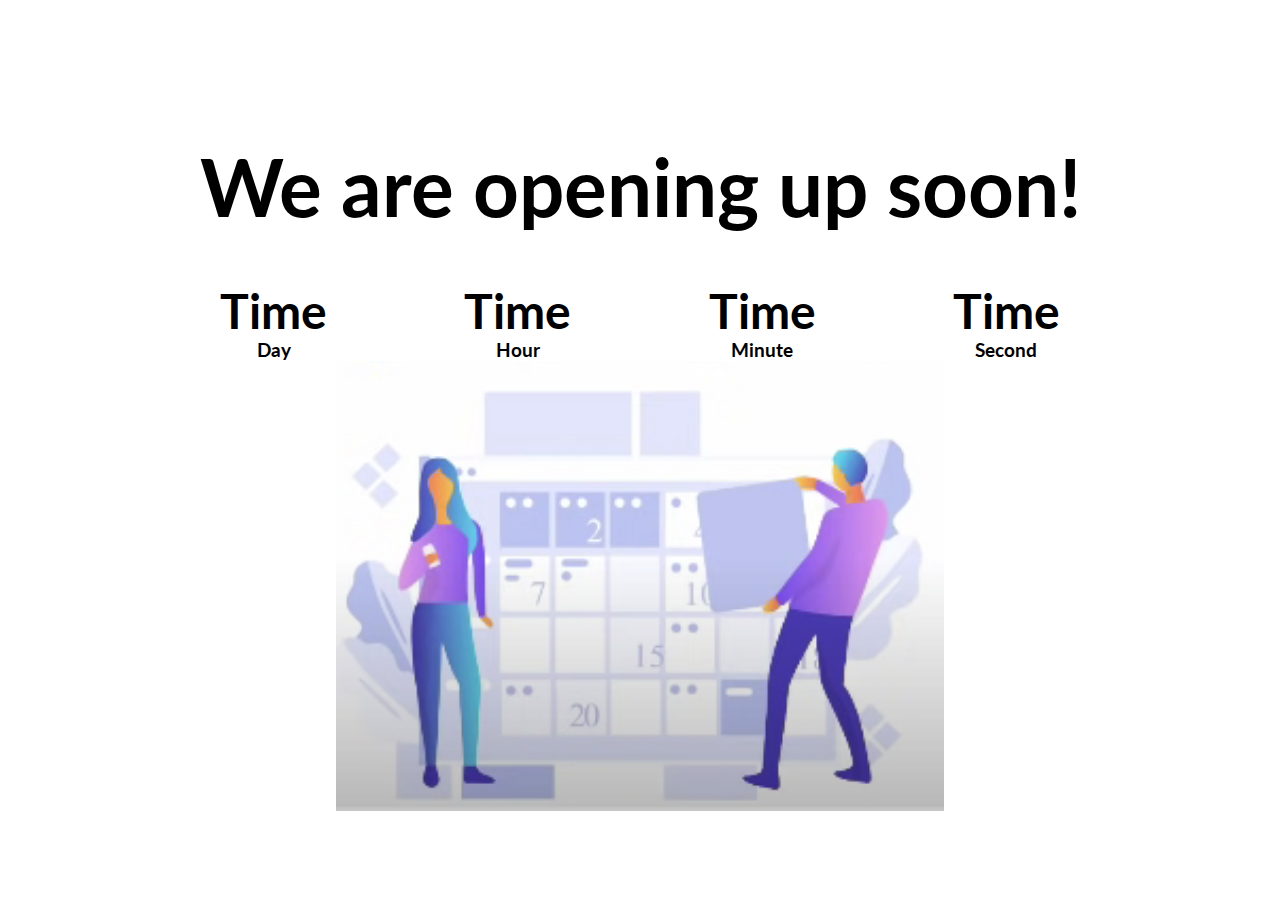
<file: Clock/index.html>
<!DOCTYPE html>
<html lang="en">

<head>
    <meta charset="utf-8" />
    <meta http-equiv="X-UA-Compatible" content="IE=edge" />
    <meta name="viewport" content="width=device-width,ini-" />
    <title>Countdown</title>
    <link rel="preconnect" href="https://fonts.gstatic.com" />
    <link href="https://fonts.googleapis.com/css2?family=Lato:" rel="stylesheet" />
    <link rel="stylesheet" href="./style.css" />
</head>

<body>
    <section class="coming-soon">
        <div>
            <h2>We are opening up soon!</h2>
            <div class="countdown">
                <div class="container-day">
                    <h3 class="day">Time</h3>
                    <h3>Day</h3>
                </div>

                <div class="container-hour">
                    <h3 class="hour">Time</h3>
                    <h3>Hour</h3>
                </div>

                <div class="container-minute">
                    <h3 class="minute">Time</h3>
                    <h3>Minute</h3>
                </div>

                <div class="container-second">
                    <h3 class="second">Time</h3>
                    <h3>Second</h3>
                </div>

            </div>
        </div>
        <img class="waiting" src="1.png" alt="" />
    </section>
    <script src="app.js"></script>
</body>

</html>
</file>
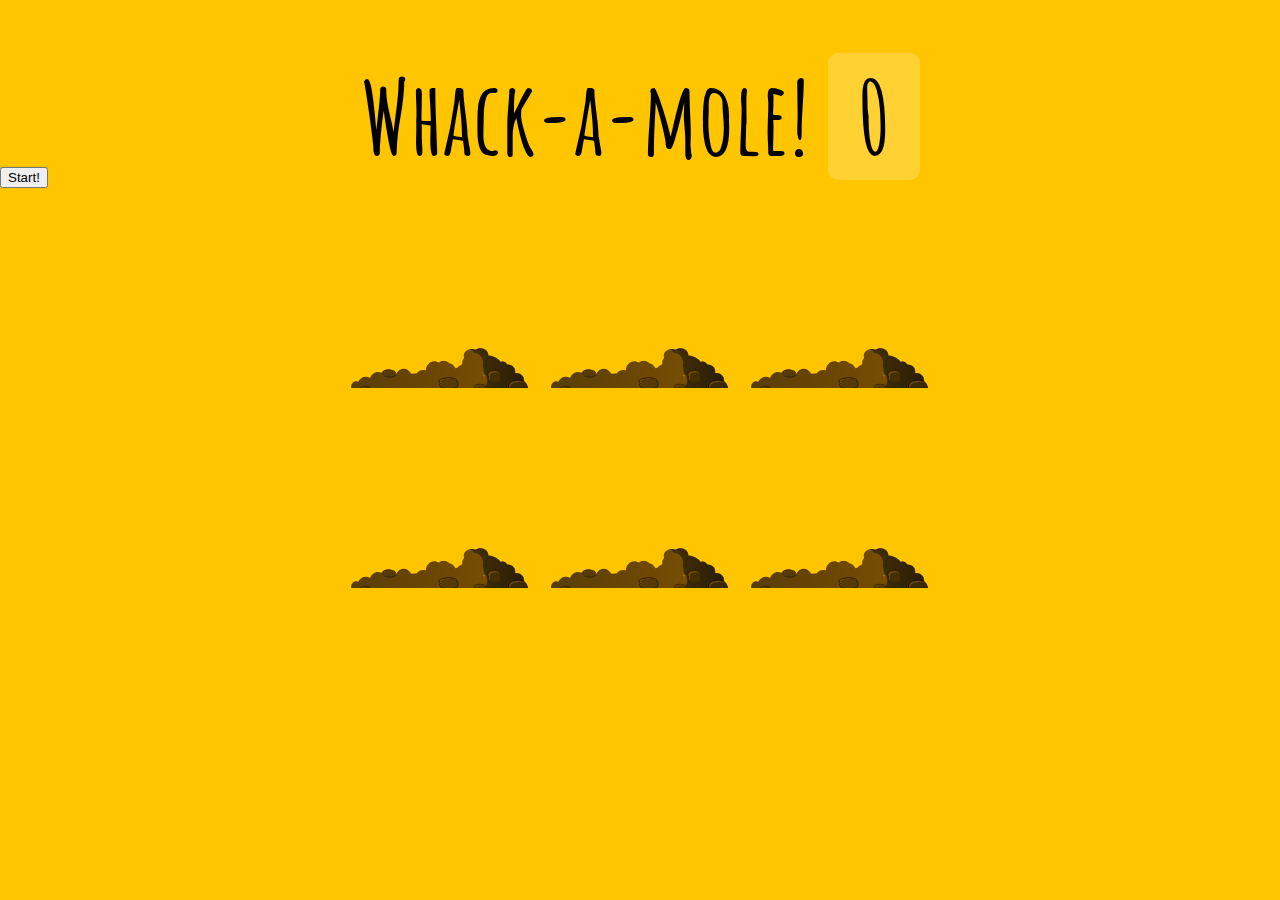
<file: Game/index.html>
<!DOCTYPE html>
<html lang="en">
<head>
  <meta charset="UTF-8">
  <title>Whack A Mole!</title>
  <link href='https://fonts.googleapis.com/css?family=Amatic+SC:400,700' rel='stylesheet' type='text/css'>
  <link rel="stylesheet" href="style.css">
</head>
<body>

  <h1>Whack-a-mole! <span class="score">0</span></h1>
  <button onClick="startGame()">Start!</button>

  <div class="game">
    <div class="hole hole1">
      <div class="mole"></div>
    </div>
    <div class="hole hole2">
      <div class="mole"></div>
    </div>
    <div class="hole hole3">
      <div class="mole"></div>
    </div>
    <div class="hole hole4">
      <div class="mole"></div>
    </div>
    <div class="hole hole5">
      <div class="mole"></div>
    </div>
    <div class="hole hole6">
      <div class="mole"></div>
    </div>
  </div>

<script>
  const holes = document.querySelectorAll('.hole');
  const scoreBoard = document.querySelector('.score');
  const moles = document.querySelectorAll('.mole');
  let lastHole;
  let timeUp = false;
  let score = 0;

  function randomTime(min, max) {
    return Math.round(Math.random() * (max - min) + min);
  }

  function randomHole(holes) {
    const idx = Math.floor(Math.random() * holes.length);
    const hole = holes[idx];
    if (hole === lastHole) {
      console.log('Ah nah thats the same one bud');
      return randomHole(holes);
    }
    lastHole = hole;
    return hole;
  }

  function peep() {
    const time = randomTime(200, 1000);
    const hole = randomHole(holes);
    hole.classList.add('up');
    setTimeout(() => {
      hole.classList.remove('up');
      if (!timeUp) peep();
    }, time);
  }

  function startGame() {
    scoreBoard.textContent = 0;
    timeUp = false;
    score = 0;
    peep();
    setTimeout(() => timeUp = true, 10000)
  }

  function bonk(e) {
    if(!e.isTrusted) return; // cheater!
    score++;
    this.parentNode.classList.remove('up');
    scoreBoard.textContent = score;
  }

  moles.forEach(mole => mole.addEventListener('click', bonk));

</script>
</body>
</html>
</file>
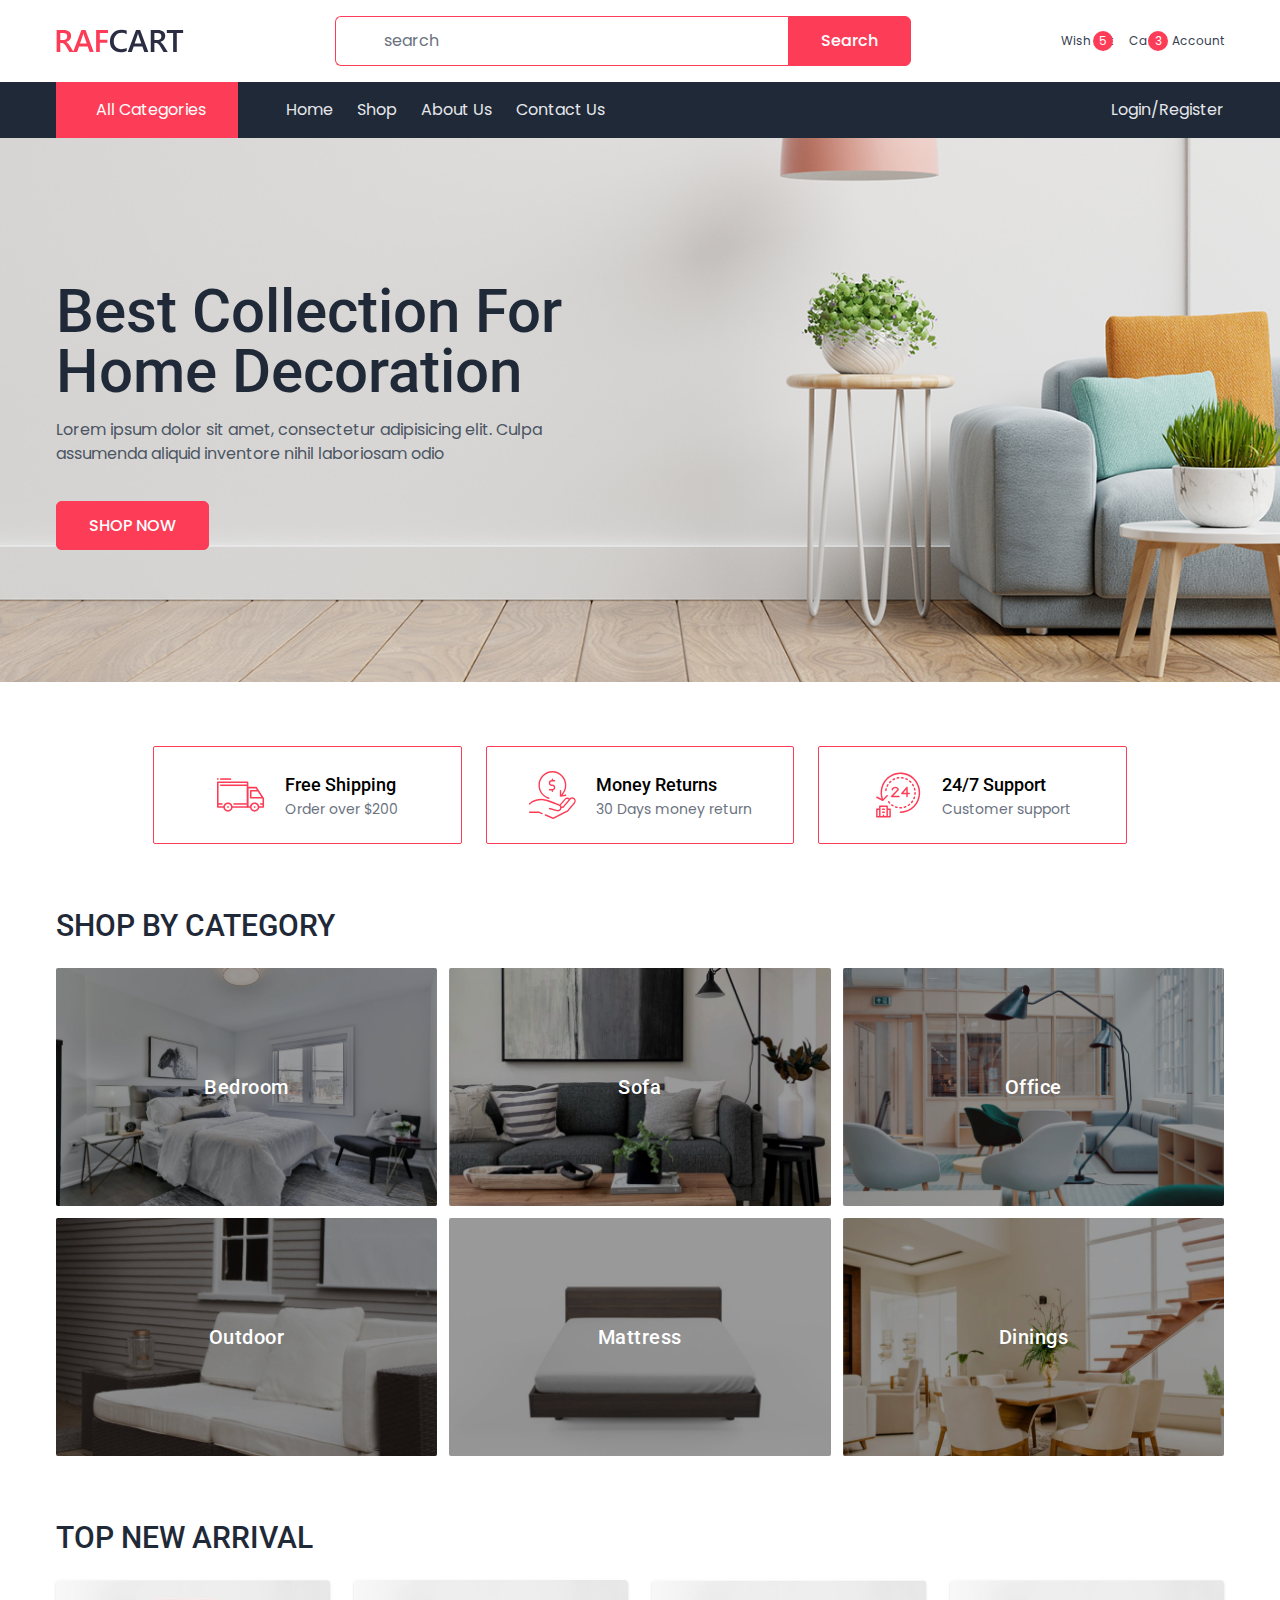
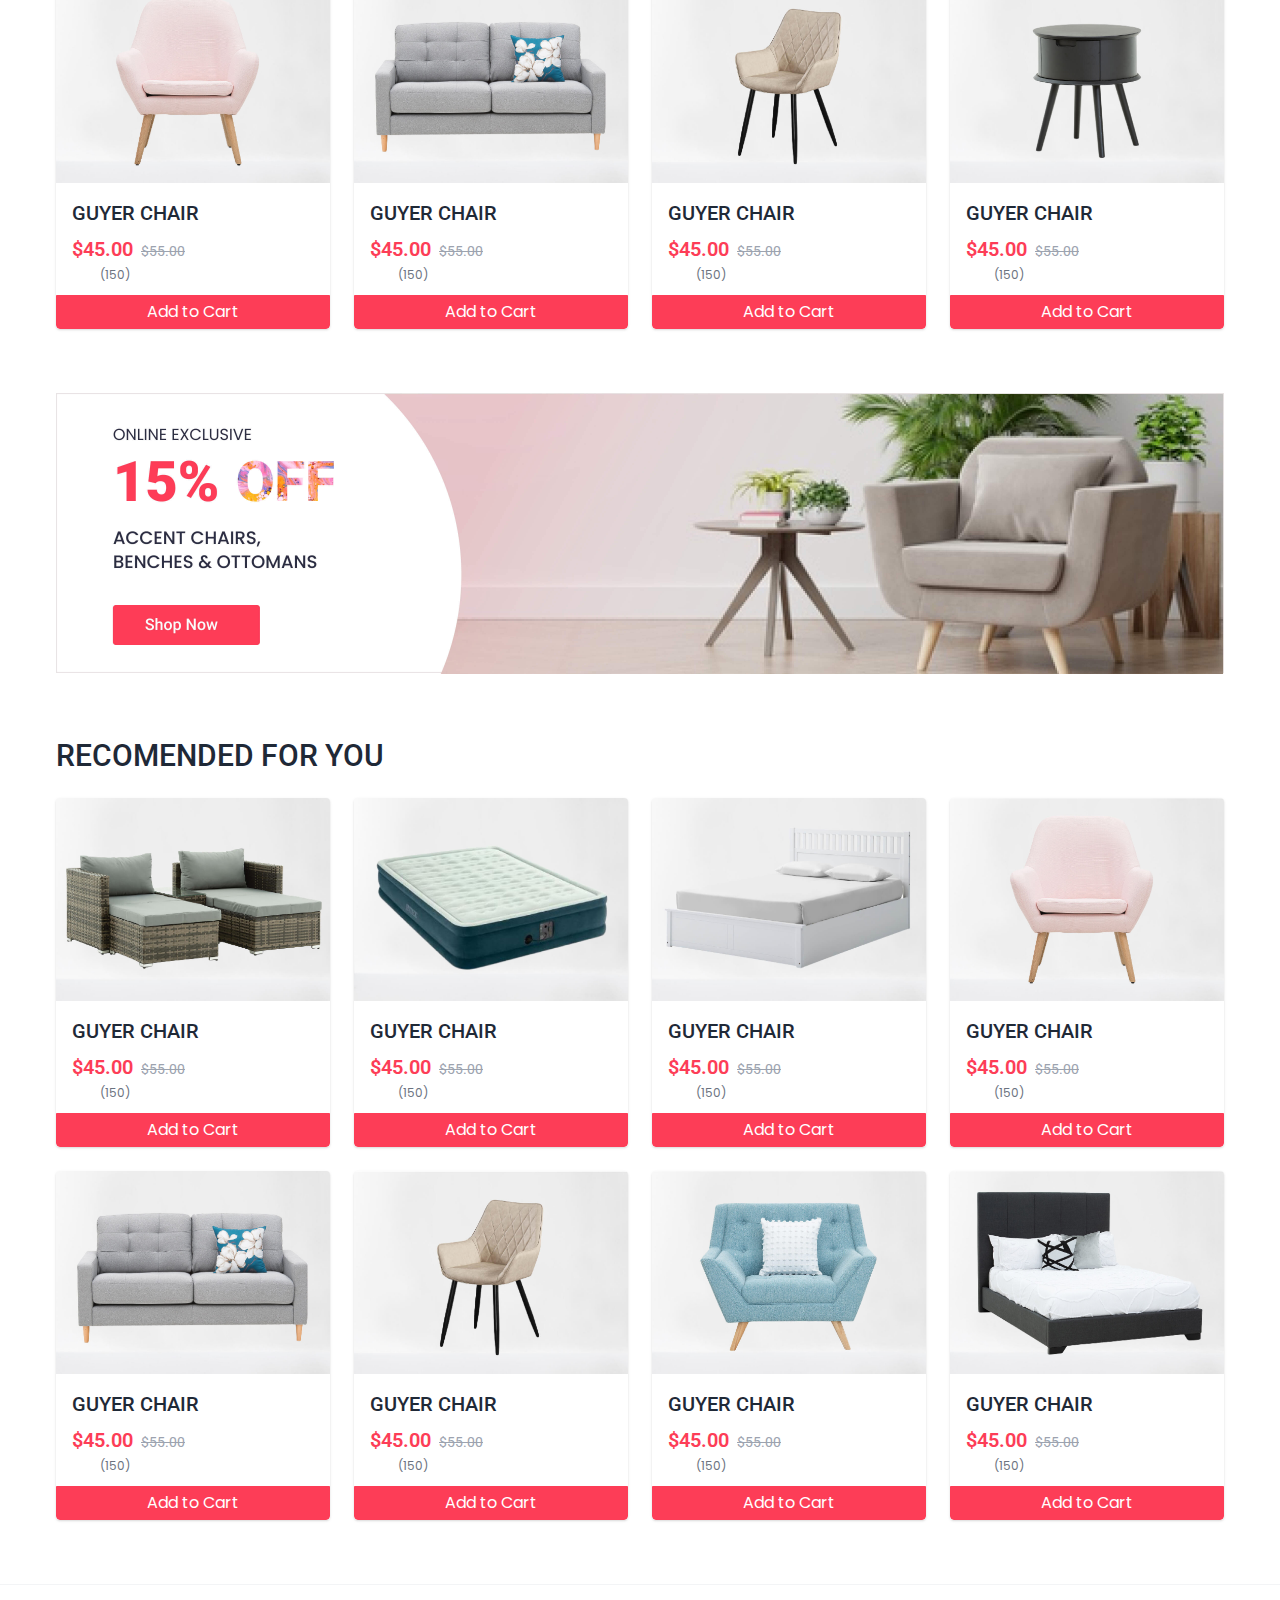
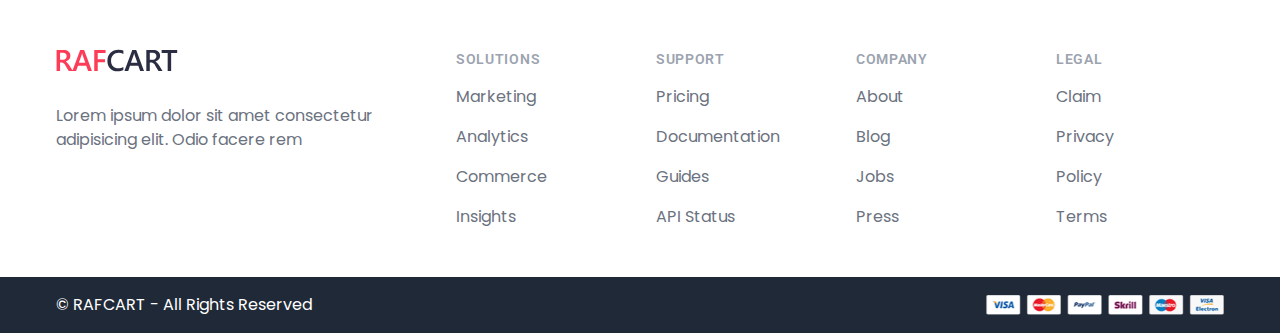
<file: tailwind-ecommerce-main/dist/index.html>
<!DOCTYPE html>
<html lang="en">

<head>
    <meta charset="UTF-8">
    <meta http-equiv="X-UA-Compatible" content="IE=edge">
    <meta name="viewport" content="width=device-width, initial-scale=1.0">
    <title>Tailwind Ecommerce</title>
    <link rel="stylesheet" href="https://cdnjs.cloudflare.com/ajax/libs/font-awesome/5.15.3/css/all.min.css"
        integrity="sha512-iBBXm8fW90+nuLcSKlbmrPcLa0OT92xO1BIsZ+ywDWZCvqsWgccV3gFoRBv0z+8dLJgyAHIhR35VZc2oM/gI1w=="
        crossorigin="anonymous" />
    <link rel="stylesheet" href="style.css">
</head>

<body>

    <!-- header -->
    <header class="py-4 shadow-sm bg-pink-100 lg:bg-white">
        <div class="container flex items-center justify-between">
            <!-- logo -->
            <a href="#" class="block w-32">
                <img src="images/logo.svg" alt="logo" class="w-full">
            </a>
            <!-- logo end -->

            <!-- searchbar -->
            <div class="w-full xl:max-w-xl lg:max-w-lg lg:flex relative hidden">
                <span class="absolute left-4 top-3 text-lg text-gray-400">
                    <i class="fas fa-search"></i>
                </span>
                <input type="text"
                    class="pl-12 w-full border border-r-0 border-primary py-3 px-3 rounded-l-md focus:ring-primary focus:border-primary"
                    placeholder="search">
                <button type="submit"
                    class="bg-primary border border-primary text-white px-8 font-medium rounded-r-md hover:bg-transparent hover:text-primary transition">
                    Search
                </button>
            </div>
            <!-- searchbar end -->

            <!-- navicons -->
            <div class="space-x-4 flex items-center">
                <a href="wishlist.html" class="block text-center text-gray-700 hover:text-primary transition relative">
                    <span
                        class="absolute -right-0 -top-1 w-5 h-5 rounded-full flex items-center justify-center bg-primary text-white text-xs">5</span>
                    <div class="text-2xl">
                        <i class="far fa-heart"></i>
                    </div>
                    <div class="text-xs leading-3">Wish List</div>
                </a>
                <a href="cart.html"
                    class="lg:block text-center text-gray-700 hover:text-primary transition hidden relative">
                    <span
                        class="absolute -right-3 -top-1 w-5 h-5 rounded-full flex items-center justify-center bg-primary text-white text-xs">3</span>
                    <div class="text-2xl">
                        <i class="fas fa-shopping-bag"></i>
                    </div>
                    <div class="text-xs leading-3">Cart</div>
                </a>
                <a href="account.html" class="block text-center text-gray-700 hover:text-primary transition">
                    <div class="text-2xl">
                        <i class="far fa-user"></i>
                    </div>
                    <div class="text-xs leading-3">Account</div>
                </a>
            </div>
            <!-- navicons end -->

        </div>
    </header>
    <!-- header end -->

    <!-- navbar -->
    <nav class="bg-gray-800 hidden lg:block">
        <div class="container">
            <div class="flex">

                <!-- all category -->
                <div class="px-8 py-4 bg-primary flex items-center cursor-pointer group relative">
                    <span class="text-white">
                        <i class="fas fa-bars"></i>
                    </span>
                    <span class="capitalize ml-2 text-white">All categories</span>

                    <div class="absolute left-0 top-full w-full bg-white shadow-md py-3 invisible opacity-0 group-hover:opacity-100 group-hover:visible transition duration-300 z-50 divide-y divide-gray-300 divide-dashed">
                        <!-- single category -->
                        <a href="#" class="px-6 py-3 flex items-center hover:bg-gray-100 transition">
                            <img src="images/icons/bed.svg" class="w-5 h-5 object-contain">
                            <span class="ml-6 text-gray-600 text-sm">Bedroom</span>
                        </a>
                        <!-- single category end -->
                        <!-- single category -->
                        <a href="#" class="px-6 py-3 flex items-center hover:bg-gray-100 transition">
                            <img src="images/icons/sofa.svg" class="w-5 h-5 object-contain">
                            <span class="ml-6 text-gray-600 text-sm">Sofa</span>
                        </a>
                        <!-- single category end -->
                        <!-- single category -->
                        <a href="#" class="px-6 py-3 flex items-center hover:bg-gray-100 transition">
                            <img src="images/icons/office.svg" class="w-5 h-5 object-contain">
                            <span class="ml-6 text-gray-600 text-sm">Office</span>
                        </a>
                        <!-- single category end -->
                        <!-- single category -->
                        <a href="#" class="px-6 py-3 flex items-center hover:bg-gray-100 transition">
                            <img src="images/icons/terrace.svg" class="w-5 h-5 object-contain">
                            <span class="ml-6 text-gray-600 text-sm">Outdoor</span>
                        </a>
                        <!-- single category end -->
                        <!-- single category -->
                        <a href="#" class="px-6 py-3 flex items-center hover:bg-gray-100 transition">
                            <img src="images/icons/bed-2.svg" class="w-5 h-5 object-contain">
                            <span class="ml-6 text-gray-600 text-sm">Mattress</span>
                        </a>
                        <!-- single category end -->
                        <!-- single category -->
                        <a href="#" class="px-6 py-3 flex items-center hover:bg-gray-100 transition">
                            <img src="images/icons/restaurant.svg" class="w-5 h-5 object-contain">
                            <span class="ml-6 text-gray-600 text-sm">Sofa</span>
                        </a>
                        <!-- single category end -->
                    </div>
                </div>
                <!-- all category end -->

                <!-- nav menu -->
                <div class="flex items-center justify-between flex-grow pl-12">
                    <div class="flex items-center space-x-6 text-base capitalize">
                        <a href="index.html" class="text-gray-200 hover:text-white transition">Home</a>
                        <a href="shop.html" class="text-gray-200 hover:text-white transition">Shop</a>
                        <a href="#" class="text-gray-200 hover:text-white transition">About us</a>
                        <a href="#" class="text-gray-200 hover:text-white transition">Contact us</a>
                    </div>
                    <a href="login.html" class="ml-auto justify-self-end text-gray-200 hover:text-white transition">
                        Login/Register
                    </a>
                </div>
                <!-- nav menu end -->

            </div>
        </div>
    </nav>
    <!-- navbar end -->

    <!-- mobile menubar -->
    <div
        class="fixed w-full border-t border-gray-200 shadow-sm bg-white py-3 bottom-0 left-0 flex justify-around items-start px-6 lg:hidden z-40">
        <a href="javascript:void(0)" class="block text-center text-gray-700 hover:text-primary transition relative">
            <div class="text-2xl" id="menuBar">
                <i class="fas fa-bars"></i>
            </div>
            <div class="text-xs leading-3">Menu</div>
        </a>
        <a href="#" class="block text-center text-gray-700 hover:text-primary transition relative">
            <div class="text-2xl">
                <i class="fas fa-list-ul"></i>
            </div>
            <div class="text-xs leading-3">Category</div>
        </a>
        <a href="#" class="block text-center text-gray-700 hover:text-primary transition relative">
            <div class="text-2xl">
                <i class="fas fa-search"></i>
            </div>
            <div class="text-xs leading-3">Search</div>
        </a>
        <a href="cart.html" class="text-center text-gray-700 hover:text-primary transition relative">
            <span
                class="absolute -right-3 -top-1 w-5 h-5 rounded-full flex items-center justify-center bg-primary text-white text-xs">3</span>
            <div class="text-2xl">
                <i class="fas fa-shopping-bag"></i>
            </div>
            <div class="text-xs leading-3">Cart</div>
        </a>
    </div>
    <!-- mobile menu end -->

    <!-- mobile sidebar menu -->
    <div class="fixed left-0 top-0 w-full h-full z-50 bg-black bg-opacity-30 shadow hidden" id="mobileMenu">
        <div class="absolute left-0 top-0 w-72 h-full z-50 bg-white shadow">
            <div id="closeMenu"
                class="text-gray-400 hover:text-primary text-lg absolute right-3 top-3 cursor-pointer">
                <i class="fas fa-times"></i>
            </div>
            <!-- navlink -->
            <h3 class="text-xl font-semibold text-gray-700 mb-1 font-roboto pl-4 pt-4">Menu</h3>
            <div class="">
                <a href="index.html" class="block px-4 py-2 font-medium transition hover:bg-gray-100">
                    Home
                </a>
                <a href="shop.html" class="block px-4 py-2 font-medium transition hover:bg-gray-100">
                    Shop
                </a>
                <a href="#" class="block px-4 py-2 font-medium transition hover:bg-gray-100">
                    About Us
                </a>
                <roa href="#" class="block px-4 py-2 font-medium transition hover:bg-gray-100">
                    Contact Us
                </roa>
            </div>
            <!-- navlinks end -->
        </div>
    </div>
    <!-- mobile sidebar menu end -->

    <!-- banner -->
    <div class="bg-cover bg-no-repeat bg-center py-36 relative" style="background-image: url('images/banner-bg.jpg')">
        <div class="container">
            <!-- banner content -->
            <h1 class="xl:text-6xl md:text-5xl text-4xl text-gray-800 font-medium mb-4">
                Best Collection For <br class="hidden sm:block"> Home Decoration
            </h1>
            <p class="text-base text-gray-600 leading-6">
                Lorem ipsum dolor sit amet, consectetur adipisicing elit. Culpa <br class="hidden sm:block">
                assumenda aliquid inventore nihil laboriosam odio
            </p>
            <!-- banner button -->
            <div class="mt-12">
                <a href="shop.html" class="bg-primary border border-primary text-white px-8 py-3 font-medium rounded-md uppercase hover:bg-transparent
               hover:text-primary transition">
                    Shop now
                </a>
            </div>
            <!-- banner button end -->
            <!-- banner content end -->
        </div>
    </div>
    <!-- banner end -->

    <!-- features -->
    <div class="container py-16">
        <div class="lg:w-10/12 grid md:grid-cols-3 gap-3 lg:gap-6 mx-auto justify-center">

            <!-- single feature -->
            <div
                class="border-primary border rounded-sm px-8 lg:px-3 lg:py-6 py-4 flex justify-center items-center gap-5">
                <img src="images/icons/delivery-van.svg" class="lg:w-12 w-10 h-12 object-contain">
                <div>
                    <h4 class="font-medium capitalize text-lg">free shipping</h4>
                    <p class="text-gray-500 text-xs lg:text-sm">Order over $200</p>
                </div>
            </div>
            <!-- single feature end -->
            <!-- single feature -->
            <div
                class="border-primary border rounded-sm px-8 lg:px-3 lg:py-6 py-4 flex justify-center items-center gap-5">
                <img src="images/icons/money-back.svg" class="lg:w-12 w-10 h-12 object-contain">
                <div>
                    <h4 class="font-medium capitalize text-lg">Money returns</h4>
                    <p class="text-gray-500 text-xs lg:text-sm">30 Days money return</p>
                </div>
            </div>
            <!-- single feature end -->
            <!-- single feature -->
            <div
                class="border-primary border rounded-sm px-8 lg:px-3 lg:py-6 py-4 flex justify-center items-center gap-5">
                <img src="images/icons/service-hours.svg" class="lg:w-12 w-10 h-12 object-contain">
                <div>
                    <h4 class="font-medium capitalize text-lg">24/7 Support</h4>
                    <p class="text-gray-500 text-xs lg:text-sm">Customer support</p>
                </div>
            </div>
            <!-- single feature end -->

        </div>
    </div>
    <!-- features end -->

    <!-- categories -->
    <div class="container pb-16">
        <h2 class="text-2xl md:text-3xl font-medium text-gray-800 uppercase mb-6">shop by category</h2>
        <div class="grid lg:grid-cols-3 sm:grid-cols-2 gap-3">
            <!-- single category -->
            <div class="relative group rounded-sm overflow-hidden" >
                <img src="images/category/category-1.jpg" class="w-full">
                <a href="#" class="absolute inset-0 bg-black bg-opacity-40 group-hover:bg-opacity-50 flex items-center justify-center text-xl text-white 
                    font-roboto font-medium tracking-wide transition">
                    Bedroom
                </a>
            </div>
            <!-- single category end -->
            <!-- single category -->
            <div class="relative group rounded-sm overflow-hidden" >
                <img src="images/category/category-5.jpg" class="w-full">
                <a href="#" class="absolute inset-0 bg-black bg-opacity-40 group-hover:bg-opacity-50 flex items-center justify-center text-xl text-white 
                    font-roboto font-medium tracking-wide transition">
                    Sofa
                </a>
            </div>
            <!-- single category end -->
            <!-- single category -->
            <div class="relative group rounded-sm overflow-hidden" >
                <img src="images/category/category-3.jpg" class="w-full">
                <a href="#" class="absolute inset-0 bg-black bg-opacity-40 group-hover:bg-opacity-50 flex items-center justify-center text-xl text-white 
                    font-roboto font-medium tracking-wide transition">
                    Office
                </a>
            </div>
            <!-- single category end -->
            <!-- single category -->
            <div class="relative group rounded-sm overflow-hidden" >
                <img src="images/category/category-4.jpg" class="w-full">
                <a href="#" class="absolute inset-0 bg-black bg-opacity-40 group-hover:bg-opacity-50 flex items-center justify-center text-xl text-white 
                    font-roboto font-medium tracking-wide transition">
                    Outdoor
                </a>
            </div>
            <!-- single category end -->
            <!-- single category -->
            <div class="relative group rounded-sm overflow-hidden" >
                <img src="images/category/category-2.jpg" class="w-full">
                <a href="#" class="absolute inset-0 bg-black bg-opacity-40 group-hover:bg-opacity-50 flex items-center justify-center text-xl text-white 
                    font-roboto font-medium tracking-wide transition">
                    Mattress
                </a>
            </div>
            <!-- single category end -->
            <!-- single category -->
            <div class="relative group rounded-sm overflow-hidden" >
                <img src="images/category/category-6.jpg" class="w-full">
                <a href="#" class="absolute inset-0 bg-black bg-opacity-40 group-hover:bg-opacity-50 flex items-center justify-center text-xl text-white 
                        font-roboto font-medium tracking-wide transition">
                    Dinings
                </a>
            </div>
            <!-- single category end -->
        </div>
    </div>
    <!-- categories end -->

    <!-- top new arrival -->
    <div class="container pb-16">
        <h2 class="text-2xl md:text-3xl font-medium text-gray-800 uppercase mb-6">top new arrival</h2>
        <!-- product wrapper -->
        <div class="grid lg:grid-cols-4 sm:grid-cols-2 gap-6">
            <!-- single product -->
            <div class="group rounded bg-white shadow overflow-hidden">
                <!-- product image -->
                <div class="relative">
                    <img src="images/products/product9.jpg" class="w-full">
                    <div
                        class="absolute inset-0 bg-black bg-opacity-40 flex items-center justify-center gap-2 opacity-0 group-hover:opacity-100 transition">
                        <a href="view.html"
                            class="text-white text-lg w-9 h-9 rounded-full bg-primary hover:bg-gray-800 transition flex items-center justify-center">
                            <i class="fas fa-search"></i>
                        </a>
                        <a href="#"
                            class="text-white text-lg w-9 h-9 rounded-full bg-primary hover:bg-gray-800 transition flex items-center justify-center">
                            <i class="far fa-heart"></i>
                        </a>
                    </div>
                </div>
                <!-- product image end -->
                <!-- product content -->
                <div class="pt-4 pb-3 px-4">
                    <a href="view.html">
                        <h4 class="uppercase font-medium text-xl mb-2 text-gray-800 hover:text-primary transition">
                            Guyer chair
                        </h4>
                    </a>
                    <div class="flex items-baseline mb-1 space-x-2">
                        <p class="text-xl text-primary font-roboto font-semibold">$45.00</p>
                        <p class="text-sm text-gray-400 font-roboto line-through">$55.00</p>
                    </div>
                    <div class="flex items-center">
                        <div class="flex gap-1 text-sm text-yellow-400">
                            <span><i class="fas fa-star"></i></span>
                            <span><i class="fas fa-star"></i></span>
                            <span><i class="fas fa-star"></i></span>
                            <span><i class="fas fa-star"></i></span>
                            <span><i class="fas fa-star"></i></span>
                        </div>
                        <div class="text-xs text-gray-500 ml-3">(150)</div>
                    </div>
                </div>
                <!-- product content end -->
                <!-- product button -->
                <a href="#"
                    class="block w-full py-1 text-center text-white bg-primary border border-primary rounded-b hover:bg-transparent hover:text-primary transition">
                    Add to Cart
                </a>
                <!-- product button end -->
            </div>
            <!-- single product end -->
            <!-- single product -->
            <div class="group rounded bg-white shadow overflow-hidden">
                <!-- product image -->
                <div class="relative">
                    <img src="images/products/product1.jpg" class="w-full">
                    <div
                        class="absolute inset-0 bg-black bg-opacity-40 flex items-center justify-center gap-2 opacity-0 group-hover:opacity-100 transition">
                        <a href="view.html"
                            class="text-white text-lg w-9 h-9 rounded-full bg-primary hover:bg-gray-800 transition flex items-center justify-center">
                            <i class="fas fa-search"></i>
                        </a>
                        <a href="#"
                            class="text-white text-lg w-9 h-9 rounded-full bg-primary hover:bg-gray-800 transition flex items-center justify-center">
                            <i class="far fa-heart"></i>
                        </a>
                    </div>
                </div>
                <!-- product image end -->
                <!-- product content -->
                <div class="pt-4 pb-3 px-4">
                    <a href="view.html">
                        <h4 class="uppercase font-medium text-xl mb-2 text-gray-800 hover:text-primary transition">
                            Guyer chair
                        </h4>
                    </a>
                    <div class="flex items-baseline mb-1 space-x-2">
                        <p class="text-xl text-primary font-roboto font-semibold">$45.00</p>
                        <p class="text-sm text-gray-400 font-roboto line-through">$55.00</p>
                    </div>
                    <div class="flex items-center">
                        <div class="flex gap-1 text-sm text-yellow-400">
                            <span><i class="fas fa-star"></i></span>
                            <span><i class="fas fa-star"></i></span>
                            <span><i class="fas fa-star"></i></span>
                            <span><i class="fas fa-star"></i></span>
                            <span><i class="fas fa-star"></i></span>
                        </div>
                        <div class="text-xs text-gray-500 ml-3">(150)</div>
                    </div>
                </div>
                <!-- product content end -->
                <!-- product button -->
                <a href="#"
                    class="block w-full py-1 text-center text-white bg-primary border border-primary rounded-b hover:bg-transparent hover:text-primary transition">
                    Add to Cart
                </a>
                <!-- product button end -->
            </div>
            <!-- single product end -->
            <!-- single product -->
            <div class="group rounded bg-white shadow overflow-hidden">
                <!-- product image -->
                <div class="relative">
                    <img src="images/products/product8.jpg" class="w-full">
                    <div
                        class="absolute inset-0 bg-black bg-opacity-40 flex items-center justify-center gap-2 opacity-0 group-hover:opacity-100 transition">
                        <a href="view.html"
                            class="text-white text-lg w-9 h-9 rounded-full bg-primary hover:bg-gray-800 transition flex items-center justify-center">
                            <i class="fas fa-search"></i>
                        </a>
                        <a href="#"
                            class="text-white text-lg w-9 h-9 rounded-full bg-primary hover:bg-gray-800 transition flex items-center justify-center">
                            <i class="far fa-heart"></i>
                        </a>
                    </div>
                </div>
                <!-- product image end -->
                <!-- product content -->
                <div class="pt-4 pb-3 px-4">
                    <a href="view.html">
                        <h4 class="uppercase font-medium text-xl mb-2 text-gray-800 hover:text-primary transition">
                            Guyer chair
                        </h4>
                    </a>
                    <div class="flex items-baseline mb-1 space-x-2">
                        <p class="text-xl text-primary font-roboto font-semibold">$45.00</p>
                        <p class="text-sm text-gray-400 font-roboto line-through">$55.00</p>
                    </div>
                    <div class="flex items-center">
                        <div class="flex gap-1 text-sm text-yellow-400">
                            <span><i class="fas fa-star"></i></span>
                            <span><i class="fas fa-star"></i></span>
                            <span><i class="fas fa-star"></i></span>
                            <span><i class="fas fa-star"></i></span>
                            <span><i class="fas fa-star"></i></span>
                        </div>
                        <div class="text-xs text-gray-500 ml-3">(150)</div>
                    </div>
                </div>
                <!-- product content end -->
                <!-- product button -->
                <a href="#"
                    class="block w-full py-1 text-center text-white bg-primary border border-primary rounded-b hover:bg-transparent hover:text-primary transition">
                    Add to Cart
                </a>
                <!-- product button end -->
            </div>
            <!-- single product end -->
            <!-- single product -->
            <div class="group rounded bg-white shadow overflow-hidden">
                <!-- product image -->
                <div class="relative">
                    <img src="images/products/product12.jpg" class="w-full">
                    <div
                        class="absolute inset-0 bg-black bg-opacity-40 flex items-center justify-center gap-2 opacity-0 group-hover:opacity-100 transition">
                        <a href="view.html"
                            class="text-white text-lg w-9 h-9 rounded-full bg-primary hover:bg-gray-800 transition flex items-center justify-center">
                            <i class="fas fa-search"></i>
                        </a>
                        <a href="#"
                            class="text-white text-lg w-9 h-9 rounded-full bg-primary hover:bg-gray-800 transition flex items-center justify-center">
                            <i class="far fa-heart"></i>
                        </a>
                    </div>
                </div>
                <!-- product image end -->
                <!-- product content -->
                <div class="pt-4 pb-3 px-4">
                    <a href="view.html">
                        <h4 class="uppercase font-medium text-xl mb-2 text-gray-800 hover:text-primary transition">
                            Guyer chair
                        </h4>
                    </a>
                    <div class="flex items-baseline mb-1 space-x-2">
                        <p class="text-xl text-primary font-roboto font-semibold">$45.00</p>
                        <p class="text-sm text-gray-400 font-roboto line-through">$55.00</p>
                    </div>
                    <div class="flex items-center">
                        <div class="flex gap-1 text-sm text-yellow-400">
                            <span><i class="fas fa-star"></i></span>
                            <span><i class="fas fa-star"></i></span>
                            <span><i class="fas fa-star"></i></span>
                            <span><i class="fas fa-star"></i></span>
                            <span><i class="fas fa-star"></i></span>
                        </div>
                        <div class="text-xs text-gray-500 ml-3">(150)</div>
                    </div>
                </div>
                <!-- product content end -->
                <!-- product button -->
                <a href="#"
                    class="block w-full py-1 text-center text-white bg-primary border border-primary rounded-b hover:bg-transparent hover:text-primary transition">
                    Add to Cart
                </a>
                <!-- product button end -->
            </div>
            <!-- single product end -->
        </div>
        <!-- product wrapper end -->
    </div>
    <!-- top new arrival end -->

    <!-- ad section -->
    <div class="container pb-16">
        <a href="#">
            <img src="images/offer.jpg" class="w-full">
        </a>
    </div>
    <!-- ad section end -->

    <!-- recomended for you -->
    <div class="container pb-16">
        <h2 class="text-2xl md:text-3xl font-medium text-gray-800 uppercase mb-6">recomended for you</h2>
        <!-- product wrapper -->
        <div class="grid lg:grid-cols-4 sm:grid-cols-2 gap-6">
            <!-- single product -->
            <div class="group rounded bg-white shadow overflow-hidden">
                <!-- product image -->
                <div class="relative">
                    <img src="images/products/product2.jpg" class="w-full">
                    <div
                        class="absolute inset-0 bg-black bg-opacity-40 flex items-center justify-center gap-2 opacity-0 group-hover:opacity-100 transition">
                        <a href="view.html"
                            class="text-white text-lg w-9 h-9 rounded-full bg-primary hover:bg-gray-800 transition flex items-center justify-center">
                            <i class="fas fa-search"></i>
                        </a>
                        <a href="#"
                            class="text-white text-lg w-9 h-9 rounded-full bg-primary hover:bg-gray-800 transition flex items-center justify-center">
                            <i class="far fa-heart"></i>
                        </a>
                    </div>
                </div>
                <!-- product image end -->
                <!-- product content -->
                <div class="pt-4 pb-3 px-4">
                    <a href="view.html">
                        <h4 class="uppercase font-medium text-xl mb-2 text-gray-800 hover:text-primary transition">
                            Guyer chair
                        </h4>
                    </a>
                    <div class="flex items-baseline mb-1 space-x-2">
                        <p class="text-xl text-primary font-roboto font-semibold">$45.00</p>
                        <p class="text-sm text-gray-400 font-roboto line-through">$55.00</p>
                    </div>
                    <div class="flex items-center">
                        <div class="flex gap-1 text-sm text-yellow-400">
                            <span><i class="fas fa-star"></i></span>
                            <span><i class="fas fa-star"></i></span>
                            <span><i class="fas fa-star"></i></span>
                            <span><i class="fas fa-star"></i></span>
                            <span><i class="fas fa-star"></i></span>
                        </div>
                        <div class="text-xs text-gray-500 ml-3">(150)</div>
                    </div>
                </div>
                <!-- product content end -->
                <!-- product button -->
                <a href="#"
                    class="block w-full py-1 text-center text-white bg-primary border border-primary rounded-b hover:bg-transparent hover:text-primary transition">
                    Add to Cart
                </a>
                <!-- product button end -->
            </div>
            <!-- single product end -->
            <!-- single product -->
            <div class="group rounded bg-white shadow overflow-hidden">
                <!-- product image -->
                <div class="relative">
                    <img src="images/products/product3.jpg" class="w-full">
                    <div
                        class="absolute inset-0 bg-black bg-opacity-40 flex items-center justify-center gap-2 opacity-0 group-hover:opacity-100 transition">
                        <a href="view.html"
                            class="text-white text-lg w-9 h-9 rounded-full bg-primary hover:bg-gray-800 transition flex items-center justify-center">
                            <i class="fas fa-search"></i>
                        </a>
                        <a href="#"
                            class="text-white text-lg w-9 h-9 rounded-full bg-primary hover:bg-gray-800 transition flex items-center justify-center">
                            <i class="far fa-heart"></i>
                        </a>
                    </div>
                </div>
                <!-- product image end -->
                <!-- product content -->
                <div class="pt-4 pb-3 px-4">
                    <a href="view.html">
                        <h4 class="uppercase font-medium text-xl mb-2 text-gray-800 hover:text-primary transition">
                            Guyer chair
                        </h4>
                    </a>
                    <div class="flex items-baseline mb-1 space-x-2">
                        <p class="text-xl text-primary font-roboto font-semibold">$45.00</p>
                        <p class="text-sm text-gray-400 font-roboto line-through">$55.00</p>
                    </div>
                    <div class="flex items-center">
                        <div class="flex gap-1 text-sm text-yellow-400">
                            <span><i class="fas fa-star"></i></span>
                            <span><i class="fas fa-star"></i></span>
                            <span><i class="fas fa-star"></i></span>
                            <span><i class="fas fa-star"></i></span>
                            <span><i class="fas fa-star"></i></span>
                        </div>
                        <div class="text-xs text-gray-500 ml-3">(150)</div>
                    </div>
                </div>
                <!-- product content end -->
                <!-- product button -->
                <a href="#"
                    class="block w-full py-1 text-center text-white bg-primary border border-primary rounded-b hover:bg-transparent hover:text-primary transition">
                    Add to Cart
                </a>
                <!-- product button end -->
            </div>
            <!-- single product end -->
            <!-- single product -->
            <div class="group rounded bg-white shadow overflow-hidden">
                <!-- product image -->
                <div class="relative">
                    <img src="images/products/product4.jpg" class="w-full">
                    <div
                        class="absolute inset-0 bg-black bg-opacity-40 flex items-center justify-center gap-2 opacity-0 group-hover:opacity-100 transition">
                        <a href="view.html"
                            class="text-white text-lg w-9 h-9 rounded-full bg-primary hover:bg-gray-800 transition flex items-center justify-center">
                            <i class="fas fa-search"></i>
                        </a>
                        <a href="#"
                            class="text-white text-lg w-9 h-9 rounded-full bg-primary hover:bg-gray-800 transition flex items-center justify-center">
                            <i class="far fa-heart"></i>
                        </a>
                    </div>
                </div>
                <!-- product image end -->
                <!-- product content -->
                <div class="pt-4 pb-3 px-4">
                    <a href="view.html">
                        <h4 class="uppercase font-medium text-xl mb-2 text-gray-800 hover:text-primary transition">
                            Guyer chair
                        </h4>
                    </a>
                    <div class="flex items-baseline mb-1 space-x-2">
                        <p class="text-xl text-primary font-roboto font-semibold">$45.00</p>
                        <p class="text-sm text-gray-400 font-roboto line-through">$55.00</p>
                    </div>
                    <div class="flex items-center">
                        <div class="flex gap-1 text-sm text-yellow-400">
                            <span><i class="fas fa-star"></i></span>
                            <span><i class="fas fa-star"></i></span>
                            <span><i class="fas fa-star"></i></span>
                            <span><i class="fas fa-star"></i></span>
                            <span><i class="fas fa-star"></i></span>
                        </div>
                        <div class="text-xs text-gray-500 ml-3">(150)</div>
                    </div>
                </div>
                <!-- product content end -->
                <!-- product button -->
                <a href="#"
                    class="block w-full py-1 text-center text-white bg-primary border border-primary rounded-b hover:bg-transparent hover:text-primary transition">
                    Add to Cart
                </a>
                <!-- product button end -->
            </div>
            <!-- single product end -->
            <!-- single product -->
            <div class="group rounded bg-white shadow overflow-hidden">
                <!-- product image -->
                <div class="relative">
                    <img src="images/products/product9.jpg" class="w-full">
                    <div
                        class="absolute inset-0 bg-black bg-opacity-40 flex items-center justify-center gap-2 opacity-0 group-hover:opacity-100 transition">
                        <a href="view.html"
                            class="text-white text-lg w-9 h-9 rounded-full bg-primary hover:bg-gray-800 transition flex items-center justify-center">
                            <i class="fas fa-search"></i>
                        </a>
                        <a href="#"
                            class="text-white text-lg w-9 h-9 rounded-full bg-primary hover:bg-gray-800 transition flex items-center justify-center">
                            <i class="far fa-heart"></i>
                        </a>
                    </div>
                </div>
                <!-- product image end -->
                <!-- product content -->
                <div class="pt-4 pb-3 px-4">
                    <a href="view.html">
                        <h4 class="uppercase font-medium text-xl mb-2 text-gray-800 hover:text-primary transition">
                            Guyer chair
                        </h4>
                    </a>
                    <div class="flex items-baseline mb-1 space-x-2">
                        <p class="text-xl text-primary font-roboto font-semibold">$45.00</p>
                        <p class="text-sm text-gray-400 font-roboto line-through">$55.00</p>
                    </div>
                    <div class="flex items-center">
                        <div class="flex gap-1 text-sm text-yellow-400">
                            <span><i class="fas fa-star"></i></span>
                            <span><i class="fas fa-star"></i></span>
                            <span><i class="fas fa-star"></i></span>
                            <span><i class="fas fa-star"></i></span>
                            <span><i class="fas fa-star"></i></span>
                        </div>
                        <div class="text-xs text-gray-500 ml-3">(150)</div>
                    </div>
                </div>
                <!-- product content end -->
                <!-- product button -->
                <a href="#"
                    class="block w-full py-1 text-center text-white bg-primary border border-primary rounded-b hover:bg-transparent hover:text-primary transition">
                    Add to Cart
                </a>
                <!-- product button end -->
            </div>
            <!-- single product end -->
            <!-- single product -->
            <div class="group rounded bg-white shadow overflow-hidden">
                <!-- product image -->
                <div class="relative">
                    <img src="images/products/product1.jpg" class="w-full">
                    <div
                        class="absolute inset-0 bg-black bg-opacity-40 flex items-center justify-center gap-2 opacity-0 group-hover:opacity-100 transition">
                        <a href="view.html"
                            class="text-white text-lg w-9 h-9 rounded-full bg-primary hover:bg-gray-800 transition flex items-center justify-center">
                            <i class="fas fa-search"></i>
                        </a>
                        <a href="#"
                            class="text-white text-lg w-9 h-9 rounded-full bg-primary hover:bg-gray-800 transition flex items-center justify-center">
                            <i class="far fa-heart"></i>
                        </a>
                    </div>
                </div>
                <!-- product image end -->
                <!-- product content -->
                <div class="pt-4 pb-3 px-4">
                    <a href="view.html">
                        <h4 class="uppercase font-medium text-xl mb-2 text-gray-800 hover:text-primary transition">
                            Guyer chair
                        </h4>
                    </a>
                    <div class="flex items-baseline mb-1 space-x-2">
                        <p class="text-xl text-primary font-roboto font-semibold">$45.00</p>
                        <p class="text-sm text-gray-400 font-roboto line-through">$55.00</p>
                    </div>
                    <div class="flex items-center">
                        <div class="flex gap-1 text-sm text-yellow-400">
                            <span><i class="fas fa-star"></i></span>
                            <span><i class="fas fa-star"></i></span>
                            <span><i class="fas fa-star"></i></span>
                            <span><i class="fas fa-star"></i></span>
                            <span><i class="fas fa-star"></i></span>
                        </div>
                        <div class="text-xs text-gray-500 ml-3">(150)</div>
                    </div>
                </div>
                <!-- product content end -->
                <!-- product button -->
                <a href="#"
                    class="block w-full py-1 text-center text-white bg-primary border border-primary rounded-b hover:bg-transparent hover:text-primary transition">
                    Add to Cart
                </a>
                <!-- product button end -->
            </div>
            <!-- single product end -->
            <!-- single product -->
            <div class="group rounded bg-white shadow overflow-hidden">
                <!-- product image -->
                <div class="relative">
                    <img src="images/products/product8.jpg" class="w-full">
                    <div
                        class="absolute inset-0 bg-black bg-opacity-40 flex items-center justify-center gap-2 opacity-0 group-hover:opacity-100 transition">
                        <a href="view.html"
                            class="text-white text-lg w-9 h-9 rounded-full bg-primary hover:bg-gray-800 transition flex items-center justify-center">
                            <i class="fas fa-search"></i>
                        </a>
                        <a href="#"
                            class="text-white text-lg w-9 h-9 rounded-full bg-primary hover:bg-gray-800 transition flex items-center justify-center">
                            <i class="far fa-heart"></i>
                        </a>
                    </div>
                </div>
                <!-- product image end -->
                <!-- product content -->
                <div class="pt-4 pb-3 px-4">
                    <a href="view.html">
                        <h4 class="uppercase font-medium text-xl mb-2 text-gray-800 hover:text-primary transition">
                            Guyer chair
                        </h4>
                    </a>
                    <div class="flex items-baseline mb-1 space-x-2">
                        <p class="text-xl text-primary font-roboto font-semibold">$45.00</p>
                        <p class="text-sm text-gray-400 font-roboto line-through">$55.00</p>
                    </div>
                    <div class="flex items-center">
                        <div class="flex gap-1 text-sm text-yellow-400">
                            <span><i class="fas fa-star"></i></span>
                            <span><i class="fas fa-star"></i></span>
                            <span><i class="fas fa-star"></i></span>
                            <span><i class="fas fa-star"></i></span>
                            <span><i class="fas fa-star"></i></span>
                        </div>
                        <div class="text-xs text-gray-500 ml-3">(150)</div>
                    </div>
                </div>
                <!-- product content end -->
                <!-- product button -->
                <a href="#"
                    class="block w-full py-1 text-center text-white bg-primary border border-primary rounded-b hover:bg-transparent hover:text-primary transition">
                    Add to Cart
                </a>
                <!-- product button end -->
            </div>
            <!-- single product end -->
            <!-- single product -->
            <div class="group rounded bg-white shadow overflow-hidden">
                <!-- product image -->
                <div class="relative">
                    <img src="images/products/product10.jpg" class="w-full">
                    <div
                        class="absolute inset-0 bg-black bg-opacity-40 flex items-center justify-center gap-2 opacity-0 group-hover:opacity-100 transition">
                        <a href="view.html"
                            class="text-white text-lg w-9 h-9 rounded-full bg-primary hover:bg-gray-800 transition flex items-center justify-center">
                            <i class="fas fa-search"></i>
                        </a>
                        <a href="#"
                            class="text-white text-lg w-9 h-9 rounded-full bg-primary hover:bg-gray-800 transition flex items-center justify-center">
                            <i class="far fa-heart"></i>
                        </a>
                    </div>
                </div>
                <!-- product image end -->
                <!-- product content -->
                <div class="pt-4 pb-3 px-4">
                    <a href="view.html">
                        <h4 class="uppercase font-medium text-xl mb-2 text-gray-800 hover:text-primary transition">
                            Guyer chair
                        </h4>
                    </a>
                    <div class="flex items-baseline mb-1 space-x-2">
                        <p class="text-xl text-primary font-roboto font-semibold">$45.00</p>
                        <p class="text-sm text-gray-400 font-roboto line-through">$55.00</p>
                    </div>
                    <div class="flex items-center">
                        <div class="flex gap-1 text-sm text-yellow-400">
                            <span><i class="fas fa-star"></i></span>
                            <span><i class="fas fa-star"></i></span>
                            <span><i class="fas fa-star"></i></span>
                            <span><i class="fas fa-star"></i></span>
                            <span><i class="fas fa-star"></i></span>
                        </div>
                        <div class="text-xs text-gray-500 ml-3">(150)</div>
                    </div>
                </div>
                <!-- product content end -->
                <!-- product button -->
                <a href="#"
                    class="block w-full py-1 text-center text-white bg-primary border border-primary rounded-b hover:bg-transparent hover:text-primary transition">
                    Add to Cart
                </a>
                <!-- product button end -->
            </div>
            <!-- single product end -->
            <!-- single product -->
            <div class="group rounded bg-white shadow overflow-hidden">
                <!-- product image -->
                <div class="relative">
                    <img src="images/products/product11.jpg" class="w-full">
                    <div
                        class="absolute inset-0 bg-black bg-opacity-40 flex items-center justify-center gap-2 opacity-0 group-hover:opacity-100 transition">
                        <a href="view.html"
                            class="text-white text-lg w-9 h-9 rounded-full bg-primary hover:bg-gray-800 transition flex items-center justify-center">
                            <i class="fas fa-search"></i>
                        </a>
                        <a href="#"
                            class="text-white text-lg w-9 h-9 rounded-full bg-primary hover:bg-gray-800 transition flex items-center justify-center">
                            <i class="far fa-heart"></i>
                        </a>
                    </div>
                </div>
                <!-- product image end -->
                <!-- product content -->
                <div class="pt-4 pb-3 px-4">
                    <a href="view.html">
                        <h4 class="uppercase font-medium text-xl mb-2 text-gray-800 hover:text-primary transition">
                            Guyer chair
                        </h4>
                    </a>
                    <div class="flex items-baseline mb-1 space-x-2">
                        <p class="text-xl text-primary font-roboto font-semibold">$45.00</p>
                        <p class="text-sm text-gray-400 font-roboto line-through">$55.00</p>
                    </div>
                    <div class="flex items-center">
                        <div class="flex gap-1 text-sm text-yellow-400">
                            <span><i class="fas fa-star"></i></span>
                            <span><i class="fas fa-star"></i></span>
                            <span><i class="fas fa-star"></i></span>
                            <span><i class="fas fa-star"></i></span>
                            <span><i class="fas fa-star"></i></span>
                        </div>
                        <div class="text-xs text-gray-500 ml-3">(150)</div>
                    </div>
                </div>
                <!-- product content end -->
                <!-- product button -->
                <a href="#"
                    class="block w-full py-1 text-center text-white bg-primary border border-primary rounded-b hover:bg-transparent hover:text-primary transition">
                    Add to Cart
                </a>
                <!-- product button end -->
            </div>
            <!-- single product end -->
        </div>
        <!-- product wrapper end -->
    </div>
    <!-- recomended for you end -->

    <!-- footer -->
    <footer class="bg-white pt-16 pb-12 border-t border-gray-100">
        <div class="container">
            <div class="xl:grid xl:grid-cols-3 xl:gap-8">
                <!-- footer text -->
                <div class="space-y-8 xl:col-span-1">
                    <img class="w-30" src="images/logo.svg" alt="Company name">
                    <p class="text-gray-500 text-base">
                        Lorem ipsum dolor sit amet consectetur adipisicing elit. Odio facere rem
                    </p>
                    <div class="flex space-x-6">
                        <a href="#" class="text-gray-400 hover:text-gray-500">
                            <i class="fab fa-facebook-f"></i>
                        </a>
                        <a href="#" class="text-gray-400 hover:text-gray-500">
                            <i class="fab fa-twitter"></i>
                        </a>
                        <a href="#" class="text-gray-400 hover:text-gray-500">
                            <i class="fab fa-instagram"></i>
                        </a>
                        <a href="#" class="text-gray-400 hover:text-gray-500">
                            <i class="fab fa-linkedin-in"></i>
                        </a>
                    </div>
                </div>
                <!-- footer text end -->
                <!-- footer links -->
                <div class="mt-12 grid grid-cols-2 gap-8 xl:mt-0 xl:col-span-2">
                    <div class="md:grid md:grid-cols-2 md:gap-8">
                        <div>
                            <h3 class="text-sm font-semibold text-gray-400 tracking-wider uppercase">
                                Solutions
                            </h3>
                            <div class="mt-4 space-y-4">
                                <a href="#" class="text-base text-gray-500 hover:text-gray-900 block">
                                    Marketing
                                </a>
                                <a href="#" class="text-base text-gray-500 hover:text-gray-900 block">
                                    Analytics
                                </a>
                                <a href="#" class="text-base text-gray-500 hover:text-gray-900 block">
                                    Commerce
                                </a>
                                <a href="#" class="text-base text-gray-500 hover:text-gray-900 block">
                                    Insights
                                </a>
                            </div>
                        </div>
                        <div class="mt-12 md:mt-0">
                            <h3 class="text-sm font-semibold text-gray-400 tracking-wider uppercase">
                                Support
                            </h3>
                            <div class="mt-4 space-y-4">
                                <a href="#" class="text-base text-gray-500 hover:text-gray-900 block">
                                    Pricing
                                </a>
                                <a href="#" class="text-base text-gray-500 hover:text-gray-900 block">
                                    Documentation
                                </a>
                                <a href="#" class="text-base text-gray-500 hover:text-gray-900 block">
                                    Guides
                                </a>
                                <a href="#" class="text-base text-gray-500 hover:text-gray-900 block">
                                    API Status
                                </a>
                            </div>
                        </div>
                    </div>
                    <div class="md:grid md:grid-cols-2 md:gap-8">
                        <div>
                            <h3 class="text-sm font-semibold text-gray-400 tracking-wider uppercase">
                                Company
                            </h3>
                            <div class="mt-4 space-y-4">
                                <a href="#" class="text-base text-gray-500 hover:text-gray-900 block">
                                    About
                                </a>
                                <a href="#" class="text-base text-gray-500 hover:text-gray-900 block">
                                    Blog
                                </a>
                                <a href="#" class="text-base text-gray-500 hover:text-gray-900 block">
                                    Jobs
                                </a>
                                <a href="#" class="text-base text-gray-500 hover:text-gray-900 block">
                                    Press
                                </a>
                            </div>
                        </div>
                        <div class="mt-12 md:mt-0">
                            <h3 class="text-sm font-semibold text-gray-400 tracking-wider uppercase">
                                Legal
                            </h3>
                            <div class="mt-4 space-y-4">
                                <a href="#" class="text-base text-gray-500 hover:text-gray-900 block">
                                    Claim
                                </a>
                                <a href="#" class="text-base text-gray-500 hover:text-gray-900 block">
                                    Privacy
                                </a>
                                <a href="#" class="text-base text-gray-500 hover:text-gray-900 block">
                                    Policy
                                </a>
                                <a href="#" class="text-base text-gray-500 hover:text-gray-900 block">
                                    Terms
                                </a>
                            </div>
                        </div>
                    </div>
                </div>
                <!-- footer links end -->
            </div>
        </div>
    </footer>
    <!-- footer end -->

    <!-- copyright -->
    <div class="bg-gray-800 py-4">
        <div class="container flex items-center justify-between">
            <p class="text-white">© RAFCART - All Rights Reserved</p>
            <div>
                <img src="images/methods.png" class="h-5">
            </div>
        </div>
    </div>
    <!-- copyright end -->
    <script>
        let menuBar = document.querySelector('#menuBar')
        let mobileMenu = document.querySelector('#mobileMenu')
        let closeMenu = document.querySelector('#closeMenu')

        menuBar.addEventListener('click', function(){
            mobileMenu.classList.remove('hidden')
        })

        closeMenu.addEventListener('click', function(){
            mobileMenu.classList.add('hidden')
        })
    </script>
</body>

</html>
</file>
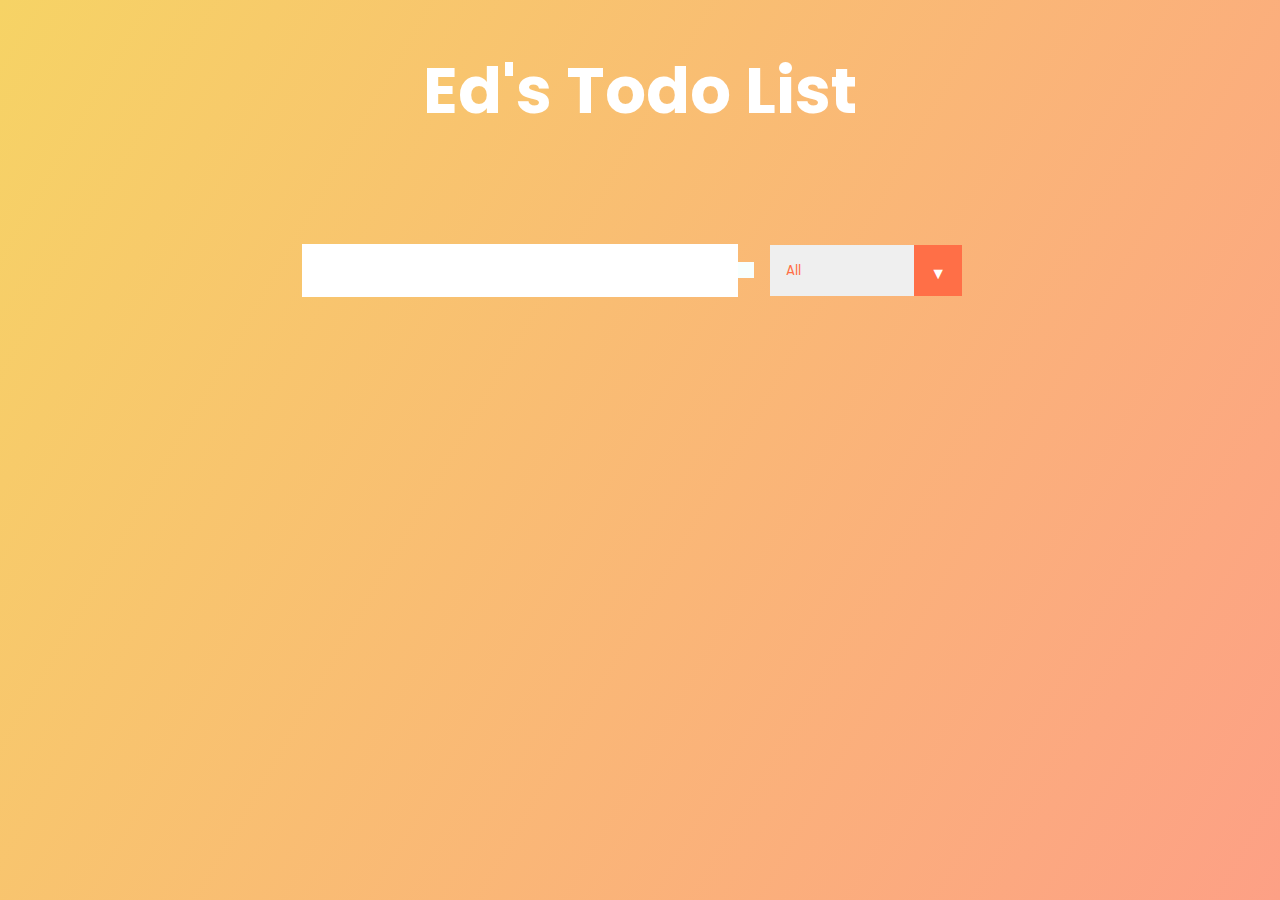
<file: lista so stikliranje/index2.html>
<!DOCTYPE html>
<html lang="en">
  <head>
    <meta charset="UTF-8" />
    <meta name="viewport" content="width=device-width, initial-scale=1.0" />
    <title>TodoList</title>
    <link
      href="https://fonts.googleapis.com/css?family=Poppins&display=swap"
      rel="stylesheet"
    />
    <link
      rel="stylesheet"
      href="https://cdnjs.cloudflare.com/ajax/libs/font-awesome/5.12.1/css/all.min.css"
      integrity="sha256-mmgLkCYLUQbXn0B1SRqzHar6dCnv9oZFPEC1g1cwlkk="
      crossorigin="anonymous"
    />
    <link rel="stylesheet" href="./style.css" />
  </head>
  <body>
    <header>
      <h1>Ed's Todo List</h1>
    </header>
    <form>
      <input type="text" class="todo-input" />
      <button class="todo-button" type="submit">
        <i class="fas fa-plus-square"></i>
      </button>
      <div class="select">
        <select name="todos" class="filter-todo">
          <option value="all">All</option>
          <option value="completed">Completed</option>
          <option value="uncompleted">Uncompleted</option>
        </select>
      </div>
    </form>
    <div class="todo-container">
      <ul class="todo-list"></ul>
    </div>

    <script src="./app.js"></script>
  </body>
</html>
</file>
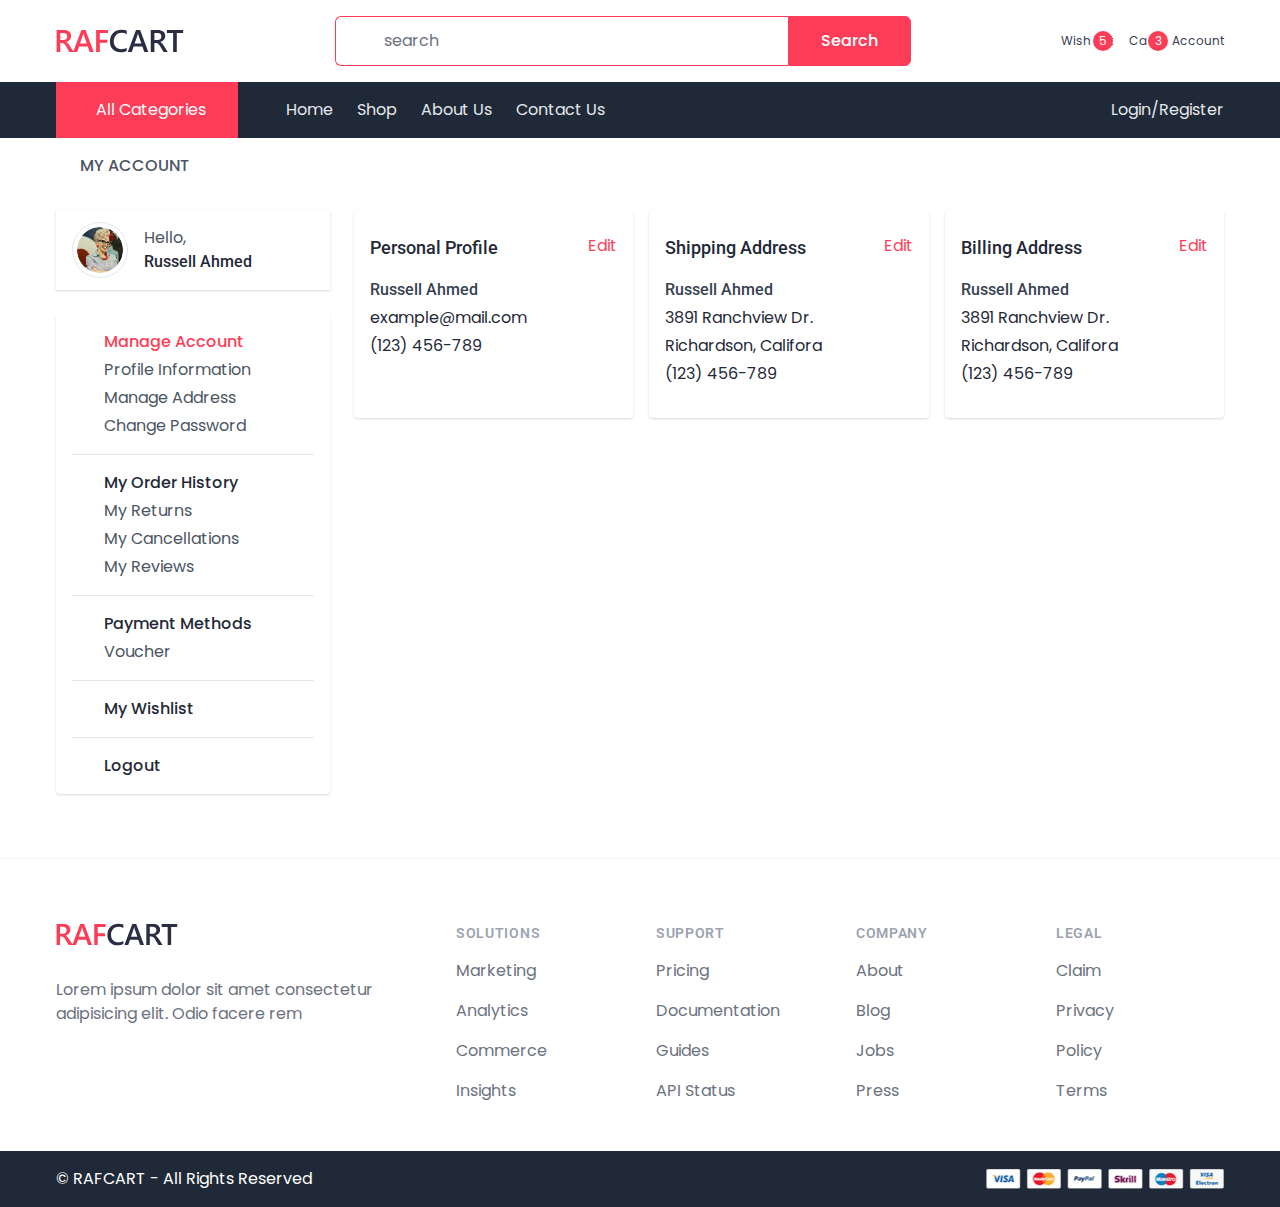
<file: tailwind-ecommerce-main/dist/account.html>
<!DOCTYPE html>
<html lang="en">

<head>
    <meta charset="UTF-8">
    <meta http-equiv="X-UA-Compatible" content="IE=edge">
    <meta name="viewport" content="width=device-width, initial-scale=1.0">
    <title>Tailwind Ecommerce</title>
    <link rel="stylesheet" href="https://cdnjs.cloudflare.com/ajax/libs/font-awesome/5.15.3/css/all.min.css"
        integrity="sha512-iBBXm8fW90+nuLcSKlbmrPcLa0OT92xO1BIsZ+ywDWZCvqsWgccV3gFoRBv0z+8dLJgyAHIhR35VZc2oM/gI1w=="
        crossorigin="anonymous" />
    <link rel="stylesheet" href="style.css">
</head>

<body>

    <!-- header -->
    <header class="py-4 shadow-sm bg-pink-100 lg:bg-white">
        <div class="container flex items-center justify-between">
            <!-- logo -->
            <a href="#" class="block w-32">
                <img src="images/logo.svg" alt="logo" class="w-full">
            </a>
            <!-- logo end -->

            <!-- searchbar -->
            <div class="w-full xl:max-w-xl lg:max-w-lg lg:flex relative hidden">
                <span class="absolute left-4 top-3 text-lg text-gray-400">
                    <i class="fas fa-search"></i>
                </span>
                <input type="text"
                    class="pl-12 w-full border border-r-0 border-primary py-3 px-3 rounded-l-md focus:ring-primary focus:border-primary"
                    placeholder="search">
                <button type="submit"
                    class="bg-primary border border-primary text-white px-8 font-medium rounded-r-md hover:bg-transparent hover:text-primary transition">
                    Search
                </button>
            </div>
            <!-- searchbar end -->

            <!-- navicons -->
            <div class="space-x-4 flex items-center">
                <a href="wishlist.html" class="block text-center text-gray-700 hover:text-primary transition relative">
                    <span
                        class="absolute -right-0 -top-1 w-5 h-5 rounded-full flex items-center justify-center bg-primary text-white text-xs">5</span>
                    <div class="text-2xl">
                        <i class="far fa-heart"></i>
                    </div>
                    <div class="text-xs leading-3">Wish List</div>
                </a>
                <a href="cart.html"
                    class="lg:block text-center text-gray-700 hover:text-primary transition hidden relative">
                    <span
                        class="absolute -right-3 -top-1 w-5 h-5 rounded-full flex items-center justify-center bg-primary text-white text-xs">3</span>
                    <div class="text-2xl">
                        <i class="fas fa-shopping-bag"></i>
                    </div>
                    <div class="text-xs leading-3">Cart</div>
                </a>
                <a href="account.html" class="block text-center text-gray-700 hover:text-primary transition">
                    <div class="text-2xl">
                        <i class="far fa-user"></i>
                    </div>
                    <div class="text-xs leading-3">Account</div>
                </a>
            </div>
            <!-- navicons end -->

        </div>
    </header>
    <!-- header end -->

    <!-- navbar -->
    <nav class="bg-gray-800 hidden lg:block">
        <div class="container">
            <div class="flex">

                <!-- all category -->
                <div class="px-8 py-4 bg-primary flex items-center cursor-pointer group relative">
                    <span class="text-white">
                        <i class="fas fa-bars"></i>
                    </span>
                    <span class="capitalize ml-2 text-white">All categories</span>
                    <div
                        class="absolute left-0 top-full w-full divide-gray-300 divide-dashed divide-y bg-white shadow-md py-3 invisible opacity-0 group-hover:opacity-100 group-hover:visible transition duration-300 z-50">
                        <!-- single category -->
                        <a href="#" class="px-6 py-3 flex items-center border-gray-300 hover:bg-gray-100 transition">
                            <img src="images/icons/bed.svg" class="w-5 h-5 object-contain">
                            <span class="ml-6 text-gray-600 text-sm">Bedroom</span>
                        </a>
                        <!-- single category end -->
                        <!-- single category -->
                        <a href="#" class="px-6 py-3 flex items-center border-gray-300 hover:bg-gray-100 transition">
                            <img src="images/icons/sofa.svg" class="w-5 h-5 object-contain">
                            <span class="ml-6 text-gray-600 text-sm">Sofa</span>
                        </a>
                        <!-- single category end -->
                        <!-- single category -->
                        <a href="#" class="px-6 py-3 flex items-center border-gray-300 hover:bg-gray-100 transition">
                            <img src="images/icons/office.svg" class="w-5 h-5 object-contain">
                            <span class="ml-6 text-gray-600 text-sm">Office</span>
                        </a>
                        <!-- single category end -->
                        <!-- single category -->
                        <a href="#" class="px-6 py-3 flex items-center border-gray-300 hover:bg-gray-100 transition">
                            <img src="images/icons/terrace.svg" class="w-5 h-5 object-contain">
                            <span class="ml-6 text-gray-600 text-sm">Outdoor</span>
                        </a>
                        <!-- single category end -->
                        <!-- single category -->
                        <a href="#" class="px-6 py-3 flex items-center border-gray-300 hover:bg-gray-100 transition">
                            <img src="images/icons/bed-2.svg" class="w-5 h-5 object-contain">
                            <span class="ml-6 text-gray-600 text-sm">Mattress</span>
                        </a>
                        <!-- single category end -->
                        <!-- single category -->
                        <a href="#" class="px-6 py-3 flex items-center border-gray-300 hover:bg-gray-100 transition">
                            <img src="images/icons/restaurant.svg" class="w-5 h-5 object-contain">
                            <span class="ml-6 text-gray-600 text-sm">Sofa</span>
                        </a>
                        <!-- single category end -->
                    </div>
                </div>
                <!-- all category end -->

                <!-- nav menu -->
                <div class="flex items-center justify-between flex-grow pl-12">
                    <div class="flex items-center space-x-6 text-base capitalize">
                        <a href="index.html" class="text-gray-200 hover:text-white transition">Home</a>
                        <a href="shop.html" class="text-gray-200 hover:text-white transition">Shop</a>
                        <a href="#" class="text-gray-200 hover:text-white transition">About us</a>
                        <a href="#" class="text-gray-200 hover:text-white transition">Contact us</a>
                    </div>
                    <a href="login.html" class="ml-auto justify-self-end text-gray-200 hover:text-white transition">
                        Login/Register
                    </a>
                </div>
                <!-- nav menu end -->

            </div>
        </div>
    </nav>
    <!-- navbar end -->

    <!-- mobile menubar -->
    <div
        class="fixed w-full border-t border-gray-200 shadow-sm bg-white py-3 bottom-0 left-0 flex justify-around items-start px-6 lg:hidden z-40">
        <a href="javascript:void(0)" class="block text-center text-gray-700 hover:text-primary transition relative">
            <div class="text-2xl" id="menuBar">
                <i class="fas fa-bars"></i>
            </div>
            <div class="text-xs leading-3">Menu</div>
        </a>
        <a href="#" class="block text-center text-gray-700 hover:text-primary transition relative">
            <div class="text-2xl">
                <i class="fas fa-list-ul"></i>
            </div>
            <div class="text-xs leading-3">Category</div>
        </a>
        <a href="#" class="block text-center text-gray-700 hover:text-primary transition relative">
            <div class="text-2xl">
                <i class="fas fa-search"></i>
            </div>
            <div class="text-xs leading-3">Search</div>
        </a>
        <a href="cart.html" class="text-center text-gray-700 hover:text-primary transition relative">
            <span
                class="absolute -right-3 -top-1 w-5 h-5 rounded-full flex items-center justify-center bg-primary text-white text-xs">3</span>
            <div class="text-2xl">
                <i class="fas fa-shopping-bag"></i>
            </div>
            <div class="text-xs leading-3">Cart</div>
        </a>
    </div>
    <!-- mobile menu end -->

    <!-- mobile sidebar menu -->
    <div class="fixed left-0 top-0 w-full h-full z-50 bg-black bg-opacity-30 shadow hidden" id="mobileMenu">
        <div class="absolute left-0 top-0 w-72 h-full z-50 bg-white shadow">
            <div id="closeMenu"
                class="text-gray-400 hover:text-primary text-lg absolute right-3 top-3 cursor-pointer">
                <i class="fas fa-times"></i>
            </div>
            <!-- navlink -->
            <h3 class="text-xl font-semibold text-gray-700 mb-1 font-roboto pl-4 pt-4">Menu</h3>
            <div class="">
                <a href="index.html" class="block px-4 py-2 font-medium transition hover:bg-gray-100">
                    Home
                </a>
                <a href="shop.html" class="block px-4 py-2 font-medium transition hover:bg-gray-100">
                    Shop
                </a>
                <a href="#" class="block px-4 py-2 font-medium transition hover:bg-gray-100">
                    About Us
                </a>
                <roa href="#" class="block px-4 py-2 font-medium transition hover:bg-gray-100">
                    Contact Us
                </roa>
            </div>
            <!-- navlinks end -->
        </div>
    </div>
    <!-- mobile sidebar menu end -->

    <!-- breadcrum -->
    <div class="py-4 container flex gap-3 items-center">
        <a href="index.html" class="text-primary text-base">
            <i class="fas fa-home"></i>
        </a>
        <span class="text-sm text-gray-400"><i class="fas fa-chevron-right"></i></span>
        <p class="text-gray-600 font-medium uppercase">My Account</p>
    </div>
    <!-- breadcrum end -->

    <!-- account wrapper -->
    <div class="container lg:grid grid-cols-12 items-start gap-6 pt-4 pb-16">
        <!-- sidebar -->
        <div class="col-span-3">
            <!-- account profile -->
            <div class="px-4 py-3 shadow flex items-center gap-4">
                <div class="flex-shrink-0">
                    <img src="images/avatar.png"
                        class="rounded-full w-14 h-14 p-1 border border-gray-200 object-cover">
                </div>
                <div>
                    <p class="text-gray-600">Hello,</p>
                    <h4 class="text-gray-800 capitalize font-medium">Russell Ahmed</h4>
                </div>
            </div>
            <!-- account profile end -->

            <!-- profile links -->
            <div class="mt-6 bg-white shadow rounded p-4 divide-y divide-gray-200 space-y-4 text-gray-600">
                <!-- single link -->
                <div class="space-y-1 pl-8">
                    <a href="account.html" 
                        class="relative text-base font-medium capitalize hover:text-primary transition block text-primary">
                        Manage account
                        <span class="absolute -left-8 top-0 text-base">
                            <i class="far fa-address-card"></i>
                        </span>
                    </a>
                    <a href="profile-info.html" class="hover:text-primary transition capitalize block">Profile information</a>
                    <a href="manage-address.html" class="hover:text-primary transition capitalize block">Manage address</a>
                    <a href="change-password.html" class="hover:text-primary transition capitalize block">change password</a>
                </div>
                <!-- single link end -->
                <!-- single link -->
                <div class="space-y-1 pl-8 pt-4">
                    <a href="#"
                        class="relative medium capitalize text-gray-800 font-medium hover:text-primary transition block">
                        My order history
                        <span class="absolute -left-8 top-0 text-base">
                            <i class="fas fa-gift"></i>
                        </span>
                    </a>
                    <a href="#" class="hover:text-primary transition block capitalize">my returns</a>
                    <a href="#" class="hover:text-primary transition block capitalize">my cancellations</a>
                    <a href="#" class="hover:text-primary transition block capitalize">my reviews</a>
                </div>
                <!-- single link end -->
                <!-- single link -->
                <div class="space-y-1 pl-8 pt-4">
                    <a href="#"
                        class="relative medium capitalize text-gray-800 font-medium hover:text-primary transition block">
                        Payment methods
                        <span class="absolute -left-8 top-0 text-base">
                            <i class="far fa-credit-card"></i>
                        </span>
                    </a>
                    <a href="#" class="hover:text-primary transition block capitalize">Voucher</a>
                </div>
                <!-- single link end -->
                <!-- single link -->
                <div class="pl-8 pt-4">
                   <a href="wishlist.html" class="relative medium capitalize text-gray-800 font-medium hover:text-primary transition block">
                        my wishlist
                        <span class="absolute -left-8 top-0 text-base">
                            <i class="far fa-heart"></i>
                        </span>
                    </a>
                </div>
                <!-- single link end -->
                <!-- single link -->
                <div class="pl-8 pt-4">
                    <a href="#"
                        class="relative medium capitalize text-gray-800 font-medium hover:text-primary transition block">
                        logout
                        <span class="absolute -left-8 top-0 text-base">
                            <i class="fas fa-sign-out-alt"></i>
                        </span>
                    </a>
                </div>
                <!-- single link end -->
            </div>
            <!-- profile links end -->
        </div>
        <!-- sidebar end -->

        <!-- account content -->
        <div class="col-span-9 grid md:grid-cols-3 gap-4 mt-6 lg:mt-0">
            <!-- single card -->
            <div class="shadow rounded bg-white px-4 pt-6 pb-8">
                <div class="flex justify-between items center mb-4">
                    <h3 class="font-medium capitalize text-gray-800 text-lg">personal profile</h3>
                    <a href="#" class="text-primary">Edit</a>
                </div>
                <div class="space-y-1">
                    <h4 class="text-gray-700 font-medium">Russell Ahmed</h4>
                    <p class="text-gray-800">example@mail.com</p>
                    <p class="text-gray-800">(123) 456-789</p>
                </div>
            </div>
            <!-- single card end -->
            <!-- single card -->
            <div class="shadow rounded bg-white px-4 pt-6 pb-8">
                <div class="flex justify-between items center mb-4">
                    <h3 class="font-medium capitalize text-gray-800 text-lg">Shipping Address</h3>
                    <a href="#" class="text-primary">Edit</a>
                </div>
                <div class="space-y-1">
                    <h4 class="text-gray-700 font-medium">Russell Ahmed</h4>
                    <p class="text-gray-800">3891 Ranchview Dr.</p>
                    <p class="text-gray-800">Richardson, Califora</p>
                    <p class="text-gray-800">(123) 456-789</p>
                </div>
            </div>
            <!-- single card end -->
            <!-- single card -->
            <div class="shadow rounded bg-white px-4 pt-6 pb-8">
                <div class="flex justify-between items center mb-4">
                    <h3 class="font-medium capitalize text-gray-800 text-lg">Billing Address</h3>
                    <a href="#" class="text-primary">Edit</a>
                </div>
                <div class="space-y-1">
                    <h4 class="text-gray-700 font-medium">Russell Ahmed</h4>
                    <p class="text-gray-800">3891 Ranchview Dr.</p>
                    <p class="text-gray-800">Richardson, Califora</p>
                    <p class="text-gray-800">(123) 456-789</p>
                </div>
            </div>
            <!-- single card end -->
        </div>
        <!-- account content end -->
    </div>
    <!-- account wrapper end -->

    <!-- footer -->
    <footer class="bg-white pt-16 pb-12 border-t border-gray-100">
        <div class="container">
            <div class="xl:grid xl:grid-cols-3 xl:gap-8">
                <!-- footer text -->
                <div class="space-y-8 xl:col-span-1">
                    <img class="w-30" src="images/logo.svg" alt="Company name">
                    <p class="text-gray-500 text-base">
                        Lorem ipsum dolor sit amet consectetur adipisicing elit. Odio facere rem
                    </p>
                    <div class="flex space-x-6">
                        <a href="#" class="text-gray-400 hover:text-gray-500">
                            <i class="fab fa-facebook-f"></i>
                        </a>
                        <a href="#" class="text-gray-400 hover:text-gray-500">
                            <i class="fab fa-twitter"></i>
                        </a>
                        <a href="#" class="text-gray-400 hover:text-gray-500">
                            <i class="fab fa-instagram"></i>
                        </a>
                        <a href="#" class="text-gray-400 hover:text-gray-500">
                            <i class="fab fa-linkedin-in"></i>
                        </a>
                    </div>
                </div>
                <!-- footer text end -->
                <!-- footer links -->
                <div class="mt-12 grid grid-cols-2 gap-8 xl:mt-0 xl:col-span-2">
                    <div class="md:grid md:grid-cols-2 md:gap-8">
                        <div>
                            <h3 class="text-sm font-semibold text-gray-400 tracking-wider uppercase">
                                Solutions
                            </h3>
                            <div class="mt-4 space-y-4">
                                <a href="#" class="text-base text-gray-500 hover:text-gray-900 block">
                                    Marketing
                                </a>
                                <a href="#" class="text-base text-gray-500 hover:text-gray-900 block">
                                    Analytics
                                </a>
                                <a href="#" class="text-base text-gray-500 hover:text-gray-900 block">
                                    Commerce
                                </a>
                                <a href="#" class="text-base text-gray-500 hover:text-gray-900 block">
                                    Insights
                                </a>
                            </div>
                        </div>
                        <div class="mt-12 md:mt-0">
                            <h3 class="text-sm font-semibold text-gray-400 tracking-wider uppercase">
                                Support
                            </h3>
                            <div class="mt-4 space-y-4">
                                <a href="#" class="text-base text-gray-500 hover:text-gray-900 block">
                                    Pricing
                                </a>
                                <a href="#" class="text-base text-gray-500 hover:text-gray-900 block">
                                    Documentation
                                </a>
                                <a href="#" class="text-base text-gray-500 hover:text-gray-900 block">
                                    Guides
                                </a>
                                <a href="#" class="text-base text-gray-500 hover:text-gray-900 block">
                                    API Status
                                </a>
                            </div>
                        </div>
                    </div>
                    <div class="md:grid md:grid-cols-2 md:gap-8">
                        <div>
                            <h3 class="text-sm font-semibold text-gray-400 tracking-wider uppercase">
                                Company
                            </h3>
                            <div class="mt-4 space-y-4">
                                <a href="#" class="text-base text-gray-500 hover:text-gray-900 block">
                                    About
                                </a>
                                <a href="#" class="text-base text-gray-500 hover:text-gray-900 block">
                                    Blog
                                </a>
                                <a href="#" class="text-base text-gray-500 hover:text-gray-900 block">
                                    Jobs
                                </a>
                                <a href="#" class="text-base text-gray-500 hover:text-gray-900 block">
                                    Press
                                </a>
                            </div>
                        </div>
                        <div class="mt-12 md:mt-0">
                            <h3 class="text-sm font-semibold text-gray-400 tracking-wider uppercase">
                                Legal
                            </h3>
                            <div class="mt-4 space-y-4">
                                <a href="#" class="text-base text-gray-500 hover:text-gray-900 block">
                                    Claim
                                </a>
                                <a href="#" class="text-base text-gray-500 hover:text-gray-900 block">
                                    Privacy
                                </a>
                                <a href="#" class="text-base text-gray-500 hover:text-gray-900 block">
                                    Policy
                                </a>
                                <a href="#" class="text-base text-gray-500 hover:text-gray-900 block">
                                    Terms
                                </a>
                            </div>
                        </div>
                    </div>
                </div>
                <!-- footer links end -->
            </div>
        </div>
    </footer>
    <!-- footer end -->

    <!-- copyright -->
    <div class="bg-gray-800 py-4">
        <div class="container flex items-center justify-between">
            <p class="text-white">© RAFCART - All Rights Reserved</p>
            <div>
                <img src="images/methods.png" class="h-5">
            </div>
        </div>
    </div>
    <!-- copyright end -->
    <script>
        let menuBar = document.querySelector('#menuBar')
        let mobileMenu = document.querySelector('#mobileMenu')
        let closeMenu = document.querySelector('#closeMenu')

        menuBar.addEventListener('click', function(){
            mobileMenu.classList.remove('hidden')
        })

        closeMenu.addEventListener('click', function(){
            mobileMenu.classList.add('hidden')
        })
    </script>
</body>

</html>
</file>
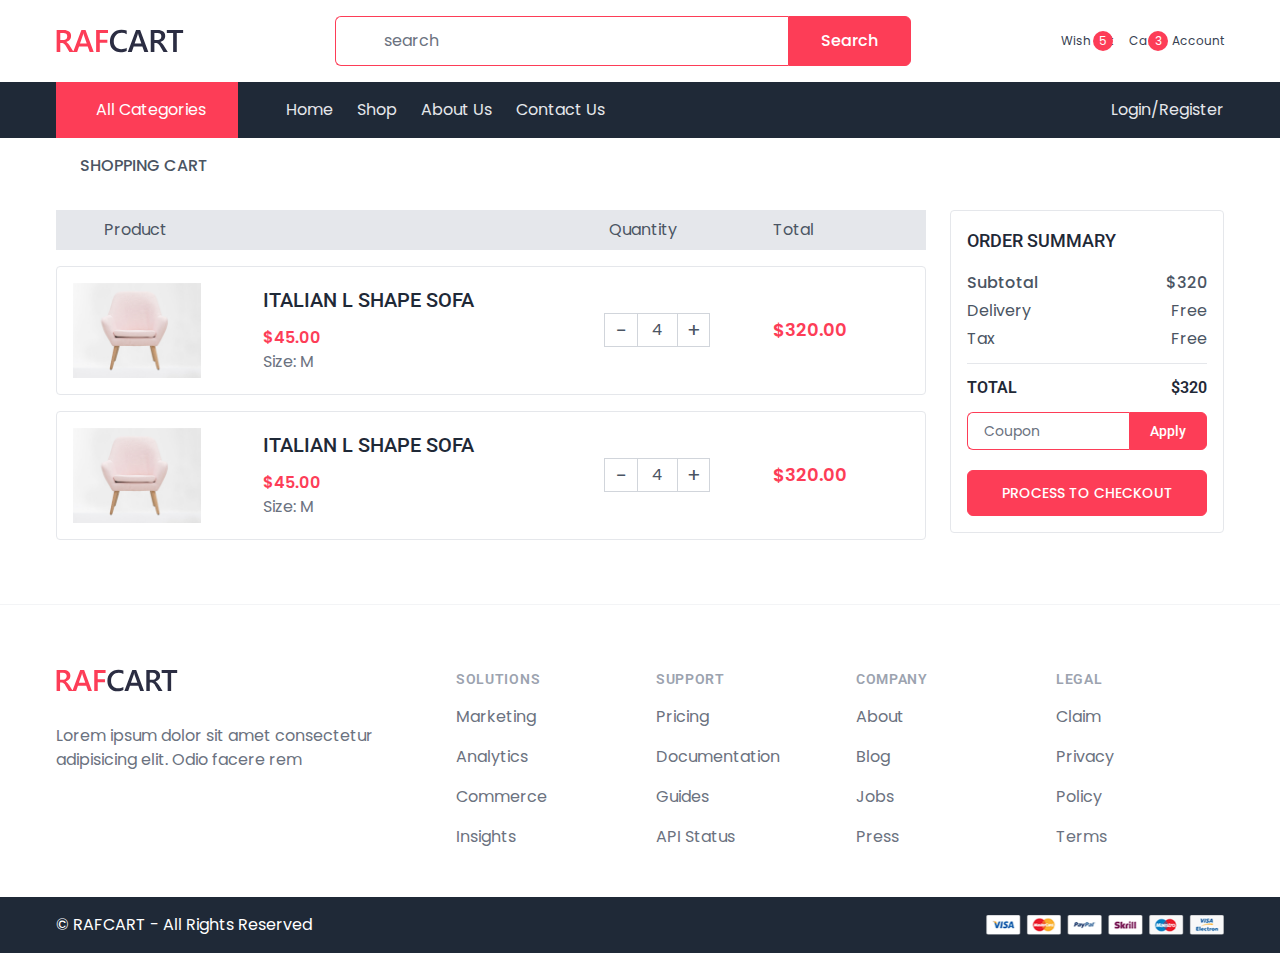
<file: tailwind-ecommerce-main/dist/cart.html>
<!DOCTYPE html>
<html lang="en">

<head>
    <meta charset="UTF-8">
    <meta http-equiv="X-UA-Compatible" content="IE=edge">
    <meta name="viewport" content="width=device-width, initial-scale=1.0">
    <title>Tailwind Ecommerce</title>
    <link rel="stylesheet" href="https://cdnjs.cloudflare.com/ajax/libs/font-awesome/5.15.3/css/all.min.css"
        integrity="sha512-iBBXm8fW90+nuLcSKlbmrPcLa0OT92xO1BIsZ+ywDWZCvqsWgccV3gFoRBv0z+8dLJgyAHIhR35VZc2oM/gI1w=="
        crossorigin="anonymous" />
    <link rel="stylesheet" href="style.css">
</head>

<body>

    <!-- header -->
    <header class="py-4 shadow-sm bg-pink-100 lg:bg-white">
        <div class="container flex items-center justify-between">
            <!-- logo -->
            <a href="#" class="block w-32">
                <img src="images/logo.svg" alt="logo" class="w-full">
            </a>
            <!-- logo end -->

            <!-- searchbar -->
            <div class="w-full xl:max-w-xl lg:max-w-lg lg:flex relative hidden">
                <span class="absolute left-4 top-3 text-lg text-gray-400">
                    <i class="fas fa-search"></i>
                </span>
                <input type="text"
                    class="pl-12 w-full border border-r-0 border-primary py-3 px-3 rounded-l-md focus:ring-primary focus:border-primary"
                    placeholder="search">
                <button type="submit"
                    class="bg-primary border border-primary text-white px-8 font-medium rounded-r-md hover:bg-transparent hover:text-primary transition">
                    Search
                </button>
            </div>
            <!-- searchbar end -->

            <!-- navicons -->
            <div class="space-x-4 flex items-center">
                <a href="wishlist.html" class="block text-center text-gray-700 hover:text-primary transition relative">
                    <span
                        class="absolute -right-0 -top-1 w-5 h-5 rounded-full flex items-center justify-center bg-primary text-white text-xs">5</span>
                    <div class="text-2xl">
                        <i class="far fa-heart"></i>
                    </div>
                    <div class="text-xs leading-3">Wish List</div>
                </a>
                <a href="cart.html"
                    class="lg:block text-center text-gray-700 hover:text-primary transition hidden relative">
                    <span
                        class="absolute -right-3 -top-1 w-5 h-5 rounded-full flex items-center justify-center bg-primary text-white text-xs">3</span>
                    <div class="text-2xl">
                        <i class="fas fa-shopping-bag"></i>
                    </div>
                    <div class="text-xs leading-3">Cart</div>
                </a>
                <a href="account.html" class="block text-center text-gray-700 hover:text-primary transition">
                    <div class="text-2xl">
                        <i class="far fa-user"></i>
                    </div>
                    <div class="text-xs leading-3">Account</div>
                </a>
            </div>
            <!-- navicons end -->

        </div>
    </header>
    <!-- header end -->

    <!-- navbar -->
    <nav class="bg-gray-800 hidden lg:block">
        <div class="container">
            <div class="flex">

                <!-- all category -->
                <div class="px-8 py-4 bg-primary flex items-center cursor-pointer group relative">
                    <span class="text-white">
                        <i class="fas fa-bars"></i>
                    </span>
                    <span class="capitalize ml-2 text-white">All categories</span>
                    <div
                        class="absolute left-0 top-full w-full divide-gray-300 divide-dashed divide-y bg-white shadow-md py-3 invisible opacity-0 group-hover:opacity-100 group-hover:visible transition duration-300 z-50">
                        <!-- single category -->
                        <a href="#" class="px-6 py-3 flex items-center border-gray-300 hover:bg-gray-100 transition">
                            <img src="images/icons/bed.svg" class="w-5 h-5 object-contain">
                            <span class="ml-6 text-gray-600 text-sm">Bedroom</span>
                        </a>
                        <!-- single category end -->
                        <!-- single category -->
                        <a href="#" class="px-6 py-3 flex items-center border-gray-300 hover:bg-gray-100 transition">
                            <img src="images/icons/sofa.svg" class="w-5 h-5 object-contain">
                            <span class="ml-6 text-gray-600 text-sm">Sofa</span>
                        </a>
                        <!-- single category end -->
                        <!-- single category -->
                        <a href="#" class="px-6 py-3 flex items-center border-gray-300 hover:bg-gray-100 transition">
                            <img src="images/icons/office.svg" class="w-5 h-5 object-contain">
                            <span class="ml-6 text-gray-600 text-sm">Office</span>
                        </a>
                        <!-- single category end -->
                        <!-- single category -->
                        <a href="#" class="px-6 py-3 flex items-center border-gray-300 hover:bg-gray-100 transition">
                            <img src="images/icons/terrace.svg" class="w-5 h-5 object-contain">
                            <span class="ml-6 text-gray-600 text-sm">Outdoor</span>
                        </a>
                        <!-- single category end -->
                        <!-- single category -->
                        <a href="#" class="px-6 py-3 flex items-center border-gray-300 hover:bg-gray-100 transition">
                            <img src="images/icons/bed-2.svg" class="w-5 h-5 object-contain">
                            <span class="ml-6 text-gray-600 text-sm">Mattress</span>
                        </a>
                        <!-- single category end -->
                        <!-- single category -->
                        <a href="#" class="px-6 py-3 flex items-center border-gray-300 hover:bg-gray-100 transition">
                            <img src="images/icons/restaurant.svg" class="w-5 h-5 object-contain">
                            <span class="ml-6 text-gray-600 text-sm">Sofa</span>
                        </a>
                        <!-- single category end -->
                    </div>
                </div>
                <!-- all category end -->

                <!-- nav menu -->
                <div class="flex items-center justify-between flex-grow pl-12">
                    <div class="flex items-center space-x-6 text-base capitalize">
                        <a href="index.html" class="text-gray-200 hover:text-white transition">Home</a>
                        <a href="shop.html" class="text-gray-200 hover:text-white transition">Shop</a>
                        <a href="#" class="text-gray-200 hover:text-white transition">About us</a>
                        <a href="#" class="text-gray-200 hover:text-white transition">Contact us</a>
                    </div>
                    <a href="login.html" class="ml-auto justify-self-end text-gray-200 hover:text-white transition">
                        Login/Register
                    </a>
                </div>
                <!-- nav menu end -->

            </div>
        </div>
    </nav>
    <!-- navbar end -->

    <!-- mobile menubar -->
    <div
        class="fixed w-full border-t border-gray-200 shadow-sm bg-white py-3 bottom-0 left-0 flex justify-around items-start px-6 lg:hidden z-40">
        <a href="javascript:void(0)" class="block text-center text-gray-700 hover:text-primary transition relative">
            <div class="text-2xl" id="menuBar">
                <i class="fas fa-bars"></i>
            </div>
            <div class="text-xs leading-3">Menu</div>
        </a>
        <a href="#" class="block text-center text-gray-700 hover:text-primary transition relative">
            <div class="text-2xl">
                <i class="fas fa-list-ul"></i>
            </div>
            <div class="text-xs leading-3">Category</div>
        </a>
        <a href="#" class="block text-center text-gray-700 hover:text-primary transition relative">
            <div class="text-2xl">
                <i class="fas fa-search"></i>
            </div>
            <div class="text-xs leading-3">Search</div>
        </a>
        <a href="cart.html" class="text-center text-gray-700 hover:text-primary transition relative">
            <span
                class="absolute -right-3 -top-1 w-5 h-5 rounded-full flex items-center justify-center bg-primary text-white text-xs">3</span>
            <div class="text-2xl">
                <i class="fas fa-shopping-bag"></i>
            </div>
            <div class="text-xs leading-3">Cart</div>
        </a>
    </div>
    <!-- mobile menu end -->

    <!-- mobile sidebar menu -->
    <div class="fixed left-0 top-0 w-full h-full z-50 bg-black bg-opacity-30 shadow hidden" id="mobileMenu">
        <div class="absolute left-0 top-0 w-72 h-full z-50 bg-white shadow">
            <div id="closeMenu"
                class="text-gray-400 hover:text-primary text-lg absolute right-3 top-3 cursor-pointer">
                <i class="fas fa-times"></i>
            </div>
            <!-- navlink -->
            <h3 class="text-xl font-semibold text-gray-700 mb-1 font-roboto pl-4 pt-4">Menu</h3>
            <div class="">
                <a href="index.html" class="block px-4 py-2 font-medium transition hover:bg-gray-100">
                    Home
                </a>
                <a href="shop.html" class="block px-4 py-2 font-medium transition hover:bg-gray-100">
                    Shop
                </a>
                <a href="#" class="block px-4 py-2 font-medium transition hover:bg-gray-100">
                    About Us
                </a>
                <roa href="#" class="block px-4 py-2 font-medium transition hover:bg-gray-100">
                    Contact Us
                </roa>
            </div>
            <!-- navlinks end -->
        </div>
    </div>
    <!-- mobile sidebar menu end -->

    <!-- breadcrum -->
    <div class="py-4 container flex gap-3 items-center">
        <a href="index.html" class="text-primary text-base">
            <i class="fas fa-home"></i>
        </a>
        <span class="text-sm text-gray-400"><i class="fas fa-chevron-right"></i></span>
        <p class="text-gray-600 font-medium uppercase">Shopping Cart</p>
    </div>
    <!-- breadcrum end -->

    <!-- cart wrapper -->
    <div class="container lg:grid grid-cols-12 gap-6 items-start pb-16 pt-4">
        <!-- product cart -->
        <div class="xl:col-span-9 lg:col-span-8">
            <!-- cart title -->
            <div class="bg-gray-200 py-2 pl-12 pr-20 xl:pr-28 mb-4 hidden md:flex">
                <p class="text-gray-600 text-center">Product</p>
                <p class="text-gray-600 text-center ml-auto mr-16 xl:mr-24">Quantity</p>
                <p class="text-gray-600 text-center">Total</p>
            </div>
            <!-- cart title end -->

            <!-- shipping carts -->
            <div class="space-y-4">
                <!-- single cart -->
                <div
                    class="flex items-center md:justify-between gap-4 md:gap-6 p-4 border border-gray-200 rounded flex-wrap md:flex-nowrap">
                    <!-- cart image -->
                    <div class="w-32 flex-shrink-0">
                        <img src="images/products/product9.jpg" class="w-full">
                    </div>
                    <!-- cart image end -->
                    <!-- cart content -->
                    <div class="md:w-1/3 w-full">
                        <h2 class="text-gray-800 mb-3 xl:text-xl textl-lg font-medium uppercase">
                            Italian L Shape Sofa
                        </h2>
                        <p class="text-primary font-semibold">$45.00</p>
                        <p class="text-gray-500">Size: M</p>
                    </div>
                    <!-- cart content end -->
                    <!-- cart quantity -->
                    <div class="flex border border-gray-300 text-gray-600 divide-x divide-gray-300">
                        <div class="h-8 w-8 text-xl flex items-center justify-center cursor-pointer select-none">-</div>
                        <div class="h-8 w-10 flex items-center justify-center">4</div>
                        <div class="h-8 w-8 text-xl flex items-center justify-center cursor-pointer select-none">+</div>
                    </div>
                    <!-- cart quantity end -->
                    <div class="ml-auto md:ml-0">
                        <p class="text-primary text-lg font-semibold">$320.00</p>
                    </div>
                    <div class="text-gray-600 hover:text-primary cursor-pointer">
                        <i class="fas fa-trash"></i>
                    </div>
                </div>
                <!-- single cart end -->
                <!-- single cart -->
                <div
                    class="flex items-center md:justify-between gap-4 md:gap-6 p-4 border border-gray-200 rounded flex-wrap md:flex-nowrap">
                    <!-- cart image -->
                    <div class="w-32 flex-shrink-0">
                        <img src="images/products/product9.jpg" class="w-full">
                    </div>
                    <!-- cart image end -->
                    <!-- cart content -->
                    <div class="md:w-1/3 w-full">
                        <h2 class="text-gray-800 mb-3 xl:text-xl textl-lg font-medium uppercase">
                            Italian L Shape Sofa
                        </h2>
                        <p class="text-primary font-semibold">$45.00</p>
                        <p class="text-gray-500">Size: M</p>
                    </div>
                    <!-- cart content end -->
                    <!-- cart quantity -->
                    <div class="flex border border-gray-300 text-gray-600 divide-x divide-gray-300">
                        <div class="h-8 w-8 text-xl flex items-center justify-center cursor-pointer select-none">-</div>
                        <div class="h-8 w-10 flex items-center justify-center">4</div>
                        <div class="h-8 w-8 text-xl flex items-center justify-center cursor-pointer select-none">+</div>
                    </div>
                    <!-- cart quantity end -->
                    <div class="ml-auto md:ml-0">
                        <p class="text-primary text-lg font-semibold">$320.00</p>
                    </div>
                    <div class="text-gray-600 hover:text-primary cursor-pointer">
                        <i class="fas fa-trash"></i>
                    </div>
                </div>
                <!-- single cart end -->
            </div>
            <!-- shipping carts end -->
        </div>
        <!-- product cart end -->
        <!-- order summary -->
        <div class="xl:col-span-3 lg:col-span-4 border border-gray-200 px-4 py-4 rounded mt-6 lg:mt-0">
            <h4 class="text-gray-800 text-lg mb-4 font-medium uppercase">ORDER SUMMARY</h4>
            <div class="space-y-1 text-gray-600 pb-3 border-b border-gray-200">
                <div class="flex justify-between font-medium">
                    <p>Subtotal</p>
                    <p>$320</p>
                </div>
                <div class="flex justify-between">
                    <p>Delivery</p>
                    <p>Free</p>
                </div>
                <div class="flex justify-between">
                    <p>Tax</p>
                    <p>Free</p>
                </div>
            </div>
            <div class="flex justify-between my-3 text-gray-800 font-semibold uppercase">
                <h4>Total</h4>
                <h4>$320</h4>
            </div>

            <!-- searchbar -->
            <div class="flex mb-5">
                <input type="text"
                    class="pl-4 w-full border border-r-0 border-primary py-2 px-3 rounded-l-md focus:ring-primary focus:border-primary text-sm"
                    placeholder="Coupon">
                <button type="submit"
                    class="bg-primary border border-primary text-white px-5 font-medium rounded-r-md hover:bg-transparent hover:text-primary transition text-sm font-roboto">
                    Apply
                </button>
            </div>
            <!-- searchbar end -->

            <!-- checkout -->
            <a href="checkout.html" class="bg-primary border border-primary text-white px-4 py-3 font-medium rounded-md uppercase hover:bg-transparent
             hover:text-primary transition text-sm w-full block text-center">
                Process to checkout
            </a>
            <!-- checkout end -->
        </div>
        <!-- order summary end -->
    </div>
    <!-- cart wrapper end -->

    <!-- footer -->
    <footer class="bg-white pt-16 pb-12 border-t border-gray-100">
        <div class="container">
            <div class="xl:grid xl:grid-cols-3 xl:gap-8">
                <!-- footer text -->
                <div class="space-y-8 xl:col-span-1">
                    <img class="w-30" src="images/logo.svg" alt="Company name">
                    <p class="text-gray-500 text-base">
                        Lorem ipsum dolor sit amet consectetur adipisicing elit. Odio facere rem
                    </p>
                    <div class="flex space-x-6">
                        <a href="#" class="text-gray-400 hover:text-gray-500">
                            <i class="fab fa-facebook-f"></i>
                        </a>
                        <a href="#" class="text-gray-400 hover:text-gray-500">
                            <i class="fab fa-twitter"></i>
                        </a>
                        <a href="#" class="text-gray-400 hover:text-gray-500">
                            <i class="fab fa-instagram"></i>
                        </a>
                        <a href="#" class="text-gray-400 hover:text-gray-500">
                            <i class="fab fa-linkedin-in"></i>
                        </a>
                    </div>
                </div>
                <!-- footer text end -->
                <!-- footer links -->
                <div class="mt-12 grid grid-cols-2 gap-8 xl:mt-0 xl:col-span-2">
                    <div class="md:grid md:grid-cols-2 md:gap-8">
                        <div>
                            <h3 class="text-sm font-semibold text-gray-400 tracking-wider uppercase">
                                Solutions
                            </h3>
                            <div class="mt-4 space-y-4">
                                <a href="#" class="text-base text-gray-500 hover:text-gray-900 block">
                                    Marketing
                                </a>
                                <a href="#" class="text-base text-gray-500 hover:text-gray-900 block">
                                    Analytics
                                </a>
                                <a href="#" class="text-base text-gray-500 hover:text-gray-900 block">
                                    Commerce
                                </a>
                                <a href="#" class="text-base text-gray-500 hover:text-gray-900 block">
                                    Insights
                                </a>
                            </div>
                        </div>
                        <div class="mt-12 md:mt-0">
                            <h3 class="text-sm font-semibold text-gray-400 tracking-wider uppercase">
                                Support
                            </h3>
                            <div class="mt-4 space-y-4">
                                <a href="#" class="text-base text-gray-500 hover:text-gray-900 block">
                                    Pricing
                                </a>
                                <a href="#" class="text-base text-gray-500 hover:text-gray-900 block">
                                    Documentation
                                </a>
                                <a href="#" class="text-base text-gray-500 hover:text-gray-900 block">
                                    Guides
                                </a>
                                <a href="#" class="text-base text-gray-500 hover:text-gray-900 block">
                                    API Status
                                </a>
                            </div>
                        </div>
                    </div>
                    <div class="md:grid md:grid-cols-2 md:gap-8">
                        <div>
                            <h3 class="text-sm font-semibold text-gray-400 tracking-wider uppercase">
                                Company
                            </h3>
                            <div class="mt-4 space-y-4">
                                <a href="#" class="text-base text-gray-500 hover:text-gray-900 block">
                                    About
                                </a>
                                <a href="#" class="text-base text-gray-500 hover:text-gray-900 block">
                                    Blog
                                </a>
                                <a href="#" class="text-base text-gray-500 hover:text-gray-900 block">
                                    Jobs
                                </a>
                                <a href="#" class="text-base text-gray-500 hover:text-gray-900 block">
                                    Press
                                </a>
                            </div>
                        </div>
                        <div class="mt-12 md:mt-0">
                            <h3 class="text-sm font-semibold text-gray-400 tracking-wider uppercase">
                                Legal
                            </h3>
                            <div class="mt-4 space-y-4">
                                <a href="#" class="text-base text-gray-500 hover:text-gray-900 block">
                                    Claim
                                </a>
                                <a href="#" class="text-base text-gray-500 hover:text-gray-900 block">
                                    Privacy
                                </a>
                                <a href="#" class="text-base text-gray-500 hover:text-gray-900 block">
                                    Policy
                                </a>
                                <a href="#" class="text-base text-gray-500 hover:text-gray-900 block">
                                    Terms
                                </a>
                            </div>
                        </div>
                    </div>
                </div>
                <!-- footer links end -->
            </div>
        </div>
    </footer>
    <!-- footer end -->

    <!-- copyright -->
    <div class="bg-gray-800 py-4">
        <div class="container flex items-center justify-between">
            <p class="text-white">© RAFCART - All Rights Reserved</p>
            <div>
                <img src="images/methods.png" class="h-5">
            </div>
        </div>
    </div>
    <!-- copyright end -->
    <script>
        let menuBar = document.querySelector('#menuBar')
        let mobileMenu = document.querySelector('#mobileMenu')
        let closeMenu = document.querySelector('#closeMenu')

        menuBar.addEventListener('click', function(){
            mobileMenu.classList.remove('hidden')
        })

        closeMenu.addEventListener('click', function(){
            mobileMenu.classList.add('hidden')
        })
    </script>
</body>

</html>
</file>
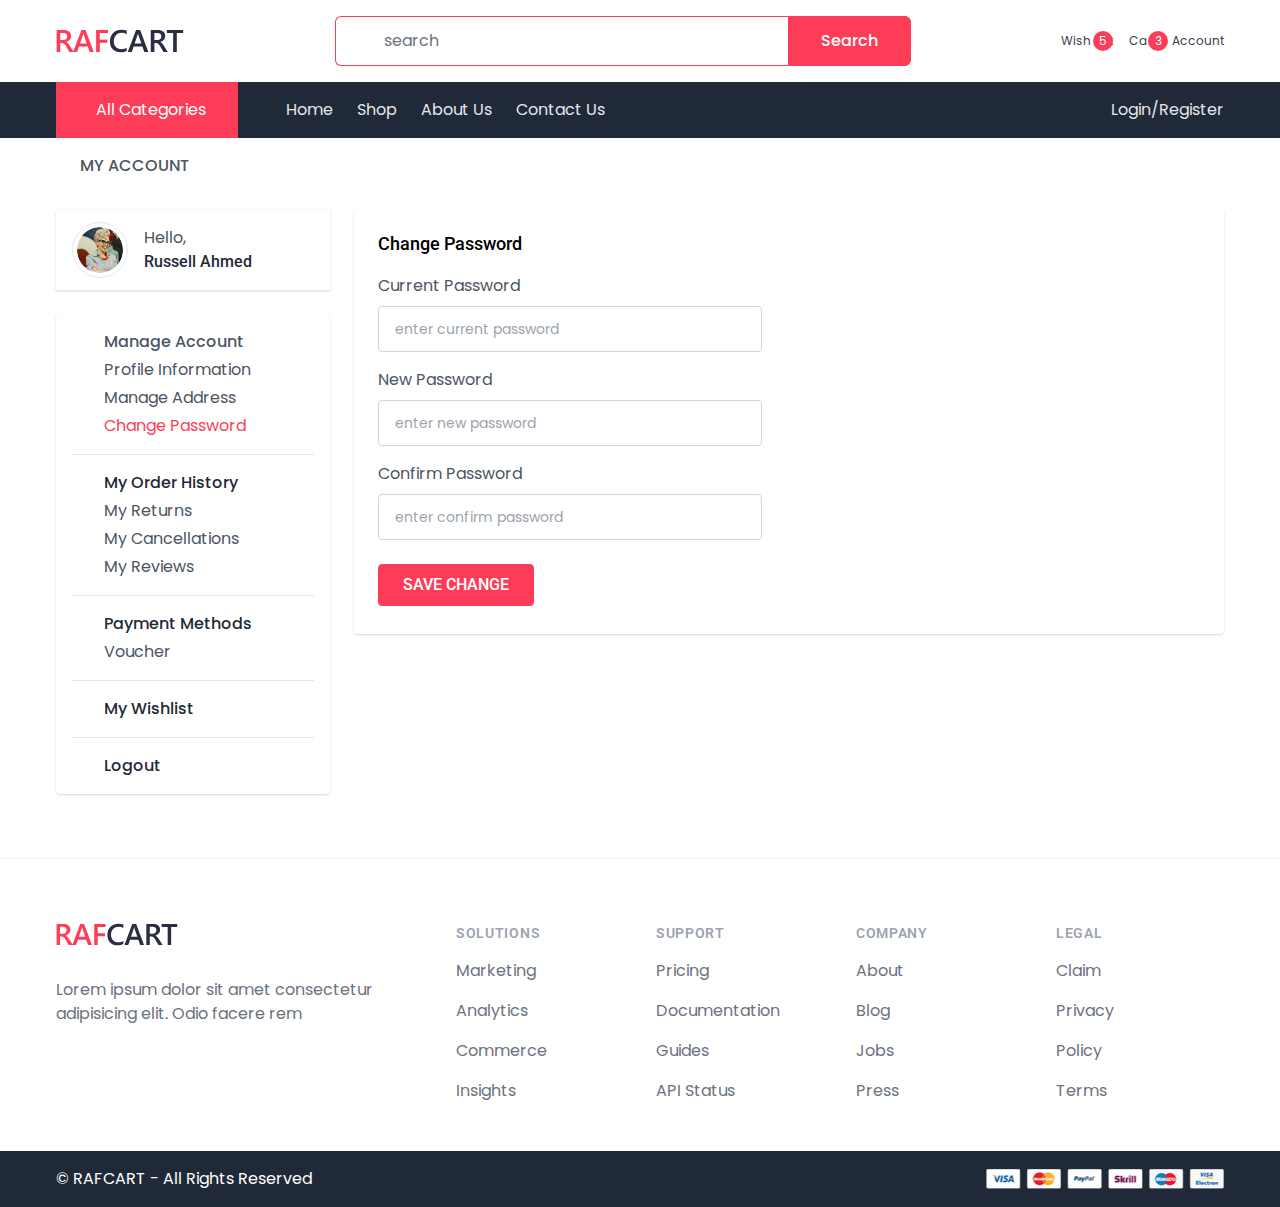
<file: tailwind-ecommerce-main/dist/change-password.html>
<!DOCTYPE html>
<html lang="en">

<head>
    <meta charset="UTF-8">
    <meta http-equiv="X-UA-Compatible" content="IE=edge">
    <meta name="viewport" content="width=device-width, initial-scale=1.0">
    <title>Tailwind Ecommerce</title>
    <link rel="stylesheet" href="https://cdnjs.cloudflare.com/ajax/libs/font-awesome/5.15.3/css/all.min.css"
        integrity="sha512-iBBXm8fW90+nuLcSKlbmrPcLa0OT92xO1BIsZ+ywDWZCvqsWgccV3gFoRBv0z+8dLJgyAHIhR35VZc2oM/gI1w=="
        crossorigin="anonymous" />
    <link rel="stylesheet" href="style.css">
</head>

<body>

    <!-- header -->
    <header class="py-4 shadow-sm bg-pink-100 lg:bg-white">
        <div class="container flex items-center justify-between">
            <!-- logo -->
            <a href="#" class="block w-32">
                <img src="images/logo.svg" alt="logo" class="w-full">
            </a>
            <!-- logo end -->

            <!-- searchbar -->
            <div class="w-full xl:max-w-xl lg:max-w-lg lg:flex relative hidden">
                <span class="absolute left-4 top-3 text-lg text-gray-400">
                    <i class="fas fa-search"></i>
                </span>
                <input type="text"
                    class="pl-12 w-full border border-r-0 border-primary py-3 px-3 rounded-l-md focus:ring-primary focus:border-primary"
                    placeholder="search">
                <button type="submit"
                    class="bg-primary border border-primary text-white px-8 font-medium rounded-r-md hover:bg-transparent hover:text-primary transition">
                    Search
                </button>
            </div>
            <!-- searchbar end -->

            <!-- navicons -->
            <div class="space-x-4 flex items-center">
                <a href="wishlist.html" class="block text-center text-gray-700 hover:text-primary transition relative">
                    <span
                        class="absolute -right-0 -top-1 w-5 h-5 rounded-full flex items-center justify-center bg-primary text-white text-xs">5</span>
                    <div class="text-2xl">
                        <i class="far fa-heart"></i>
                    </div>
                    <div class="text-xs leading-3">Wish List</div>
                </a>
                <a href="cart.html"
                    class="lg:block text-center text-gray-700 hover:text-primary transition hidden relative">
                    <span
                        class="absolute -right-3 -top-1 w-5 h-5 rounded-full flex items-center justify-center bg-primary text-white text-xs">3</span>
                    <div class="text-2xl">
                        <i class="fas fa-shopping-bag"></i>
                    </div>
                    <div class="text-xs leading-3">Cart</div>
                </a>
                <a href="account.html" class="block text-center text-gray-700 hover:text-primary transition">
                    <div class="text-2xl">
                        <i class="far fa-user"></i>
                    </div>
                    <div class="text-xs leading-3">Account</div>
                </a>
            </div>
            <!-- navicons end -->

        </div>
    </header>
    <!-- header end -->

    <!-- navbar -->
    <nav class="bg-gray-800 hidden lg:block">
        <div class="container">
            <div class="flex">

                <!-- all category -->
                <div class="px-8 py-4 bg-primary flex items-center cursor-pointer group relative">
                    <span class="text-white">
                        <i class="fas fa-bars"></i>
                    </span>
                    <span class="capitalize ml-2 text-white">All categories</span>
                    <div
                        class="absolute left-0 top-full w-full divide-gray-300 divide-dashed divide-y bg-white shadow-md py-3 invisible opacity-0 group-hover:opacity-100 group-hover:visible transition duration-300 z-50">
                        <!-- single category -->
                        <a href="#" class="px-6 py-3 flex items-center border-gray-300 hover:bg-gray-100 transition">
                            <img src="images/icons/bed.svg" class="w-5 h-5 object-contain">
                            <span class="ml-6 text-gray-600 text-sm">Bedroom</span>
                        </a>
                        <!-- single category end -->
                        <!-- single category -->
                        <a href="#" class="px-6 py-3 flex items-center border-gray-300 hover:bg-gray-100 transition">
                            <img src="images/icons/sofa.svg" class="w-5 h-5 object-contain">
                            <span class="ml-6 text-gray-600 text-sm">Sofa</span>
                        </a>
                        <!-- single category end -->
                        <!-- single category -->
                        <a href="#" class="px-6 py-3 flex items-center border-gray-300 hover:bg-gray-100 transition">
                            <img src="images/icons/office.svg" class="w-5 h-5 object-contain">
                            <span class="ml-6 text-gray-600 text-sm">Office</span>
                        </a>
                        <!-- single category end -->
                        <!-- single category -->
                        <a href="#" class="px-6 py-3 flex items-center border-gray-300 hover:bg-gray-100 transition">
                            <img src="images/icons/terrace.svg" class="w-5 h-5 object-contain">
                            <span class="ml-6 text-gray-600 text-sm">Outdoor</span>
                        </a>
                        <!-- single category end -->
                        <!-- single category -->
                        <a href="#" class="px-6 py-3 flex items-center border-gray-300 hover:bg-gray-100 transition">
                            <img src="images/icons/bed-2.svg" class="w-5 h-5 object-contain">
                            <span class="ml-6 text-gray-600 text-sm">Mattress</span>
                        </a>
                        <!-- single category end -->
                        <!-- single category -->
                        <a href="#" class="px-6 py-3 flex items-center border-gray-300 hover:bg-gray-100 transition">
                            <img src="images/icons/restaurant.svg" class="w-5 h-5 object-contain">
                            <span class="ml-6 text-gray-600 text-sm">Sofa</span>
                        </a>
                        <!-- single category end -->
                    </div>
                </div>
                <!-- all category end -->

                <!-- nav menu -->
                <div class="flex items-center justify-between flex-grow pl-12">
                    <div class="flex items-center space-x-6 text-base capitalize">
                        <a href="index.html" class="text-gray-200 hover:text-white transition">Home</a>
                        <a href="shop.html" class="text-gray-200 hover:text-white transition">Shop</a>
                        <a href="#" class="text-gray-200 hover:text-white transition">About us</a>
                        <a href="#" class="text-gray-200 hover:text-white transition">Contact us</a>
                    </div>
                    <a href="login.html" class="ml-auto justify-self-end text-gray-200 hover:text-white transition">
                        Login/Register
                    </a>
                </div>
                <!-- nav menu end -->

            </div>
        </div>
    </nav>
    <!-- navbar end -->

    <!-- mobile menubar -->
    <div
        class="fixed w-full border-t border-gray-200 shadow-sm bg-white py-3 bottom-0 left-0 flex justify-around items-start px-6 lg:hidden z-40">
        <a href="javascript:void(0)" class="block text-center text-gray-700 hover:text-primary transition relative">
            <div class="text-2xl" id="menuBar">
                <i class="fas fa-bars"></i>
            </div>
            <div class="text-xs leading-3">Menu</div>
        </a>
        <a href="#" class="block text-center text-gray-700 hover:text-primary transition relative">
            <div class="text-2xl">
                <i class="fas fa-list-ul"></i>
            </div>
            <div class="text-xs leading-3">Category</div>
        </a>
        <a href="#" class="block text-center text-gray-700 hover:text-primary transition relative">
            <div class="text-2xl">
                <i class="fas fa-search"></i>
            </div>
            <div class="text-xs leading-3">Search</div>
        </a>
        <a href="cart.html" class="text-center text-gray-700 hover:text-primary transition relative">
            <span
                class="absolute -right-3 -top-1 w-5 h-5 rounded-full flex items-center justify-center bg-primary text-white text-xs">3</span>
            <div class="text-2xl">
                <i class="fas fa-shopping-bag"></i>
            </div>
            <div class="text-xs leading-3">Cart</div>
        </a>
    </div>
    <!-- mobile menu end -->

    <!-- mobile sidebar menu -->
    <div class="fixed left-0 top-0 w-full h-full z-50 bg-black bg-opacity-30 shadow hidden" id="mobileMenu">
        <div class="absolute left-0 top-0 w-72 h-full z-50 bg-white shadow">
            <div id="closeMenu"
                class="text-gray-400 hover:text-primary text-lg absolute right-3 top-3 cursor-pointer">
                <i class="fas fa-times"></i>
            </div>
            <!-- navlink -->
            <h3 class="text-xl font-semibold text-gray-700 mb-1 font-roboto pl-4 pt-4">Menu</h3>
            <div class="">
                <a href="index.html" class="block px-4 py-2 font-medium transition hover:bg-gray-100">
                    Home
                </a>
                <a href="shop.html" class="block px-4 py-2 font-medium transition hover:bg-gray-100">
                    Shop
                </a>
                <a href="#" class="block px-4 py-2 font-medium transition hover:bg-gray-100">
                    About Us
                </a>
                <roa href="#" class="block px-4 py-2 font-medium transition hover:bg-gray-100">
                    Contact Us
                </roa>
            </div>
            <!-- navlinks end -->
        </div>
    </div>
    <!-- mobile sidebar menu end -->

    <!-- breadcrum -->
    <div class="py-4 container flex gap-3 items-center">
        <a href="index.html" class="text-primary text-base">
            <i class="fas fa-home"></i>
        </a>
        <span class="text-sm text-gray-400"><i class="fas fa-chevron-right"></i></span>
        <p class="text-gray-600 font-medium uppercase">My Account</p>
    </div>
    <!-- breadcrum end -->

    <!-- account wrapper -->
    <div class="container lg:grid grid-cols-12 items-start gap-6 pt-4 pb-16">
        <!-- sidebar -->
        <div class="col-span-3">
            <!-- account profile -->
            <div class="px-4 py-3 shadow flex items-center gap-4">
                <div class="flex-shrink-0">
                    <img src="images/avatar.png"
                        class="rounded-full w-14 h-14 p-1 border border-gray-200 object-cover">
                </div>
                <div>
                    <p class="text-gray-600">Hello,</p>
                    <h4 class="text-gray-800 capitalize font-medium">Russell Ahmed</h4>
                </div>
            </div>
            <!-- account profile end -->

            <!-- profile links -->
            <div class="mt-6 bg-white shadow rounded p-4 divide-y divide-gray-200 space-y-4 text-gray-600">
                <!-- single link -->
                <div class="space-y-1 pl-8">
                    <a href="account.html" 
                        class="relative text-base font-medium capitalize hover:text-primary transition block">
                        Manage account
                        <span class="absolute -left-8 top-0 text-base">
                            <i class="far fa-address-card"></i>
                        </span>
                    </a>
                    <a href="profile-info.html" class="hover:text-primary transition capitalize block">Profile information</a>
                    <a href="manage-address.html" class="hover:text-primary transition capitalize block">Manage address</a>
                    <a href="change-password.html" class="hover:text-primary transition capitalize block text-primary">change password</a>
                </div>
                <!-- single link end -->
                <!-- single link -->
                <div class="space-y-1 pl-8 pt-4">
                    <a href="#"
                        class="relative medium capitalize text-gray-800 font-medium hover:text-primary transition block">
                        My order history
                        <span class="absolute -left-8 top-0 text-base">
                            <i class="fas fa-gift"></i>
                        </span>
                    </a>
                    <a href="#" class="hover:text-primary transition block capitalize">my returns</a>
                    <a href="#" class="hover:text-primary transition block capitalize">my cancellations</a>
                    <a href="#" class="hover:text-primary transition block capitalize">my reviews</a>
                </div>
                <!-- single link end -->
                <!-- single link -->
                <div class="space-y-1 pl-8 pt-4">
                    <a href="#"
                        class="relative medium capitalize text-gray-800 font-medium hover:text-primary transition block">
                        Payment methods
                        <span class="absolute -left-8 top-0 text-base">
                            <i class="far fa-credit-card"></i>
                        </span>
                    </a>
                    <a href="#" class="hover:text-primary transition block capitalize">Voucher</a>
                </div>
                <!-- single link end -->
                <!-- single link -->
                <div class="pl-8 pt-4">
                   <a href="wishlist.html" class="relative medium capitalize text-gray-800 font-medium hover:text-primary transition block">
                        my wishlist
                        <span class="absolute -left-8 top-0 text-base">
                            <i class="far fa-heart"></i>
                        </span>
                    </a>
                </div>
                <!-- single link end -->
                <!-- single link -->
                <div class="pl-8 pt-4">
                    <a href="#"
                        class="relative medium capitalize text-gray-800 font-medium hover:text-primary transition block">
                        logout
                        <span class="absolute -left-8 top-0 text-base">
                            <i class="fas fa-sign-out-alt"></i>
                        </span>
                    </a>
                </div>
                <!-- single link end -->
            </div>
            <!-- profile links end -->
        </div>
        <!-- sidebar end -->

        <!-- account content -->
        <div class="col-span-9 shadow rounded px-6 pt-5 pb-7 mt-6 lg:mt-0">
            <form action="">
                <h3 class="text-lg font-medium capitalize mb-4">
                    Change password
                </h3>
                <div class="space-y-4 max-w-sm">
                    <div>
                        <label class="text-gray-600 mb-2 block">
                            Current Password
                        </label>
                        <div class="relative">
                            <span class="absolute right-3 top-3 text-sm text-gray-500 cursor-pointer">
                                <i class="far fa-eye-slash"></i>
                            </span>
                            <input type="text" class="input-box" placeholder="enter current password">
                        </div>
                    </div>
                    <div>
                        <label class="text-gray-600 mb-2 block">
                            New Password
                        </label>
                        <div class="relative">
                            <span class="absolute right-3 top-3 text-sm text-gray-500 cursor-pointer">
                                <i class="far fa-eye-slash"></i>
                            </span>
                            <input type="text" class="input-box" placeholder="enter new password">
                        </div>
                    </div>
                    <div>
                        <label class="text-gray-600 mb-2 block">
                            Confirm Password
                        </label>
                        <div class="relative">
                            <span class="absolute right-3 top-3 text-sm text-gray-500 cursor-pointer">
                                <i class="far fa-eye-slash"></i>
                            </span>
                            <input type="text" class="input-box" placeholder="enter confirm password">
                        </div>
                    </div>
                </div>
                <div class="mt-6">
                    <button type="submit"
                        class="px-6 py-2 text-center text-white bg-primary border border-primary rounded hover:bg-transparent hover:text-primary transition uppercase font-roboto font-medium">
                        Save change
                    </button>
                </div>
            </form>
        </div>
        <!-- account content end -->
    </div>
    <!-- account wrapper end -->

    <!-- footer -->
    <footer class="bg-white pt-16 pb-12 border-t border-gray-100">
        <div class="container">
            <div class="xl:grid xl:grid-cols-3 xl:gap-8">
                <!-- footer text -->
                <div class="space-y-8 xl:col-span-1">
                    <img class="w-30" src="images/logo.svg" alt="Company name">
                    <p class="text-gray-500 text-base">
                        Lorem ipsum dolor sit amet consectetur adipisicing elit. Odio facere rem
                    </p>
                    <div class="flex space-x-6">
                        <a href="#" class="text-gray-400 hover:text-gray-500">
                            <i class="fab fa-facebook-f"></i>
                        </a>
                        <a href="#" class="text-gray-400 hover:text-gray-500">
                            <i class="fab fa-twitter"></i>
                        </a>
                        <a href="#" class="text-gray-400 hover:text-gray-500">
                            <i class="fab fa-instagram"></i>
                        </a>
                        <a href="#" class="text-gray-400 hover:text-gray-500">
                            <i class="fab fa-linkedin-in"></i>
                        </a>
                    </div>
                </div>
                <!-- footer text end -->
                <!-- footer links -->
                <div class="mt-12 grid grid-cols-2 gap-8 xl:mt-0 xl:col-span-2">
                    <div class="md:grid md:grid-cols-2 md:gap-8">
                        <div>
                            <h3 class="text-sm font-semibold text-gray-400 tracking-wider uppercase">
                                Solutions
                            </h3>
                            <div class="mt-4 space-y-4">
                                <a href="#" class="text-base text-gray-500 hover:text-gray-900 block">
                                    Marketing
                                </a>
                                <a href="#" class="text-base text-gray-500 hover:text-gray-900 block">
                                    Analytics
                                </a>
                                <a href="#" class="text-base text-gray-500 hover:text-gray-900 block">
                                    Commerce
                                </a>
                                <a href="#" class="text-base text-gray-500 hover:text-gray-900 block">
                                    Insights
                                </a>
                            </div>
                        </div>
                        <div class="mt-12 md:mt-0">
                            <h3 class="text-sm font-semibold text-gray-400 tracking-wider uppercase">
                                Support
                            </h3>
                            <div class="mt-4 space-y-4">
                                <a href="#" class="text-base text-gray-500 hover:text-gray-900 block">
                                    Pricing
                                </a>
                                <a href="#" class="text-base text-gray-500 hover:text-gray-900 block">
                                    Documentation
                                </a>
                                <a href="#" class="text-base text-gray-500 hover:text-gray-900 block">
                                    Guides
                                </a>
                                <a href="#" class="text-base text-gray-500 hover:text-gray-900 block">
                                    API Status
                                </a>
                            </div>
                        </div>
                    </div>
                    <div class="md:grid md:grid-cols-2 md:gap-8">
                        <div>
                            <h3 class="text-sm font-semibold text-gray-400 tracking-wider uppercase">
                                Company
                            </h3>
                            <div class="mt-4 space-y-4">
                                <a href="#" class="text-base text-gray-500 hover:text-gray-900 block">
                                    About
                                </a>
                                <a href="#" class="text-base text-gray-500 hover:text-gray-900 block">
                                    Blog
                                </a>
                                <a href="#" class="text-base text-gray-500 hover:text-gray-900 block">
                                    Jobs
                                </a>
                                <a href="#" class="text-base text-gray-500 hover:text-gray-900 block">
                                    Press
                                </a>
                            </div>
                        </div>
                        <div class="mt-12 md:mt-0">
                            <h3 class="text-sm font-semibold text-gray-400 tracking-wider uppercase">
                                Legal
                            </h3>
                            <div class="mt-4 space-y-4">
                                <a href="#" class="text-base text-gray-500 hover:text-gray-900 block">
                                    Claim
                                </a>
                                <a href="#" class="text-base text-gray-500 hover:text-gray-900 block">
                                    Privacy
                                </a>
                                <a href="#" class="text-base text-gray-500 hover:text-gray-900 block">
                                    Policy
                                </a>
                                <a href="#" class="text-base text-gray-500 hover:text-gray-900 block">
                                    Terms
                                </a>
                            </div>
                        </div>
                    </div>
                </div>
                <!-- footer links end -->
            </div>
        </div>
    </footer>
    <!-- footer end -->

    <!-- copyright -->
    <div class="bg-gray-800 py-4">
        <div class="container flex items-center justify-between">
            <p class="text-white">© RAFCART - All Rights Reserved</p>
            <div>
                <img src="images/methods.png" class="h-5">
            </div>
        </div>
    </div>
    <!-- copyright end -->
    <script>
        let menuBar = document.querySelector('#menuBar')
        let mobileMenu = document.querySelector('#mobileMenu')
        let closeMenu = document.querySelector('#closeMenu')

        menuBar.addEventListener('click', function(){
            mobileMenu.classList.remove('hidden')
        })

        closeMenu.addEventListener('click', function(){
            mobileMenu.classList.add('hidden')
        })
    </script>
</body>

</html>
</file>
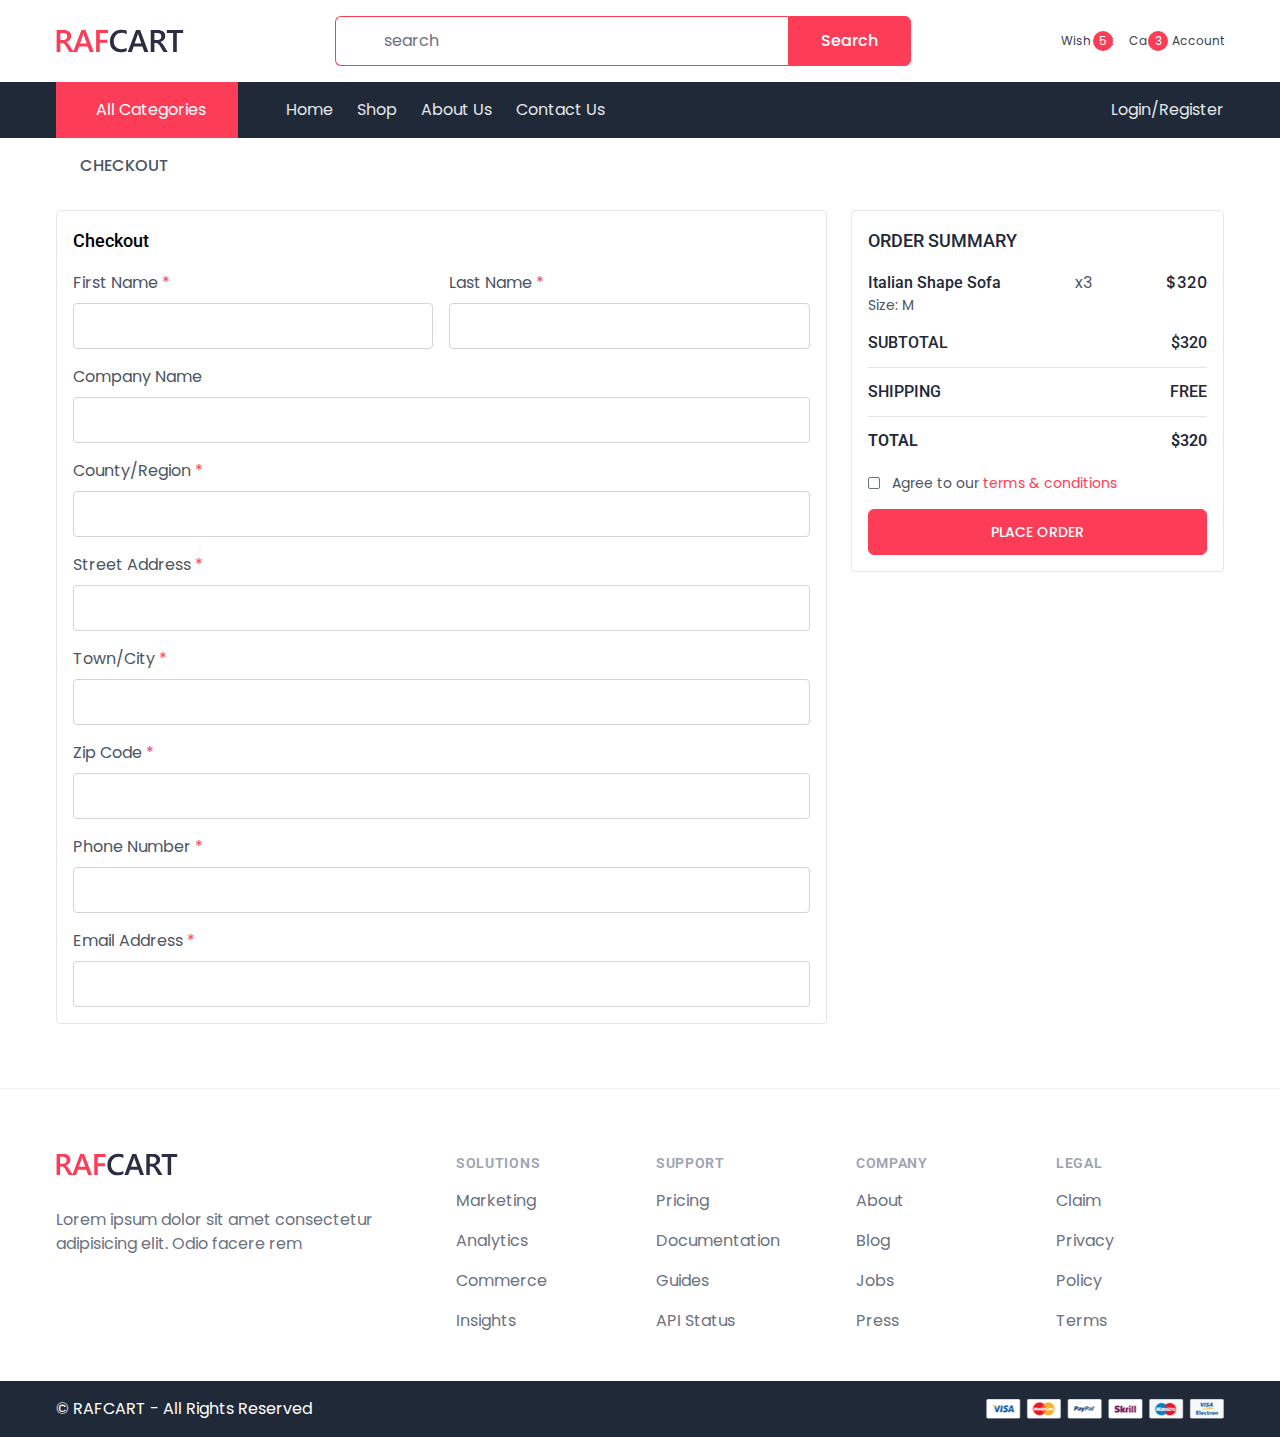
<file: tailwind-ecommerce-main/dist/checkout.html>
<!DOCTYPE html>
<html lang="en">

<head>
    <meta charset="UTF-8">
    <meta http-equiv="X-UA-Compatible" content="IE=edge">
    <meta name="viewport" content="width=device-width, initial-scale=1.0">
    <title>Tailwind Ecommerce</title>
    <link rel="stylesheet" href="https://cdnjs.cloudflare.com/ajax/libs/font-awesome/5.15.3/css/all.min.css"
        integrity="sha512-iBBXm8fW90+nuLcSKlbmrPcLa0OT92xO1BIsZ+ywDWZCvqsWgccV3gFoRBv0z+8dLJgyAHIhR35VZc2oM/gI1w=="
        crossorigin="anonymous" />
    <link rel="stylesheet" href="style.css">
</head>

<body>

    <!-- header -->
    <header class="py-4 shadow-sm bg-pink-100 lg:bg-white">
        <div class="container flex items-center justify-between">
            <!-- logo -->
            <a href="#" class="block w-32">
                <img src="images/logo.svg" alt="logo" class="w-full">
            </a>
            <!-- logo end -->

            <!-- searchbar -->
            <div class="w-full xl:max-w-xl lg:max-w-lg lg:flex relative hidden">
                <span class="absolute left-4 top-3 text-lg text-gray-400">
                    <i class="fas fa-search"></i>
                </span>
                <input type="text"
                    class="pl-12 w-full border border-r-0 border-primary py-3 px-3 rounded-l-md focus:ring-primary focus:border-primary"
                    placeholder="search">
                <button type="submit"
                    class="bg-primary border border-primary text-white px-8 font-medium rounded-r-md hover:bg-transparent hover:text-primary transition">
                    Search
                </button>
            </div>
            <!-- searchbar end -->

            <!-- navicons -->
            <div class="space-x-4 flex items-center">
                <a href="wishlist.html" class="block text-center text-gray-700 hover:text-primary transition relative">
                    <span
                        class="absolute -right-0 -top-1 w-5 h-5 rounded-full flex items-center justify-center bg-primary text-white text-xs">5</span>
                    <div class="text-2xl">
                        <i class="far fa-heart"></i>
                    </div>
                    <div class="text-xs leading-3">Wish List</div>
                </a>
                <a href="cart.html"
                    class="lg:block text-center text-gray-700 hover:text-primary transition hidden relative">
                    <span
                        class="absolute -right-3 -top-1 w-5 h-5 rounded-full flex items-center justify-center bg-primary text-white text-xs">3</span>
                    <div class="text-2xl">
                        <i class="fas fa-shopping-bag"></i>
                    </div>
                    <div class="text-xs leading-3">Cart</div>
                </a>
                <a href="account.html" class="block text-center text-gray-700 hover:text-primary transition">
                    <div class="text-2xl">
                        <i class="far fa-user"></i>
                    </div>
                    <div class="text-xs leading-3">Account</div>
                </a>
            </div>
            <!-- navicons end -->

        </div>
    </header>
    <!-- header end -->

    <!-- navbar -->
    <nav class="bg-gray-800 hidden lg:block">
        <div class="container">
            <div class="flex">

                <!-- all category -->
                <div class="px-8 py-4 bg-primary flex items-center cursor-pointer group relative">
                    <span class="text-white">
                        <i class="fas fa-bars"></i>
                    </span>
                    <span class="capitalize ml-2 text-white">All categories</span>
                    <div
                        class="absolute left-0 top-full w-full divide-gray-300 divide-dashed divide-y bg-white shadow-md py-3 invisible opacity-0 group-hover:opacity-100 group-hover:visible transition duration-300 z-50">
                        <!-- single category -->
                        <a href="#" class="px-6 py-3 flex items-center border-gray-300 hover:bg-gray-100 transition">
                            <img src="images/icons/bed.svg" class="w-5 h-5 object-contain">
                            <span class="ml-6 text-gray-600 text-sm">Bedroom</span>
                        </a>
                        <!-- single category end -->
                        <!-- single category -->
                        <a href="#" class="px-6 py-3 flex items-center border-gray-300 hover:bg-gray-100 transition">
                            <img src="images/icons/sofa.svg" class="w-5 h-5 object-contain">
                            <span class="ml-6 text-gray-600 text-sm">Sofa</span>
                        </a>
                        <!-- single category end -->
                        <!-- single category -->
                        <a href="#" class="px-6 py-3 flex items-center border-gray-300 hover:bg-gray-100 transition">
                            <img src="images/icons/office.svg" class="w-5 h-5 object-contain">
                            <span class="ml-6 text-gray-600 text-sm">Office</span>
                        </a>
                        <!-- single category end -->
                        <!-- single category -->
                        <a href="#" class="px-6 py-3 flex items-center border-gray-300 hover:bg-gray-100 transition">
                            <img src="images/icons/terrace.svg" class="w-5 h-5 object-contain">
                            <span class="ml-6 text-gray-600 text-sm">Outdoor</span>
                        </a>
                        <!-- single category end -->
                        <!-- single category -->
                        <a href="#" class="px-6 py-3 flex items-center border-gray-300 hover:bg-gray-100 transition">
                            <img src="images/icons/bed-2.svg" class="w-5 h-5 object-contain">
                            <span class="ml-6 text-gray-600 text-sm">Mattress</span>
                        </a>
                        <!-- single category end -->
                        <!-- single category -->
                        <a href="#" class="px-6 py-3 flex items-center border-gray-300 hover:bg-gray-100 transition">
                            <img src="images/icons/restaurant.svg" class="w-5 h-5 object-contain">
                            <span class="ml-6 text-gray-600 text-sm">Sofa</span>
                        </a>
                        <!-- single category end -->
                    </div>
                </div>
                <!-- all category end -->

                <!-- nav menu -->
                <div class="flex items-center justify-between flex-grow pl-12">
                    <div class="flex items-center space-x-6 text-base capitalize">
                        <a href="index.html" class="text-gray-200 hover:text-white transition">Home</a>
                        <a href="shop.html" class="text-gray-200 hover:text-white transition">Shop</a>
                        <a href="#" class="text-gray-200 hover:text-white transition">About us</a>
                        <a href="#" class="text-gray-200 hover:text-white transition">Contact us</a>
                    </div>
                    <a href="login.html" class="ml-auto justify-self-end text-gray-200 hover:text-white transition">
                        Login/Register
                    </a>
                </div>
                <!-- nav menu end -->

            </div>
        </div>
    </nav>
    <!-- navbar end -->

    <!-- mobile menubar -->
    <div
        class="fixed w-full border-t border-gray-200 shadow-sm bg-white py-3 bottom-0 left-0 flex justify-around items-start px-6 lg:hidden z-40">
        <a href="javascript:void(0)" class="block text-center text-gray-700 hover:text-primary transition relative">
            <div class="text-2xl" id="menuBar">
                <i class="fas fa-bars"></i>
            </div>
            <div class="text-xs leading-3">Menu</div>
        </a>
        <a href="#" class="block text-center text-gray-700 hover:text-primary transition relative">
            <div class="text-2xl">
                <i class="fas fa-list-ul"></i>
            </div>
            <div class="text-xs leading-3">Category</div>
        </a>
        <a href="#" class="block text-center text-gray-700 hover:text-primary transition relative">
            <div class="text-2xl">
                <i class="fas fa-search"></i>
            </div>
            <div class="text-xs leading-3">Search</div>
        </a>
        <a href="cart.html" class="text-center text-gray-700 hover:text-primary transition relative">
            <span
                class="absolute -right-3 -top-1 w-5 h-5 rounded-full flex items-center justify-center bg-primary text-white text-xs">3</span>
            <div class="text-2xl">
                <i class="fas fa-shopping-bag"></i>
            </div>
            <div class="text-xs leading-3">Cart</div>
        </a>
    </div>
    <!-- mobile menu end -->

    <!-- mobile sidebar menu -->
    <div class="fixed left-0 top-0 w-full h-full z-50 bg-black bg-opacity-30 shadow hidden" id="mobileMenu">
        <div class="absolute left-0 top-0 w-72 h-full z-50 bg-white shadow">
            <div id="closeMenu"
                class="text-gray-400 hover:text-primary text-lg absolute right-3 top-3 cursor-pointer">
                <i class="fas fa-times"></i>
            </div>
            <!-- navlink -->
            <h3 class="text-xl font-semibold text-gray-700 mb-1 font-roboto pl-4 pt-4">Menu</h3>
            <div class="">
                <a href="index.html" class="block px-4 py-2 font-medium transition hover:bg-gray-100">
                    Home
                </a>
                <a href="shop.html" class="block px-4 py-2 font-medium transition hover:bg-gray-100">
                    Shop
                </a>
                <a href="#" class="block px-4 py-2 font-medium transition hover:bg-gray-100">
                    About Us
                </a>
                <roa href="#" class="block px-4 py-2 font-medium transition hover:bg-gray-100">
                    Contact Us
                </roa>
            </div>
            <!-- navlinks end -->
        </div>
    </div>
    <!-- mobile sidebar menu end -->

    <!-- breadcrum -->
    <div class="py-4 container flex gap-3 items-center">
        <a href="index.html" class="text-primary text-base">
            <i class="fas fa-home"></i>
        </a>
        <span class="text-sm text-gray-400"><i class="fas fa-chevron-right"></i></span>
        <p class="text-gray-600 font-medium uppercase">checkout</p>
    </div>
    <!-- breadcrum end -->

    <!-- checkout wrapper -->
    <div class="container lg:grid grid-cols-12 gap-6 items-start pb-16 pt-4">
        <!-- checkout form -->
        <div class="lg:col-span-8 border border-gray-200 px-4 py-4 rounded">
            <form action="">
                <h3 class="text-lg font-medium capitalize mb-4">
                    checkout
                </h3>

                <div class="space-y-4">
                    <div class="grid sm:grid-cols-2 gap-4">
                        <div>
                            <label class="text-gray-600 mb-2 block">
                                First Name <span class="text-primary">*</span>
                            </label>
                            <input type="text" class="input-box">
                        </div>
                        <div>
                            <label class="text-gray-600 mb-2 block">
                                Last Name <span class="text-primary">*</span>
                            </label>
                            <input type="text" class="input-box">
                        </div>
                    </div>
                    <div>
                        <label class="text-gray-600 mb-2 block">
                            Company Name
                        </label>
                        <input type="text" class="input-box">
                    </div>
                    <div>
                        <label class="text-gray-600 mb-2 block">
                            County/Region <span class="text-primary">*</span>
                        </label>
                        <input type="text" class="input-box">
                    </div>
                    <div>
                        <label class="text-gray-600 mb-2 block">
                            Street Address <span class="text-primary">*</span>
                        </label>
                        <input type="text" class="input-box">
                    </div>
                    <div>
                        <label class="text-gray-600 mb-2 block">
                            Town/City <span class="text-primary">*</span>
                        </label>
                        <input type="text" class="input-box">
                    </div>
                    <div>
                        <label class="text-gray-600 mb-2 block">
                            Zip Code <span class="text-primary">*</span>
                        </label>
                        <input type="text" class="input-box">
                    </div>
                    <div>
                        <label class="text-gray-600 mb-2 block">
                            Phone Number <span class="text-primary">*</span>
                        </label>
                        <input type="text" class="input-box">
                    </div>
                    <div>
                        <label class="text-gray-600 mb-2 block">
                            Email Address <span class="text-primary">*</span>
                        </label>
                        <input type="text" class="input-box">
                    </div>
                </div>
            </form>
        </div>
        <!-- checkout form end -->

        <!-- order summary -->
        <div class="lg:col-span-4 border border-gray-200 px-4 py-4 rounded mt-6 lg:mt-0">
            <h4 class="text-gray-800 text-lg mb-4 font-medium uppercase">ORDER SUMMARY</h4>
            <div class="space-y-2">
                <div class="flex justify-between" v-for="n in 3" :key="n">
                    <div>
                        <h5 class="text-gray-800 font-medium">Italian Shape Sofa</h5>
                        <p class="text-sm text-gray-600">Size: M</p>
                    </div>
                    <p class="text-gray-600">x3</p>
                    <p class="text-gray-800 font-medium">$320</p>
                </div>
            </div>
            <div class="flex justify-between border-b border-gray-200 mt-1">
                <h4 class="text-gray-800 font-medium my-3 uppercase">Subtotal</h4>
                <h4 class="text-gray-800 font-medium my-3 uppercase">$320</h4>
            </div>
            <div class="flex justify-between border-b border-gray-200">
                <h4 class="text-gray-800 font-medium my-3 uppercase">Shipping</h4>
                <h4 class="text-gray-800 font-medium my-3 uppercase">Free</h4>
            </div>
            <div class="flex justify-between">
                <h4 class="text-gray-800 font-semibold my-3 uppercase">Total</h4>
                <h4 class="text-gray-800 font-semibold my-3 uppercase">$320</h4>
            </div>

            <!-- agreeement  -->
            <div class="flex items-center mb-4 mt-2">
                <input type="checkbox" id="agreement"
                    class="text-primary focus:ring-0 rounded-sm cursor-pointer w-3 h-3">
                <label for="agreement" class="text-gray-600 ml-3 cursor-pointer text-sm">
                    Agree to our
                    <a href="#" class="text-primary">terms & conditions</a>
                </label>
            </div>

            <!-- checkout -->
            <a href="order-complete.html" class="bg-primary border border-primary text-white px-4 py-3 font-medium rounded-md uppercase hover:bg-transparent
         hover:text-primary transition text-sm w-full block text-center">
                Place order
            </a>
            <!-- checkout end -->
        </div>
        <!-- order summary end -->
    </div>
    <!-- checkout wrapper end -->

    <!-- footer -->
    <footer class="bg-white pt-16 pb-12 border-t border-gray-100">
        <div class="container">
            <div class="xl:grid xl:grid-cols-3 xl:gap-8">
                <!-- footer text -->
                <div class="space-y-8 xl:col-span-1">
                    <img class="w-30" src="images/logo.svg" alt="Company name">
                    <p class="text-gray-500 text-base">
                        Lorem ipsum dolor sit amet consectetur adipisicing elit. Odio facere rem
                    </p>
                    <div class="flex space-x-6">
                        <a href="#" class="text-gray-400 hover:text-gray-500">
                            <i class="fab fa-facebook-f"></i>
                        </a>
                        <a href="#" class="text-gray-400 hover:text-gray-500">
                            <i class="fab fa-twitter"></i>
                        </a>
                        <a href="#" class="text-gray-400 hover:text-gray-500">
                            <i class="fab fa-instagram"></i>
                        </a>
                        <a href="#" class="text-gray-400 hover:text-gray-500">
                            <i class="fab fa-linkedin-in"></i>
                        </a>
                    </div>
                </div>
                <!-- footer text end -->
                <!-- footer links -->
                <div class="mt-12 grid grid-cols-2 gap-8 xl:mt-0 xl:col-span-2">
                    <div class="md:grid md:grid-cols-2 md:gap-8">
                        <div>
                            <h3 class="text-sm font-semibold text-gray-400 tracking-wider uppercase">
                                Solutions
                            </h3>
                            <div class="mt-4 space-y-4">
                                <a href="#" class="text-base text-gray-500 hover:text-gray-900 block">
                                    Marketing
                                </a>
                                <a href="#" class="text-base text-gray-500 hover:text-gray-900 block">
                                    Analytics
                                </a>
                                <a href="#" class="text-base text-gray-500 hover:text-gray-900 block">
                                    Commerce
                                </a>
                                <a href="#" class="text-base text-gray-500 hover:text-gray-900 block">
                                    Insights
                                </a>
                            </div>
                        </div>
                        <div class="mt-12 md:mt-0">
                            <h3 class="text-sm font-semibold text-gray-400 tracking-wider uppercase">
                                Support
                            </h3>
                            <div class="mt-4 space-y-4">
                                <a href="#" class="text-base text-gray-500 hover:text-gray-900 block">
                                    Pricing
                                </a>
                                <a href="#" class="text-base text-gray-500 hover:text-gray-900 block">
                                    Documentation
                                </a>
                                <a href="#" class="text-base text-gray-500 hover:text-gray-900 block">
                                    Guides
                                </a>
                                <a href="#" class="text-base text-gray-500 hover:text-gray-900 block">
                                    API Status
                                </a>
                            </div>
                        </div>
                    </div>
                    <div class="md:grid md:grid-cols-2 md:gap-8">
                        <div>
                            <h3 class="text-sm font-semibold text-gray-400 tracking-wider uppercase">
                                Company
                            </h3>
                            <div class="mt-4 space-y-4">
                                <a href="#" class="text-base text-gray-500 hover:text-gray-900 block">
                                    About
                                </a>
                                <a href="#" class="text-base text-gray-500 hover:text-gray-900 block">
                                    Blog
                                </a>
                                <a href="#" class="text-base text-gray-500 hover:text-gray-900 block">
                                    Jobs
                                </a>
                                <a href="#" class="text-base text-gray-500 hover:text-gray-900 block">
                                    Press
                                </a>
                            </div>
                        </div>
                        <div class="mt-12 md:mt-0">
                            <h3 class="text-sm font-semibold text-gray-400 tracking-wider uppercase">
                                Legal
                            </h3>
                            <div class="mt-4 space-y-4">
                                <a href="#" class="text-base text-gray-500 hover:text-gray-900 block">
                                    Claim
                                </a>
                                <a href="#" class="text-base text-gray-500 hover:text-gray-900 block">
                                    Privacy
                                </a>
                                <a href="#" class="text-base text-gray-500 hover:text-gray-900 block">
                                    Policy
                                </a>
                                <a href="#" class="text-base text-gray-500 hover:text-gray-900 block">
                                    Terms
                                </a>
                            </div>
                        </div>
                    </div>
                </div>
                <!-- footer links end -->
            </div>
        </div>
    </footer>
    <!-- footer end -->

    <!-- copyright -->
    <div class="bg-gray-800 py-4">
        <div class="container flex items-center justify-between">
            <p class="text-white">© RAFCART - All Rights Reserved</p>
            <div>
                <img src="images/methods.png" class="h-5">
            </div>
        </div>
    </div>
    <!-- copyright end -->
    <script>
        let menuBar = document.querySelector('#menuBar')
        let mobileMenu = document.querySelector('#mobileMenu')
        let closeMenu = document.querySelector('#closeMenu')

        menuBar.addEventListener('click', function(){
            mobileMenu.classList.remove('hidden')
        })

        closeMenu.addEventListener('click', function(){
            mobileMenu.classList.add('hidden')
        })
    </script>
</body>

</html>
</file>
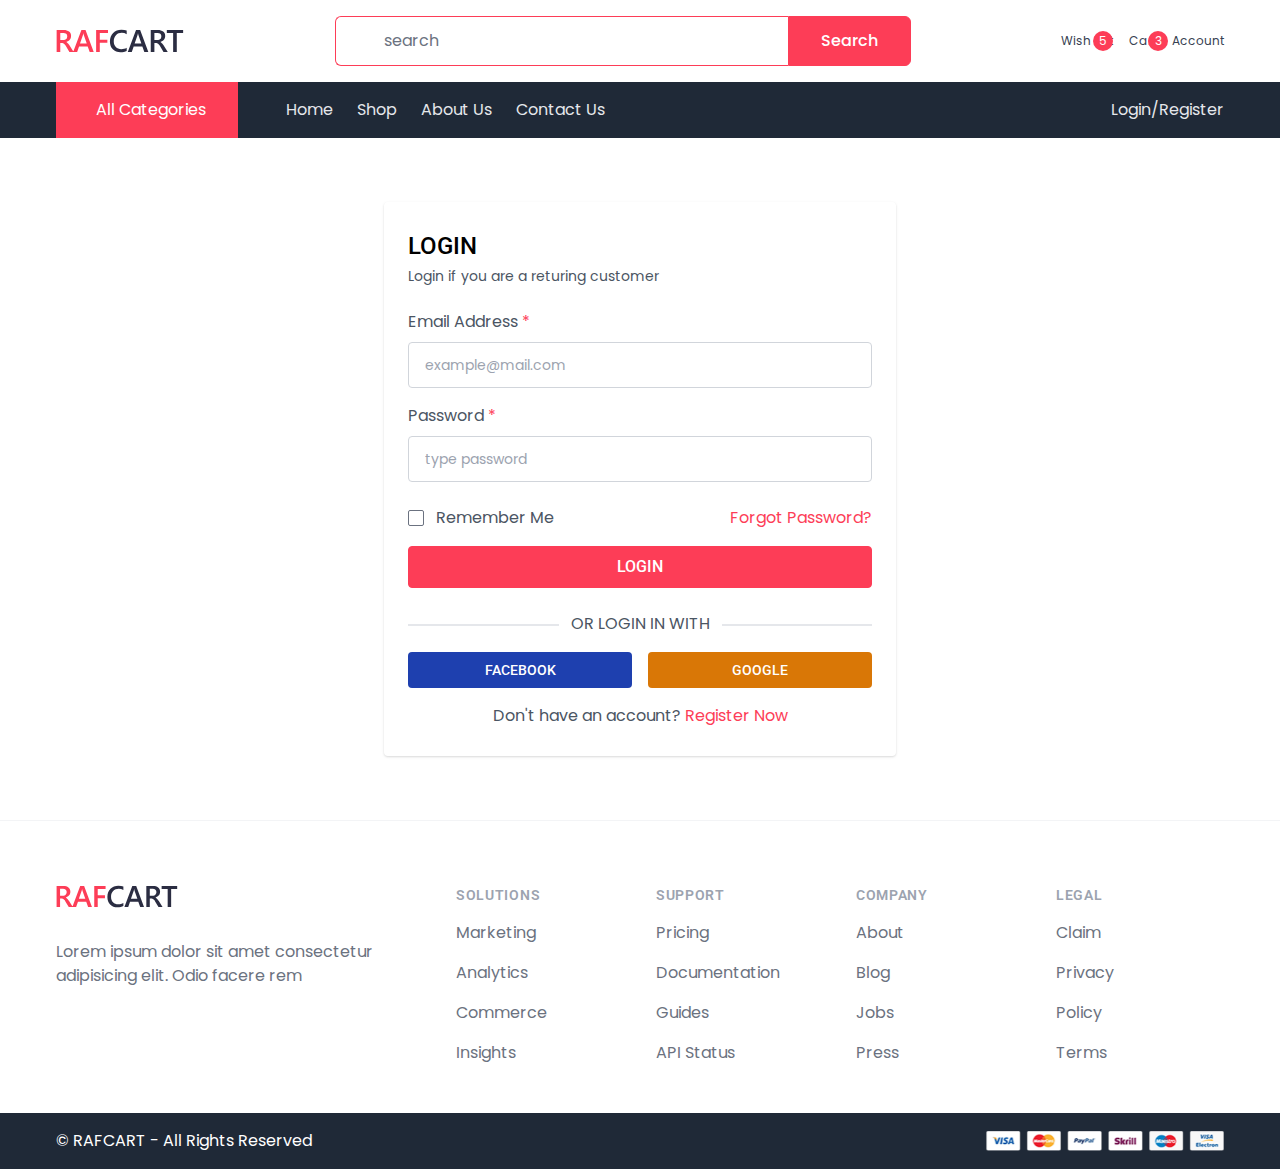
<file: tailwind-ecommerce-main/dist/login.html>
<!DOCTYPE html>
<html lang="en">

<head>
    <meta charset="UTF-8">
    <meta http-equiv="X-UA-Compatible" content="IE=edge">
    <meta name="viewport" content="width=device-width, initial-scale=1.0">
    <title>Tailwind Ecommerce</title>
    <link rel="stylesheet" href="https://cdnjs.cloudflare.com/ajax/libs/font-awesome/5.15.3/css/all.min.css"
        integrity="sha512-iBBXm8fW90+nuLcSKlbmrPcLa0OT92xO1BIsZ+ywDWZCvqsWgccV3gFoRBv0z+8dLJgyAHIhR35VZc2oM/gI1w=="
        crossorigin="anonymous" />
    <link rel="stylesheet" href="style.css">
</head>

<body>

    <!-- header -->
    <header class="py-4 shadow-sm bg-pink-100 lg:bg-white">
        <div class="container flex items-center justify-between">
            <!-- logo -->
            <a href="#" class="block w-32">
                <img src="images/logo.svg" alt="logo" class="w-full">
            </a>
            <!-- logo end -->

            <!-- searchbar -->
            <div class="w-full xl:max-w-xl lg:max-w-lg lg:flex relative hidden">
                <span class="absolute left-4 top-3 text-lg text-gray-400">
                    <i class="fas fa-search"></i>
                </span>
                <input type="text"
                    class="pl-12 w-full border border-r-0 border-primary py-3 px-3 rounded-l-md focus:ring-primary focus:border-primary"
                    placeholder="search">
                <button type="submit"
                    class="bg-primary border border-primary text-white px-8 font-medium rounded-r-md hover:bg-transparent hover:text-primary transition">
                    Search
                </button>
            </div>
            <!-- searchbar end -->

            <!-- navicons -->
            <div class="space-x-4 flex items-center">
                <a href="wishlist.html" class="block text-center text-gray-700 hover:text-primary transition relative">
                    <span
                        class="absolute -right-0 -top-1 w-5 h-5 rounded-full flex items-center justify-center bg-primary text-white text-xs">5</span>
                    <div class="text-2xl">
                        <i class="far fa-heart"></i>
                    </div>
                    <div class="text-xs leading-3">Wish List</div>
                </a>
                <a href="cart.html"
                    class="lg:block text-center text-gray-700 hover:text-primary transition hidden relative">
                    <span
                        class="absolute -right-3 -top-1 w-5 h-5 rounded-full flex items-center justify-center bg-primary text-white text-xs">3</span>
                    <div class="text-2xl">
                        <i class="fas fa-shopping-bag"></i>
                    </div>
                    <div class="text-xs leading-3">Cart</div>
                </a>
                <a href="account.html" class="block text-center text-gray-700 hover:text-primary transition">
                    <div class="text-2xl">
                        <i class="far fa-user"></i>
                    </div>
                    <div class="text-xs leading-3">Account</div>
                </a>
            </div>
            <!-- navicons end -->

        </div>
    </header>
    <!-- header end -->

    <!-- navbar -->
    <nav class="bg-gray-800 hidden lg:block">
        <div class="container">
            <div class="flex">

                <!-- all category -->
                <div class="px-8 py-4 bg-primary flex items-center cursor-pointer group relative">
                    <span class="text-white">
                        <i class="fas fa-bars"></i>
                    </span>
                    <span class="capitalize ml-2 text-white">All categories</span>
                    <div
                        class="absolute left-0 top-full w-full divide-gray-300 divide-dashed divide-y bg-white shadow-md py-3 invisible opacity-0 group-hover:opacity-100 group-hover:visible transition duration-300 z-50">
                        <!-- single category -->
                        <a href="#" class="px-6 py-3 flex items-center border-gray-300 hover:bg-gray-100 transition">
                            <img src="images/icons/bed.svg" class="w-5 h-5 object-contain">
                            <span class="ml-6 text-gray-600 text-sm">Bedroom</span>
                        </a>
                        <!-- single category end -->
                        <!-- single category -->
                        <a href="#" class="px-6 py-3 flex items-center border-gray-300 hover:bg-gray-100 transition">
                            <img src="images/icons/sofa.svg" class="w-5 h-5 object-contain">
                            <span class="ml-6 text-gray-600 text-sm">Sofa</span>
                        </a>
                        <!-- single category end -->
                        <!-- single category -->
                        <a href="#" class="px-6 py-3 flex items-center border-gray-300 hover:bg-gray-100 transition">
                            <img src="images/icons/office.svg" class="w-5 h-5 object-contain">
                            <span class="ml-6 text-gray-600 text-sm">Office</span>
                        </a>
                        <!-- single category end -->
                        <!-- single category -->
                        <a href="#" class="px-6 py-3 flex items-center border-gray-300 hover:bg-gray-100 transition">
                            <img src="images/icons/terrace.svg" class="w-5 h-5 object-contain">
                            <span class="ml-6 text-gray-600 text-sm">Outdoor</span>
                        </a>
                        <!-- single category end -->
                        <!-- single category -->
                        <a href="#" class="px-6 py-3 flex items-center border-gray-300 hover:bg-gray-100 transition">
                            <img src="images/icons/bed-2.svg" class="w-5 h-5 object-contain">
                            <span class="ml-6 text-gray-600 text-sm">Mattress</span>
                        </a>
                        <!-- single category end -->
                        <!-- single category -->
                        <a href="#" class="px-6 py-3 flex items-center border-gray-300 hover:bg-gray-100 transition">
                            <img src="images/icons/restaurant.svg" class="w-5 h-5 object-contain">
                            <span class="ml-6 text-gray-600 text-sm">Sofa</span>
                        </a>
                        <!-- single category end -->
                    </div>
                </div>
                <!-- all category end -->

                <!-- nav menu -->
                <div class="flex items-center justify-between flex-grow pl-12">
                    <div class="flex items-center space-x-6 text-base capitalize">
                        <a href="index.html" class="text-gray-200 hover:text-white transition">Home</a>
                        <a href="shop.html" class="text-gray-200 hover:text-white transition">Shop</a>
                        <a href="#" class="text-gray-200 hover:text-white transition">About us</a>
                        <a href="#" class="text-gray-200 hover:text-white transition">Contact us</a>
                    </div>
                    <a href="login.html" class="ml-auto justify-self-end text-gray-200 hover:text-white transition">
                        Login/Register
                    </a>
                </div>
                <!-- nav menu end -->

            </div>
        </div>
    </nav>
    <!-- navbar end -->

    <!-- mobile menubar -->
    <div
        class="fixed w-full border-t border-gray-200 shadow-sm bg-white py-3 bottom-0 left-0 flex justify-around items-start px-6 lg:hidden z-40">
        <a href="javascript:void(0)" class="block text-center text-gray-700 hover:text-primary transition relative">
            <div class="text-2xl" id="menuBar">
                <i class="fas fa-bars"></i>
            </div>
            <div class="text-xs leading-3">Menu</div>
        </a>
        <a href="#" class="block text-center text-gray-700 hover:text-primary transition relative">
            <div class="text-2xl">
                <i class="fas fa-list-ul"></i>
            </div>
            <div class="text-xs leading-3">Category</div>
        </a>
        <a href="#" class="block text-center text-gray-700 hover:text-primary transition relative">
            <div class="text-2xl">
                <i class="fas fa-search"></i>
            </div>
            <div class="text-xs leading-3">Search</div>
        </a>
        <a href="cart.html" class="text-center text-gray-700 hover:text-primary transition relative">
            <span
                class="absolute -right-3 -top-1 w-5 h-5 rounded-full flex items-center justify-center bg-primary text-white text-xs">3</span>
            <div class="text-2xl">
                <i class="fas fa-shopping-bag"></i>
            </div>
            <div class="text-xs leading-3">Cart</div>
        </a>
    </div>
    <!-- mobile menu end -->

    <!-- mobile sidebar menu -->
    <div class="fixed left-0 top-0 w-full h-full z-50 bg-black bg-opacity-30 shadow hidden" id="mobileMenu">
        <div class="absolute left-0 top-0 w-72 h-full z-50 bg-white shadow">
            <div id="closeMenu"
                class="text-gray-400 hover:text-primary text-lg absolute right-3 top-3 cursor-pointer">
                <i class="fas fa-times"></i>
            </div>
            <!-- navlink -->
            <h3 class="text-xl font-semibold text-gray-700 mb-1 font-roboto pl-4 pt-4">Menu</h3>
            <div class="">
                <a href="index.html" class="block px-4 py-2 font-medium transition hover:bg-gray-100">
                    Home
                </a>
                <a href="shop.html" class="block px-4 py-2 font-medium transition hover:bg-gray-100">
                    Shop
                </a>
                <a href="#" class="block px-4 py-2 font-medium transition hover:bg-gray-100">
                    About Us
                </a>
                <roa href="#" class="block px-4 py-2 font-medium transition hover:bg-gray-100">
                    Contact Us
                </roa>
            </div>
            <!-- navlinks end -->
        </div>
    </div>
    <!-- mobile sidebar menu end -->

 
    
    <!-- form wrapper -->
    <div class="container py-16">
        <div class="max-w-lg mx-auto shadow px-6 py-7 rounded overflow-hidden">
            <h2 class="text-2xl uppercase font-medium mb-1">
                LOGIN
            </h2>
            <p class="text-gray-600 mb-6 text-sm">
                Login if you are a returing customer
            </p>
            <form action="">
                <div class="space-y-4">
                    <div>
                        <label class="text-gray-600 mb-2 block">
                            Email Address <span class="text-primary">*</span>
                        </label>
                        <input type="email" class="input-box" placeholder="example@mail.com">
                    </div>
                    <div>
                        <label class="text-gray-600 mb-2 block">Password <span class="text-primary">*</span></label>
                        <input type="password" class="input-box" placeholder="type password">
                    </div>
                </div>
                <div class="flex items-center justify-between mt-6">
                    <div class="flex items-center">
                        <input type="checkbox" id="agreement"
                            class="text-primary focus:ring-0 rounded-sm cursor-pointer">
                        <label for="agreement" class="text-gray-600 ml-3 cursor-pointer">
                            Remember Me
                        </label>
                    </div>
                    <a href="#" class="text-primary">Forgot Password?</a>
                </div>
                <div class="mt-4">
                    <button type="submit"
                        class="block w-full py-2 text-center text-white bg-primary border border-primary rounded hover:bg-transparent hover:text-primary transition uppercase font-roboto font-medium">
                        Login
                    </button>
                </div>
            </form>

            <!-- login with social -->
            <div class="mt-6 flex justify-center relative">
                <div class="absolute left-0 top-3 w-full border-b-2 border-gray-200"></div>
                <div class="text-gray-600 uppercase px-3 bg-white relative z-10">
                    OR LOGIN IN WITH
                </div>
            </div>
            <div class="mt-4 flex gap-4">
                <a href="#"
                    class="block w-1/2 py-2 text-center text-white bg-blue-800 rounded uppercase font-roboto font-medium text-sm">
                    Facebook
                </a>
                <a href="#"
                    class="block w-1/2 py-2 text-center text-white bg-yellow-600 rounded uppercase font-roboto font-medium text-sm">
                    Google
                </a>
            </div>
            <!-- login with social end -->

            <p class="mt-4 text-gray-600 text-center">
                Don't have an account? <a href="register.html" class="text-primary">Register Now
                </a>
            </p>
        </div>
    </div>
    <!-- form wrapper end -->

    <!-- footer -->
    <footer class="bg-white pt-16 pb-12 border-t border-gray-100">
        <div class="container">
            <div class="xl:grid xl:grid-cols-3 xl:gap-8">
                <!-- footer text -->
                <div class="space-y-8 xl:col-span-1">
                    <img class="w-30" src="images/logo.svg" alt="Company name">
                    <p class="text-gray-500 text-base">
                        Lorem ipsum dolor sit amet consectetur adipisicing elit. Odio facere rem
                    </p>
                    <div class="flex space-x-6">
                        <a href="#" class="text-gray-400 hover:text-gray-500">
                            <i class="fab fa-facebook-f"></i>
                        </a>
                        <a href="#" class="text-gray-400 hover:text-gray-500">
                            <i class="fab fa-twitter"></i>
                        </a>
                        <a href="#" class="text-gray-400 hover:text-gray-500">
                            <i class="fab fa-instagram"></i>
                        </a>
                        <a href="#" class="text-gray-400 hover:text-gray-500">
                            <i class="fab fa-linkedin-in"></i>
                        </a>
                    </div>
                </div>
                <!-- footer text end -->
                <!-- footer links -->
                <div class="mt-12 grid grid-cols-2 gap-8 xl:mt-0 xl:col-span-2">
                    <div class="md:grid md:grid-cols-2 md:gap-8">
                        <div>
                            <h3 class="text-sm font-semibold text-gray-400 tracking-wider uppercase">
                                Solutions
                            </h3>
                            <div class="mt-4 space-y-4">
                                <a href="#" class="text-base text-gray-500 hover:text-gray-900 block">
                                    Marketing
                                </a>
                                <a href="#" class="text-base text-gray-500 hover:text-gray-900 block">
                                    Analytics
                                </a>
                                <a href="#" class="text-base text-gray-500 hover:text-gray-900 block">
                                    Commerce
                                </a>
                                <a href="#" class="text-base text-gray-500 hover:text-gray-900 block">
                                    Insights
                                </a>
                            </div>
                        </div>
                        <div class="mt-12 md:mt-0">
                            <h3 class="text-sm font-semibold text-gray-400 tracking-wider uppercase">
                                Support
                            </h3>
                            <div class="mt-4 space-y-4">
                                <a href="#" class="text-base text-gray-500 hover:text-gray-900 block">
                                    Pricing
                                </a>
                                <a href="#" class="text-base text-gray-500 hover:text-gray-900 block">
                                    Documentation
                                </a>
                                <a href="#" class="text-base text-gray-500 hover:text-gray-900 block">
                                    Guides
                                </a>
                                <a href="#" class="text-base text-gray-500 hover:text-gray-900 block">
                                    API Status
                                </a>
                            </div>
                        </div>
                    </div>
                    <div class="md:grid md:grid-cols-2 md:gap-8">
                        <div>
                            <h3 class="text-sm font-semibold text-gray-400 tracking-wider uppercase">
                                Company
                            </h3>
                            <div class="mt-4 space-y-4">
                                <a href="#" class="text-base text-gray-500 hover:text-gray-900 block">
                                    About
                                </a>
                                <a href="#" class="text-base text-gray-500 hover:text-gray-900 block">
                                    Blog
                                </a>
                                <a href="#" class="text-base text-gray-500 hover:text-gray-900 block">
                                    Jobs
                                </a>
                                <a href="#" class="text-base text-gray-500 hover:text-gray-900 block">
                                    Press
                                </a>
                            </div>
                        </div>
                        <div class="mt-12 md:mt-0">
                            <h3 class="text-sm font-semibold text-gray-400 tracking-wider uppercase">
                                Legal
                            </h3>
                            <div class="mt-4 space-y-4">
                                <a href="#" class="text-base text-gray-500 hover:text-gray-900 block">
                                    Claim
                                </a>
                                <a href="#" class="text-base text-gray-500 hover:text-gray-900 block">
                                    Privacy
                                </a>
                                <a href="#" class="text-base text-gray-500 hover:text-gray-900 block">
                                    Policy
                                </a>
                                <a href="#" class="text-base text-gray-500 hover:text-gray-900 block">
                                    Terms
                                </a>
                            </div>
                        </div>
                    </div>
                </div>
                <!-- footer links end -->
            </div>
        </div>
    </footer>
    <!-- footer end -->

    <!-- copyright -->
    <div class="bg-gray-800 py-4">
        <div class="container flex items-center justify-between">
            <p class="text-white">© RAFCART - All Rights Reserved</p>
            <div>
                <img src="images/methods.png" class="h-5">
            </div>
        </div>
    </div>
    <!-- copyright end -->
    <script>
        let menuBar = document.querySelector('#menuBar')
        let mobileMenu = document.querySelector('#mobileMenu')
        let closeMenu = document.querySelector('#closeMenu')

        menuBar.addEventListener('click', function(){
            mobileMenu.classList.remove('hidden')
        })

        closeMenu.addEventListener('click', function(){
            mobileMenu.classList.add('hidden')
        })
    </script>
</body>

</html>
</file>
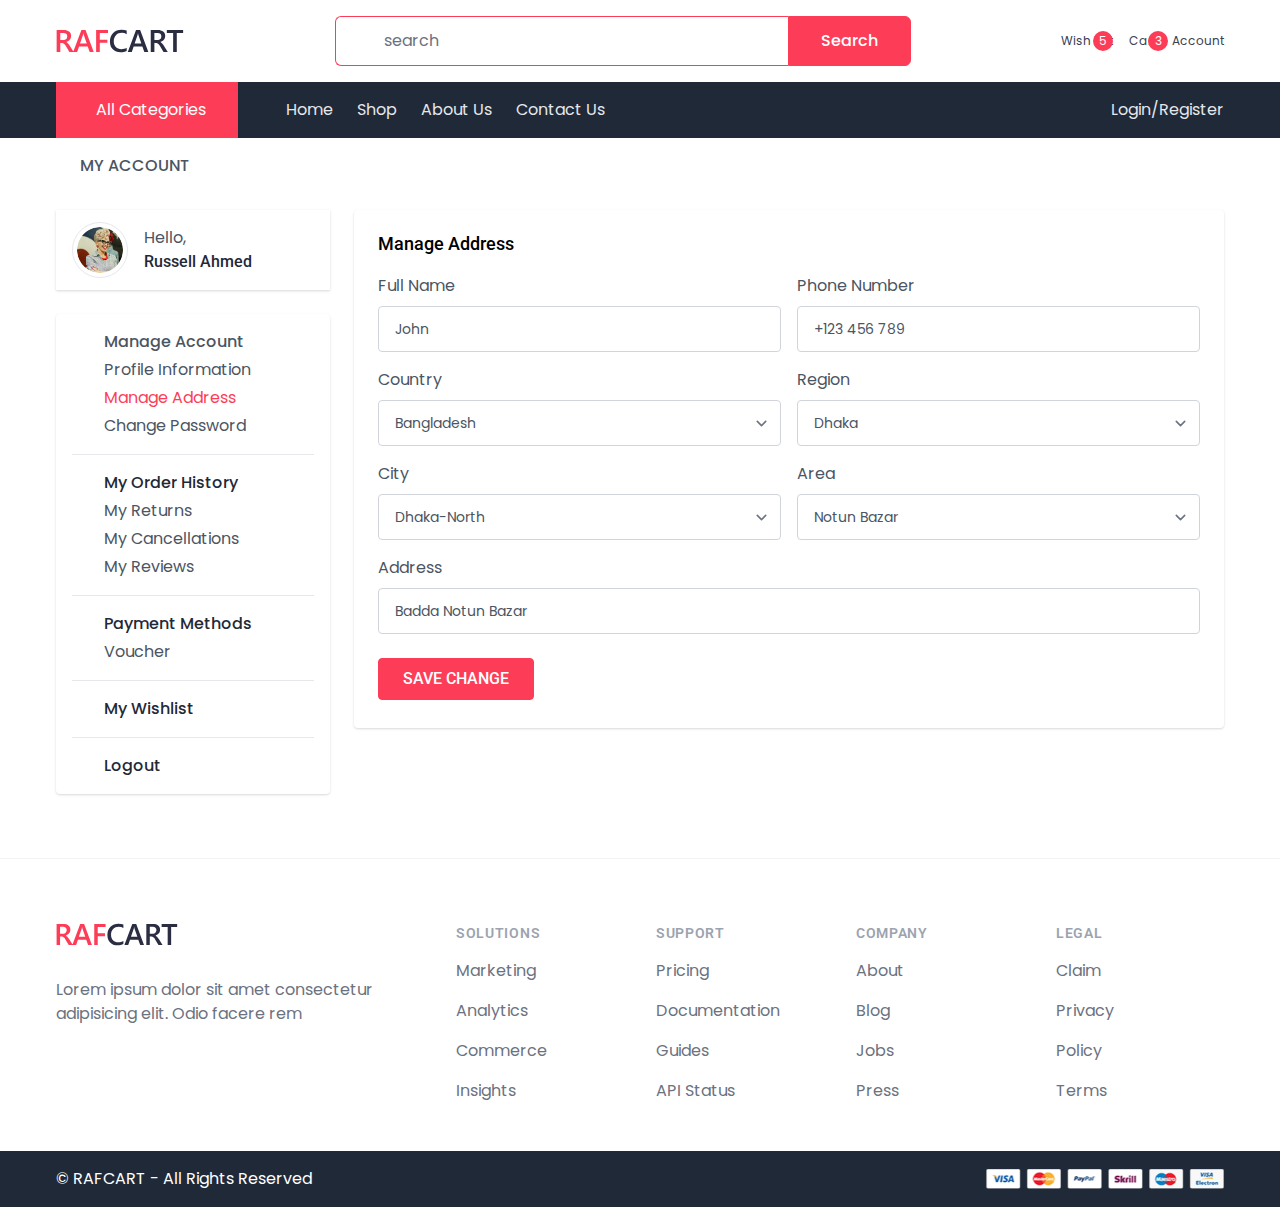
<file: tailwind-ecommerce-main/dist/manage-address.html>
<!DOCTYPE html>
<html lang="en">

<head>
    <meta charset="UTF-8">
    <meta http-equiv="X-UA-Compatible" content="IE=edge">
    <meta name="viewport" content="width=device-width, initial-scale=1.0">
    <title>Tailwind Ecommerce</title>
    <link rel="stylesheet" href="https://cdnjs.cloudflare.com/ajax/libs/font-awesome/5.15.3/css/all.min.css"
        integrity="sha512-iBBXm8fW90+nuLcSKlbmrPcLa0OT92xO1BIsZ+ywDWZCvqsWgccV3gFoRBv0z+8dLJgyAHIhR35VZc2oM/gI1w=="
        crossorigin="anonymous" />
    <link rel="stylesheet" href="style.css">
</head>

<body>

    <!-- header -->
    <header class="py-4 shadow-sm bg-pink-100 lg:bg-white">
        <div class="container flex items-center justify-between">
            <!-- logo -->
            <a href="#" class="block w-32">
                <img src="images/logo.svg" alt="logo" class="w-full">
            </a>
            <!-- logo end -->

            <!-- searchbar -->
            <div class="w-full xl:max-w-xl lg:max-w-lg lg:flex relative hidden">
                <span class="absolute left-4 top-3 text-lg text-gray-400">
                    <i class="fas fa-search"></i>
                </span>
                <input type="text"
                    class="pl-12 w-full border border-r-0 border-primary py-3 px-3 rounded-l-md focus:ring-primary focus:border-primary"
                    placeholder="search">
                <button type="submit"
                    class="bg-primary border border-primary text-white px-8 font-medium rounded-r-md hover:bg-transparent hover:text-primary transition">
                    Search
                </button>
            </div>
            <!-- searchbar end -->

            <!-- navicons -->
            <div class="space-x-4 flex items-center">
                <a href="wishlist.html" class="block text-center text-gray-700 hover:text-primary transition relative">
                    <span
                        class="absolute -right-0 -top-1 w-5 h-5 rounded-full flex items-center justify-center bg-primary text-white text-xs">5</span>
                    <div class="text-2xl">
                        <i class="far fa-heart"></i>
                    </div>
                    <div class="text-xs leading-3">Wish List</div>
                </a>
                <a href="cart.html"
                    class="lg:block text-center text-gray-700 hover:text-primary transition hidden relative">
                    <span
                        class="absolute -right-3 -top-1 w-5 h-5 rounded-full flex items-center justify-center bg-primary text-white text-xs">3</span>
                    <div class="text-2xl">
                        <i class="fas fa-shopping-bag"></i>
                    </div>
                    <div class="text-xs leading-3">Cart</div>
                </a>
                <a href="account.html" class="block text-center text-gray-700 hover:text-primary transition">
                    <div class="text-2xl">
                        <i class="far fa-user"></i>
                    </div>
                    <div class="text-xs leading-3">Account</div>
                </a>
            </div>
            <!-- navicons end -->

        </div>
    </header>
    <!-- header end -->

    <!-- navbar -->
    <nav class="bg-gray-800 hidden lg:block">
        <div class="container">
            <div class="flex">

                <!-- all category -->
                <div class="px-8 py-4 bg-primary flex items-center cursor-pointer group relative">
                    <span class="text-white">
                        <i class="fas fa-bars"></i>
                    </span>
                    <span class="capitalize ml-2 text-white">All categories</span>
                    <div
                        class="absolute left-0 top-full w-full divide-gray-300 divide-dashed divide-y bg-white shadow-md py-3 invisible opacity-0 group-hover:opacity-100 group-hover:visible transition duration-300 z-50">
                        <!-- single category -->
                        <a href="#" class="px-6 py-3 flex items-center border-gray-300 hover:bg-gray-100 transition">
                            <img src="images/icons/bed.svg" class="w-5 h-5 object-contain">
                            <span class="ml-6 text-gray-600 text-sm">Bedroom</span>
                        </a>
                        <!-- single category end -->
                        <!-- single category -->
                        <a href="#" class="px-6 py-3 flex items-center border-gray-300 hover:bg-gray-100 transition">
                            <img src="images/icons/sofa.svg" class="w-5 h-5 object-contain">
                            <span class="ml-6 text-gray-600 text-sm">Sofa</span>
                        </a>
                        <!-- single category end -->
                        <!-- single category -->
                        <a href="#" class="px-6 py-3 flex items-center border-gray-300 hover:bg-gray-100 transition">
                            <img src="images/icons/office.svg" class="w-5 h-5 object-contain">
                            <span class="ml-6 text-gray-600 text-sm">Office</span>
                        </a>
                        <!-- single category end -->
                        <!-- single category -->
                        <a href="#" class="px-6 py-3 flex items-center border-gray-300 hover:bg-gray-100 transition">
                            <img src="images/icons/terrace.svg" class="w-5 h-5 object-contain">
                            <span class="ml-6 text-gray-600 text-sm">Outdoor</span>
                        </a>
                        <!-- single category end -->
                        <!-- single category -->
                        <a href="#" class="px-6 py-3 flex items-center border-gray-300 hover:bg-gray-100 transition">
                            <img src="images/icons/bed-2.svg" class="w-5 h-5 object-contain">
                            <span class="ml-6 text-gray-600 text-sm">Mattress</span>
                        </a>
                        <!-- single category end -->
                        <!-- single category -->
                        <a href="#" class="px-6 py-3 flex items-center border-gray-300 hover:bg-gray-100 transition">
                            <img src="images/icons/restaurant.svg" class="w-5 h-5 object-contain">
                            <span class="ml-6 text-gray-600 text-sm">Sofa</span>
                        </a>
                        <!-- single category end -->
                    </div>
                </div>
                <!-- all category end -->

                <!-- nav menu -->
                <div class="flex items-center justify-between flex-grow pl-12">
                    <div class="flex items-center space-x-6 text-base capitalize">
                        <a href="index.html" class="text-gray-200 hover:text-white transition">Home</a>
                        <a href="shop.html" class="text-gray-200 hover:text-white transition">Shop</a>
                        <a href="#" class="text-gray-200 hover:text-white transition">About us</a>
                        <a href="#" class="text-gray-200 hover:text-white transition">Contact us</a>
                    </div>
                    <a href="login.html" class="ml-auto justify-self-end text-gray-200 hover:text-white transition">
                        Login/Register
                    </a>
                </div>
                <!-- nav menu end -->

            </div>
        </div>
    </nav>
    <!-- navbar end -->

    <!-- mobile menubar -->
    <div
        class="fixed w-full border-t border-gray-200 shadow-sm bg-white py-3 bottom-0 left-0 flex justify-around items-start px-6 lg:hidden z-40">
        <a href="javascript:void(0)" class="block text-center text-gray-700 hover:text-primary transition relative">
            <div class="text-2xl" id="menuBar">
                <i class="fas fa-bars"></i>
            </div>
            <div class="text-xs leading-3">Menu</div>
        </a>
        <a href="#" class="block text-center text-gray-700 hover:text-primary transition relative">
            <div class="text-2xl">
                <i class="fas fa-list-ul"></i>
            </div>
            <div class="text-xs leading-3">Category</div>
        </a>
        <a href="#" class="block text-center text-gray-700 hover:text-primary transition relative">
            <div class="text-2xl">
                <i class="fas fa-search"></i>
            </div>
            <div class="text-xs leading-3">Search</div>
        </a>
        <a href="cart.html" class="text-center text-gray-700 hover:text-primary transition relative">
            <span
                class="absolute -right-3 -top-1 w-5 h-5 rounded-full flex items-center justify-center bg-primary text-white text-xs">3</span>
            <div class="text-2xl">
                <i class="fas fa-shopping-bag"></i>
            </div>
            <div class="text-xs leading-3">Cart</div>
        </a>
    </div>
    <!-- mobile menu end -->

    <!-- mobile sidebar menu -->
    <div class="fixed left-0 top-0 w-full h-full z-50 bg-black bg-opacity-30 shadow hidden" id="mobileMenu">
        <div class="absolute left-0 top-0 w-72 h-full z-50 bg-white shadow">
            <div id="closeMenu"
                class="text-gray-400 hover:text-primary text-lg absolute right-3 top-3 cursor-pointer">
                <i class="fas fa-times"></i>
            </div>
            <!-- navlink -->
            <h3 class="text-xl font-semibold text-gray-700 mb-1 font-roboto pl-4 pt-4">Menu</h3>
            <div class="">
                <a href="index.html" class="block px-4 py-2 font-medium transition hover:bg-gray-100">
                    Home
                </a>
                <a href="shop.html" class="block px-4 py-2 font-medium transition hover:bg-gray-100">
                    Shop
                </a>
                <a href="#" class="block px-4 py-2 font-medium transition hover:bg-gray-100">
                    About Us
                </a>
                <roa href="#" class="block px-4 py-2 font-medium transition hover:bg-gray-100">
                    Contact Us
                </roa>
            </div>
            <!-- navlinks end -->
        </div>
    </div>
    <!-- mobile sidebar menu end -->

    <!-- breadcrum -->
    <div class="py-4 container flex gap-3 items-center">
        <a href="index.html" class="text-primary text-base">
            <i class="fas fa-home"></i>
        </a>
        <span class="text-sm text-gray-400"><i class="fas fa-chevron-right"></i></span>
        <p class="text-gray-600 font-medium uppercase">My Account</p>
    </div>
    <!-- breadcrum end -->

    <!-- account wrapper -->
    <div class="container lg:grid grid-cols-12 items-start gap-6 pt-4 pb-16">
        <!-- sidebar -->
        <div class="col-span-3">
            <!-- account profile -->
            <div class="px-4 py-3 shadow flex items-center gap-4">
                <div class="flex-shrink-0">
                    <img src="images/avatar.png" class="rounded-full w-14 h-14 p-1 border border-gray-200 object-cover">
                </div>
                <div>
                    <p class="text-gray-600">Hello,</p>
                    <h4 class="text-gray-800 capitalize font-medium">Russell Ahmed</h4>
                </div>
            </div>
            <!-- account profile end -->

            <!-- profile links -->
            <div class="mt-6 bg-white shadow rounded p-4 divide-y divide-gray-200 space-y-4 text-gray-600">
                <!-- single link -->
                <div class="space-y-1 pl-8">
                    <a href="account.html"
                        class="relative text-base font-medium capitalize hover:text-primary transition block">
                        Manage account
                        <span class="absolute -left-8 top-0 text-base">
                            <i class="far fa-address-card"></i>
                        </span>
                    </a>
                    <a href="profile-info.html" class="hover:text-primary transition capitalize block">Profile information</a>
                    <a href="manage-address.html" class="hover:text-primary transition capitalize block text-primary">Manage address</a>
                    <a href="change-password.html" class="hover:text-primary transition capitalize block">change password</a>
                </div>
                <!-- single link end -->
                <!-- single link -->
                <div class="space-y-1 pl-8 pt-4">
                    <a href="#"
                        class="relative medium capitalize text-gray-800 font-medium hover:text-primary transition block">
                        My order history
                        <span class="absolute -left-8 top-0 text-base">
                            <i class="fas fa-gift"></i>
                        </span>
                    </a>
                    <a href="#" class="hover:text-primary transition block capitalize">my returns</a>
                    <a href="#" class="hover:text-primary transition block capitalize">my cancellations</a>
                    <a href="#" class="hover:text-primary transition block capitalize">my reviews</a>
                </div>
                <!-- single link end -->
                <!-- single link -->
                <div class="space-y-1 pl-8 pt-4">
                    <a href="#"
                        class="relative medium capitalize text-gray-800 font-medium hover:text-primary transition block">
                        Payment methods
                        <span class="absolute -left-8 top-0 text-base">
                            <i class="far fa-credit-card"></i>
                        </span>
                    </a>
                    <a href="#" class="hover:text-primary transition block capitalize">Voucher</a>
                </div>
                <!-- single link end -->
                <!-- single link -->
                <div class="pl-8 pt-4">
                    <a href="wishlist.html" class="relative medium capitalize text-gray-800 font-medium hover:text-primary transition block">
                        my wishlist
                        <span class="absolute -left-8 top-0 text-base">
                            <i class="far fa-heart"></i>
                        </span>
                    </a>
                </div>
                <!-- single link end -->
                <!-- single link -->
                <div class="pl-8 pt-4">
                    <a href="#"
                        class="relative medium capitalize text-gray-800 font-medium hover:text-primary transition block">
                        logout
                        <span class="absolute -left-8 top-0 text-base">
                            <i class="fas fa-sign-out-alt"></i>
                        </span>
                    </a>
                </div>
                <!-- single link end -->
            </div>
            <!-- profile links end -->
        </div>
        <!-- sidebar end -->

        <!-- account content -->
        <div class="col-span-9 shadow rounded px-6 pt-5 pb-7 mt-6 lg:mt-0">
            <form action="">
                <h3 class="text-lg font-medium capitalize mb-4">
                    Manage Address
                </h3>
                <div class="space-y-4">
                    <!-- Form row -->
                    <div class="grid sm:grid-cols-2 gap-4">
                        <!-- Single input -->
                        <div>
                            <label class="text-gray-600 mb-2 block">
                                Full Name
                            </label>
                            <input type="text" class="input-box" value="John">
                        </div>
                        <!-- single input end -->
                        <!-- single input -->
                        <div>
                            <label class="text-gray-600 mb-2 block">
                                Phone Number
                            </label>
                            <input type="text" class="input-box" value="+123 456 789">
                        </div>
                        <!-- Single input end -->
                    </div>
                    <!-- Form row end -->
                    <div class="grid sm:grid-cols-2 gap-4">
                        <div>
                            <label class="text-gray-600 mb-2 block">
                                Country
                            </label>
                            <select class="input-box">
                                <option>Bangladesh</option>
                                <option>Bidesh</option>
                            </select>
                        </div>
                        <div>
                            <label class="text-gray-600 mb-2 block">
                                Region
                            </label>
                            <select class="input-box">
                                <option>Dhaka</option>
                                <option>Noakhali</option>
                            </select>
                        </div>
                    </div>
                    <div class="grid sm:grid-cols-2 gap-4">
                        <div>
                            <label class="text-gray-600 mb-2 block">
                                City
                            </label>
                            <select class="input-box">
                                <option>Dhaka-North</option>
                                <option>Dhaka-South</option>
                            </select>
                        </div>
                        <div>
                            <label class="text-gray-600 mb-2 block">
                                Area
                            </label>
                            <select class="input-box">
                                <option>Notun Bazar</option>
                                <option>Gulshan</option>
                            </select>
                        </div>
                    </div>
                    <div>
                        <label class="text-gray-600 mb-2 block">
                            Address
                        </label>
                        <input type="text" class="input-box" value="Badda Notun Bazar">
                    </div>
                </div>
                <div class="mt-6">
                    <button type="submit"
                        class="px-6 py-2 text-center text-white bg-primary border border-primary rounded hover:bg-transparent hover:text-primary transition uppercase font-roboto font-medium">
                        Save change
                    </button>
                </div>
            </form>
        </div>
        <!-- account content end -->
    </div>
    <!-- account wrapper end -->

    <!-- footer -->
    <footer class="bg-white pt-16 pb-12 border-t border-gray-100">
        <div class="container">
            <div class="xl:grid xl:grid-cols-3 xl:gap-8">
                <!-- footer text -->
                <div class="space-y-8 xl:col-span-1">
                    <img class="w-30" src="images/logo.svg" alt="Company name">
                    <p class="text-gray-500 text-base">
                        Lorem ipsum dolor sit amet consectetur adipisicing elit. Odio facere rem
                    </p>
                    <div class="flex space-x-6">
                        <a href="#" class="text-gray-400 hover:text-gray-500">
                            <i class="fab fa-facebook-f"></i>
                        </a>
                        <a href="#" class="text-gray-400 hover:text-gray-500">
                            <i class="fab fa-twitter"></i>
                        </a>
                        <a href="#" class="text-gray-400 hover:text-gray-500">
                            <i class="fab fa-instagram"></i>
                        </a>
                        <a href="#" class="text-gray-400 hover:text-gray-500">
                            <i class="fab fa-linkedin-in"></i>
                        </a>
                    </div>
                </div>
                <!-- footer text end -->
                <!-- footer links -->
                <div class="mt-12 grid grid-cols-2 gap-8 xl:mt-0 xl:col-span-2">
                    <div class="md:grid md:grid-cols-2 md:gap-8">
                        <div>
                            <h3 class="text-sm font-semibold text-gray-400 tracking-wider uppercase">
                                Solutions
                            </h3>
                            <div class="mt-4 space-y-4">
                                <a href="#" class="text-base text-gray-500 hover:text-gray-900 block">
                                    Marketing
                                </a>
                                <a href="#" class="text-base text-gray-500 hover:text-gray-900 block">
                                    Analytics
                                </a>
                                <a href="#" class="text-base text-gray-500 hover:text-gray-900 block">
                                    Commerce
                                </a>
                                <a href="#" class="text-base text-gray-500 hover:text-gray-900 block">
                                    Insights
                                </a>
                            </div>
                        </div>
                        <div class="mt-12 md:mt-0">
                            <h3 class="text-sm font-semibold text-gray-400 tracking-wider uppercase">
                                Support
                            </h3>
                            <div class="mt-4 space-y-4">
                                <a href="#" class="text-base text-gray-500 hover:text-gray-900 block">
                                    Pricing
                                </a>
                                <a href="#" class="text-base text-gray-500 hover:text-gray-900 block">
                                    Documentation
                                </a>
                                <a href="#" class="text-base text-gray-500 hover:text-gray-900 block">
                                    Guides
                                </a>
                                <a href="#" class="text-base text-gray-500 hover:text-gray-900 block">
                                    API Status
                                </a>
                            </div>
                        </div>
                    </div>
                    <div class="md:grid md:grid-cols-2 md:gap-8">
                        <div>
                            <h3 class="text-sm font-semibold text-gray-400 tracking-wider uppercase">
                                Company
                            </h3>
                            <div class="mt-4 space-y-4">
                                <a href="#" class="text-base text-gray-500 hover:text-gray-900 block">
                                    About
                                </a>
                                <a href="#" class="text-base text-gray-500 hover:text-gray-900 block">
                                    Blog
                                </a>
                                <a href="#" class="text-base text-gray-500 hover:text-gray-900 block">
                                    Jobs
                                </a>
                                <a href="#" class="text-base text-gray-500 hover:text-gray-900 block">
                                    Press
                                </a>
                            </div>
                        </div>
                        <div class="mt-12 md:mt-0">
                            <h3 class="text-sm font-semibold text-gray-400 tracking-wider uppercase">
                                Legal
                            </h3>
                            <div class="mt-4 space-y-4">
                                <a href="#" class="text-base text-gray-500 hover:text-gray-900 block">
                                    Claim
                                </a>
                                <a href="#" class="text-base text-gray-500 hover:text-gray-900 block">
                                    Privacy
                                </a>
                                <a href="#" class="text-base text-gray-500 hover:text-gray-900 block">
                                    Policy
                                </a>
                                <a href="#" class="text-base text-gray-500 hover:text-gray-900 block">
                                    Terms
                                </a>
                            </div>
                        </div>
                    </div>
                </div>
                <!-- footer links end -->
            </div>
        </div>
    </footer>
    <!-- footer end -->

    <!-- copyright -->
    <div class="bg-gray-800 py-4">
        <div class="container flex items-center justify-between">
            <p class="text-white">© RAFCART - All Rights Reserved</p>
            <div>
                <img src="images/methods.png" class="h-5">
            </div>
        </div>
    </div>
    <!-- copyright end -->
    <script>
        let menuBar = document.querySelector('#menuBar')
        let mobileMenu = document.querySelector('#mobileMenu')
        let closeMenu = document.querySelector('#closeMenu')

        menuBar.addEventListener('click', function(){
            mobileMenu.classList.remove('hidden')
        })

        closeMenu.addEventListener('click', function(){
            mobileMenu.classList.add('hidden')
        })
    </script>
</body>

</html>
</file>
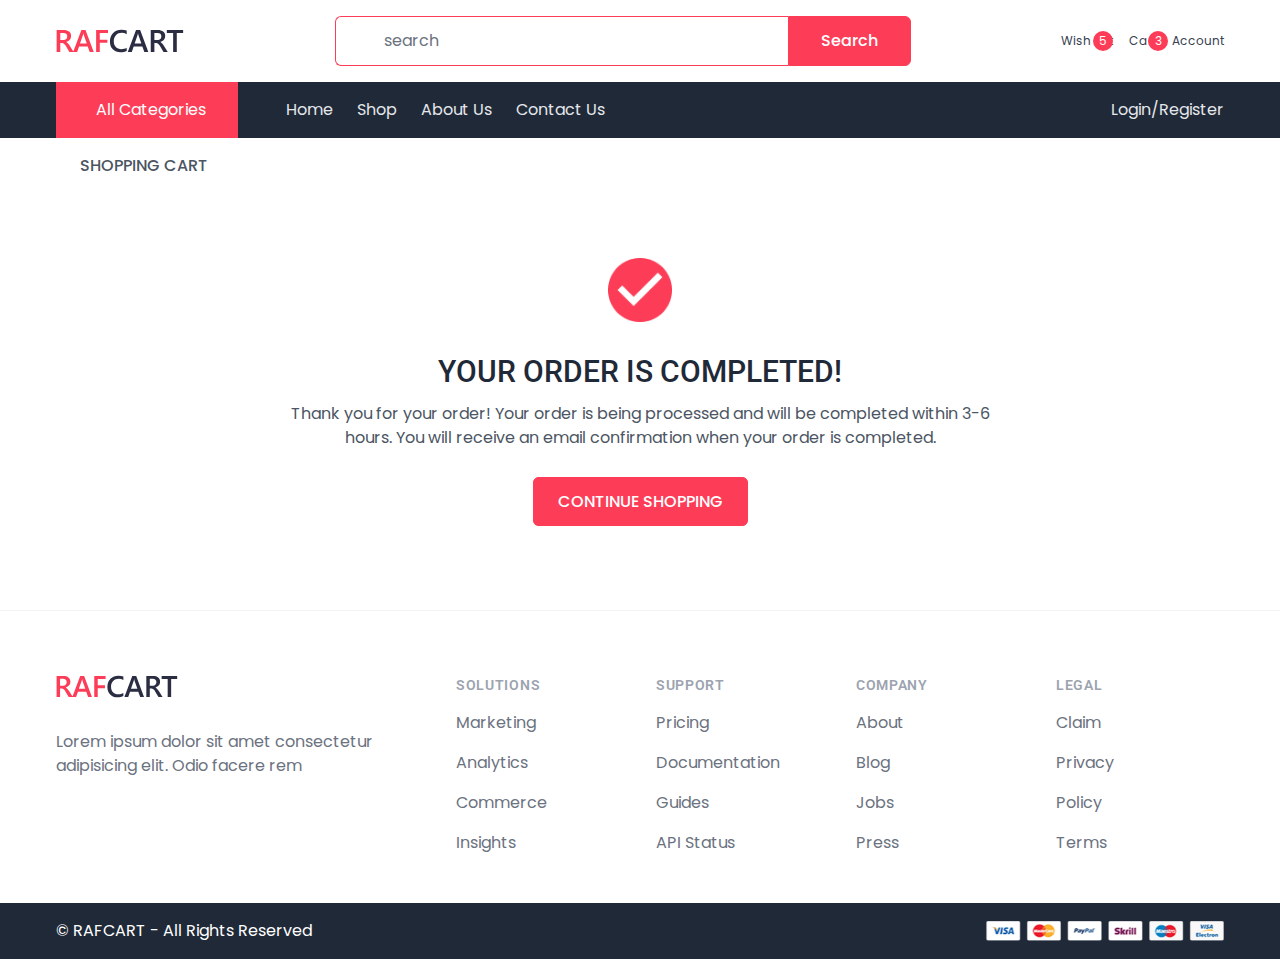
<file: tailwind-ecommerce-main/dist/order-complete.html>
<!DOCTYPE html>
<html lang="en">

<head>
    <meta charset="UTF-8">
    <meta http-equiv="X-UA-Compatible" content="IE=edge">
    <meta name="viewport" content="width=device-width, initial-scale=1.0">
    <title>Tailwind Ecommerce</title>
    <link rel="stylesheet" href="https://cdnjs.cloudflare.com/ajax/libs/font-awesome/5.15.3/css/all.min.css"
        integrity="sha512-iBBXm8fW90+nuLcSKlbmrPcLa0OT92xO1BIsZ+ywDWZCvqsWgccV3gFoRBv0z+8dLJgyAHIhR35VZc2oM/gI1w=="
        crossorigin="anonymous" />
    <link rel="stylesheet" href="style.css">
</head>

<body>

    <!-- header -->
    <header class="py-4 shadow-sm bg-pink-100 lg:bg-white">
        <div class="container flex items-center justify-between">
            <!-- logo -->
            <a href="#" class="block w-32">
                <img src="images/logo.svg" alt="logo" class="w-full">
            </a>
            <!-- logo end -->

            <!-- searchbar -->
            <div class="w-full xl:max-w-xl lg:max-w-lg lg:flex relative hidden">
                <span class="absolute left-4 top-3 text-lg text-gray-400">
                    <i class="fas fa-search"></i>
                </span>
                <input type="text"
                    class="pl-12 w-full border border-r-0 border-primary py-3 px-3 rounded-l-md focus:ring-primary focus:border-primary"
                    placeholder="search">
                <button type="submit"
                    class="bg-primary border border-primary text-white px-8 font-medium rounded-r-md hover:bg-transparent hover:text-primary transition">
                    Search
                </button>
            </div>
            <!-- searchbar end -->

            <!-- navicons -->
            <div class="space-x-4 flex items-center">
                <a href="wishlist.html" class="block text-center text-gray-700 hover:text-primary transition relative">
                    <span
                        class="absolute -right-0 -top-1 w-5 h-5 rounded-full flex items-center justify-center bg-primary text-white text-xs">5</span>
                    <div class="text-2xl">
                        <i class="far fa-heart"></i>
                    </div>
                    <div class="text-xs leading-3">Wish List</div>
                </a>
                <a href="cart.html"
                    class="lg:block text-center text-gray-700 hover:text-primary transition hidden relative">
                    <span
                        class="absolute -right-3 -top-1 w-5 h-5 rounded-full flex items-center justify-center bg-primary text-white text-xs">3</span>
                    <div class="text-2xl">
                        <i class="fas fa-shopping-bag"></i>
                    </div>
                    <div class="text-xs leading-3">Cart</div>
                </a>
                <a href="account.html" class="block text-center text-gray-700 hover:text-primary transition">
                    <div class="text-2xl">
                        <i class="far fa-user"></i>
                    </div>
                    <div class="text-xs leading-3">Account</div>
                </a>
            </div>
            <!-- navicons end -->

        </div>
    </header>
    <!-- header end -->

    <!-- navbar -->
    <nav class="bg-gray-800 hidden lg:block">
        <div class="container">
            <div class="flex">

                <!-- all category -->
                <div class="px-8 py-4 bg-primary flex items-center cursor-pointer group relative">
                    <span class="text-white">
                        <i class="fas fa-bars"></i>
                    </span>
                    <span class="capitalize ml-2 text-white">All categories</span>
                    <div
                        class="absolute left-0 top-full w-full divide-gray-300 divide-dashed divide-y bg-white shadow-md py-3 invisible opacity-0 group-hover:opacity-100 group-hover:visible transition duration-300 z-50">
                        <!-- single category -->
                        <a href="#" class="px-6 py-3 flex items-center border-gray-300 hover:bg-gray-100 transition">
                            <img src="images/icons/bed.svg" class="w-5 h-5 object-contain">
                            <span class="ml-6 text-gray-600 text-sm">Bedroom</span>
                        </a>
                        <!-- single category end -->
                        <!-- single category -->
                        <a href="#" class="px-6 py-3 flex items-center border-gray-300 hover:bg-gray-100 transition">
                            <img src="images/icons/sofa.svg" class="w-5 h-5 object-contain">
                            <span class="ml-6 text-gray-600 text-sm">Sofa</span>
                        </a>
                        <!-- single category end -->
                        <!-- single category -->
                        <a href="#" class="px-6 py-3 flex items-center border-gray-300 hover:bg-gray-100 transition">
                            <img src="images/icons/office.svg" class="w-5 h-5 object-contain">
                            <span class="ml-6 text-gray-600 text-sm">Office</span>
                        </a>
                        <!-- single category end -->
                        <!-- single category -->
                        <a href="#" class="px-6 py-3 flex items-center border-gray-300 hover:bg-gray-100 transition">
                            <img src="images/icons/terrace.svg" class="w-5 h-5 object-contain">
                            <span class="ml-6 text-gray-600 text-sm">Outdoor</span>
                        </a>
                        <!-- single category end -->
                        <!-- single category -->
                        <a href="#" class="px-6 py-3 flex items-center border-gray-300 hover:bg-gray-100 transition">
                            <img src="images/icons/bed-2.svg" class="w-5 h-5 object-contain">
                            <span class="ml-6 text-gray-600 text-sm">Mattress</span>
                        </a>
                        <!-- single category end -->
                        <!-- single category -->
                        <a href="#" class="px-6 py-3 flex items-center border-gray-300 hover:bg-gray-100 transition">
                            <img src="images/icons/restaurant.svg" class="w-5 h-5 object-contain">
                            <span class="ml-6 text-gray-600 text-sm">Sofa</span>
                        </a>
                        <!-- single category end -->
                    </div>
                </div>
                <!-- all category end -->

                <!-- nav menu -->
                <div class="flex items-center justify-between flex-grow pl-12">
                    <div class="flex items-center space-x-6 text-base capitalize">
                        <a href="index.html" class="text-gray-200 hover:text-white transition">Home</a>
                        <a href="shop.html" class="text-gray-200 hover:text-white transition">Shop</a>
                        <a href="#" class="text-gray-200 hover:text-white transition">About us</a>
                        <a href="#" class="text-gray-200 hover:text-white transition">Contact us</a>
                    </div>
                    <a href="login.html" class="ml-auto justify-self-end text-gray-200 hover:text-white transition">
                        Login/Register
                    </a>
                </div>
                <!-- nav menu end -->

            </div>
        </div>
    </nav>
    <!-- navbar end -->

    <!-- mobile menubar -->
    <div
        class="fixed w-full border-t border-gray-200 shadow-sm bg-white py-3 bottom-0 left-0 flex justify-around items-start px-6 lg:hidden z-40">
        <a href="javascript:void(0)" class="block text-center text-gray-700 hover:text-primary transition relative">
            <div class="text-2xl" id="menuBar">
                <i class="fas fa-bars"></i>
            </div>
            <div class="text-xs leading-3">Menu</div>
        </a>
        <a href="#" class="block text-center text-gray-700 hover:text-primary transition relative">
            <div class="text-2xl">
                <i class="fas fa-list-ul"></i>
            </div>
            <div class="text-xs leading-3">Category</div>
        </a>
        <a href="#" class="block text-center text-gray-700 hover:text-primary transition relative">
            <div class="text-2xl">
                <i class="fas fa-search"></i>
            </div>
            <div class="text-xs leading-3">Search</div>
        </a>
        <a href="cart.html" class="text-center text-gray-700 hover:text-primary transition relative">
            <span
                class="absolute -right-3 -top-1 w-5 h-5 rounded-full flex items-center justify-center bg-primary text-white text-xs">3</span>
            <div class="text-2xl">
                <i class="fas fa-shopping-bag"></i>
            </div>
            <div class="text-xs leading-3">Cart</div>
        </a>
    </div>
    <!-- mobile menu end -->

    <!-- mobile sidebar menu -->
    <div class="fixed left-0 top-0 w-full h-full z-50 bg-black bg-opacity-30 shadow hidden" id="mobileMenu">
        <div class="absolute left-0 top-0 w-72 h-full z-50 bg-white shadow">
            <div id="closeMenu"
                class="text-gray-400 hover:text-primary text-lg absolute right-3 top-3 cursor-pointer">
                <i class="fas fa-times"></i>
            </div>
            <!-- navlink -->
            <h3 class="text-xl font-semibold text-gray-700 mb-1 font-roboto pl-4 pt-4">Menu</h3>
            <div class="">
                <a href="index.html" class="block px-4 py-2 font-medium transition hover:bg-gray-100">
                    Home
                </a>
                <a href="shop.html" class="block px-4 py-2 font-medium transition hover:bg-gray-100">
                    Shop
                </a>
                <a href="#" class="block px-4 py-2 font-medium transition hover:bg-gray-100">
                    About Us
                </a>
                <roa href="#" class="block px-4 py-2 font-medium transition hover:bg-gray-100">
                    Contact Us
                </roa>
            </div>
            <!-- navlinks end -->
        </div>
    </div>
    <!-- mobile sidebar menu end -->

    <!-- breadcrum -->
    <div class="py-4 container flex gap-3 items-center">
        <router-link :to="{name: 'Home'}" class="text-primary text-base">
            <i class="fas fa-home"></i>
        </router-link>
        <span class="text-sm text-gray-400"><i class="fas fa-chevron-right"></i></span>
        <p class="text-gray-600 font-medium uppercase">Shopping Cart</p>
    </div>
    <!-- breadcrum end -->

    <!-- order complete wrapper -->
    <div class="max-w-3xl mx-auto px-4 pt-16 pb-24 text-center">
        <div class="mb-8">
            <img src="images/complete.png" class="w-16 inline-block">
        </div>
        <h2 class="text-gray-800 font-medium text-3xl mb-3">
            YOUR ORDER IS COMPLETED!
        </h2>
        <p class="text-gray-600 ">
            Thank you for your order! Your order is being processed and will be completed within 3-6 hours. You will
            receive an email confirmation when your order is completed.
        </p>
        <div class="mt-10">
            <a href="index.html" class="bg-primary border border-primary text-white px-6 py-3 font-medium rounded-md uppercase hover:bg-transparent
         hover:text-primary transition text-center">Continue shopping</a>
        </div>
    </div>
    <!-- order complete wrapper end -->

    <!-- footer -->
    <footer class="bg-white pt-16 pb-12 border-t border-gray-100">
        <div class="container">
            <div class="xl:grid xl:grid-cols-3 xl:gap-8">
                <!-- footer text -->
                <div class="space-y-8 xl:col-span-1">
                    <img class="w-30" src="images/logo.svg" alt="Company name">
                    <p class="text-gray-500 text-base">
                        Lorem ipsum dolor sit amet consectetur adipisicing elit. Odio facere rem
                    </p>
                    <div class="flex space-x-6">
                        <a href="#" class="text-gray-400 hover:text-gray-500">
                            <i class="fab fa-facebook-f"></i>
                        </a>
                        <a href="#" class="text-gray-400 hover:text-gray-500">
                            <i class="fab fa-twitter"></i>
                        </a>
                        <a href="#" class="text-gray-400 hover:text-gray-500">
                            <i class="fab fa-instagram"></i>
                        </a>
                        <a href="#" class="text-gray-400 hover:text-gray-500">
                            <i class="fab fa-linkedin-in"></i>
                        </a>
                    </div>
                </div>
                <!-- footer text end -->
                <!-- footer links -->
                <div class="mt-12 grid grid-cols-2 gap-8 xl:mt-0 xl:col-span-2">
                    <div class="md:grid md:grid-cols-2 md:gap-8">
                        <div>
                            <h3 class="text-sm font-semibold text-gray-400 tracking-wider uppercase">
                                Solutions
                            </h3>
                            <div class="mt-4 space-y-4">
                                <a href="#" class="text-base text-gray-500 hover:text-gray-900 block">
                                    Marketing
                                </a>
                                <a href="#" class="text-base text-gray-500 hover:text-gray-900 block">
                                    Analytics
                                </a>
                                <a href="#" class="text-base text-gray-500 hover:text-gray-900 block">
                                    Commerce
                                </a>
                                <a href="#" class="text-base text-gray-500 hover:text-gray-900 block">
                                    Insights
                                </a>
                            </div>
                        </div>
                        <div class="mt-12 md:mt-0">
                            <h3 class="text-sm font-semibold text-gray-400 tracking-wider uppercase">
                                Support
                            </h3>
                            <div class="mt-4 space-y-4">
                                <a href="#" class="text-base text-gray-500 hover:text-gray-900 block">
                                    Pricing
                                </a>
                                <a href="#" class="text-base text-gray-500 hover:text-gray-900 block">
                                    Documentation
                                </a>
                                <a href="#" class="text-base text-gray-500 hover:text-gray-900 block">
                                    Guides
                                </a>
                                <a href="#" class="text-base text-gray-500 hover:text-gray-900 block">
                                    API Status
                                </a>
                            </div>
                        </div>
                    </div>
                    <div class="md:grid md:grid-cols-2 md:gap-8">
                        <div>
                            <h3 class="text-sm font-semibold text-gray-400 tracking-wider uppercase">
                                Company
                            </h3>
                            <div class="mt-4 space-y-4">
                                <a href="#" class="text-base text-gray-500 hover:text-gray-900 block">
                                    About
                                </a>
                                <a href="#" class="text-base text-gray-500 hover:text-gray-900 block">
                                    Blog
                                </a>
                                <a href="#" class="text-base text-gray-500 hover:text-gray-900 block">
                                    Jobs
                                </a>
                                <a href="#" class="text-base text-gray-500 hover:text-gray-900 block">
                                    Press
                                </a>
                            </div>
                        </div>
                        <div class="mt-12 md:mt-0">
                            <h3 class="text-sm font-semibold text-gray-400 tracking-wider uppercase">
                                Legal
                            </h3>
                            <div class="mt-4 space-y-4">
                                <a href="#" class="text-base text-gray-500 hover:text-gray-900 block">
                                    Claim
                                </a>
                                <a href="#" class="text-base text-gray-500 hover:text-gray-900 block">
                                    Privacy
                                </a>
                                <a href="#" class="text-base text-gray-500 hover:text-gray-900 block">
                                    Policy
                                </a>
                                <a href="#" class="text-base text-gray-500 hover:text-gray-900 block">
                                    Terms
                                </a>
                            </div>
                        </div>
                    </div>
                </div>
                <!-- footer links end -->
            </div>
        </div>
    </footer>
    <!-- footer end -->

    <!-- copyright -->
    <div class="bg-gray-800 py-4">
        <div class="container flex items-center justify-between">
            <p class="text-white">© RAFCART - All Rights Reserved</p>
            <div>
                <img src="images/methods.png" class="h-5">
            </div>
        </div>
    </div>
    <!-- copyright end -->
    <script>
        let menuBar = document.querySelector('#menuBar')
        let mobileMenu = document.querySelector('#mobileMenu')
        let closeMenu = document.querySelector('#closeMenu')

        menuBar.addEventListener('click', function(){
            mobileMenu.classList.remove('hidden')
        })

        closeMenu.addEventListener('click', function(){
            mobileMenu.classList.add('hidden')
        })
    </script>
</body>

</html>
</file>
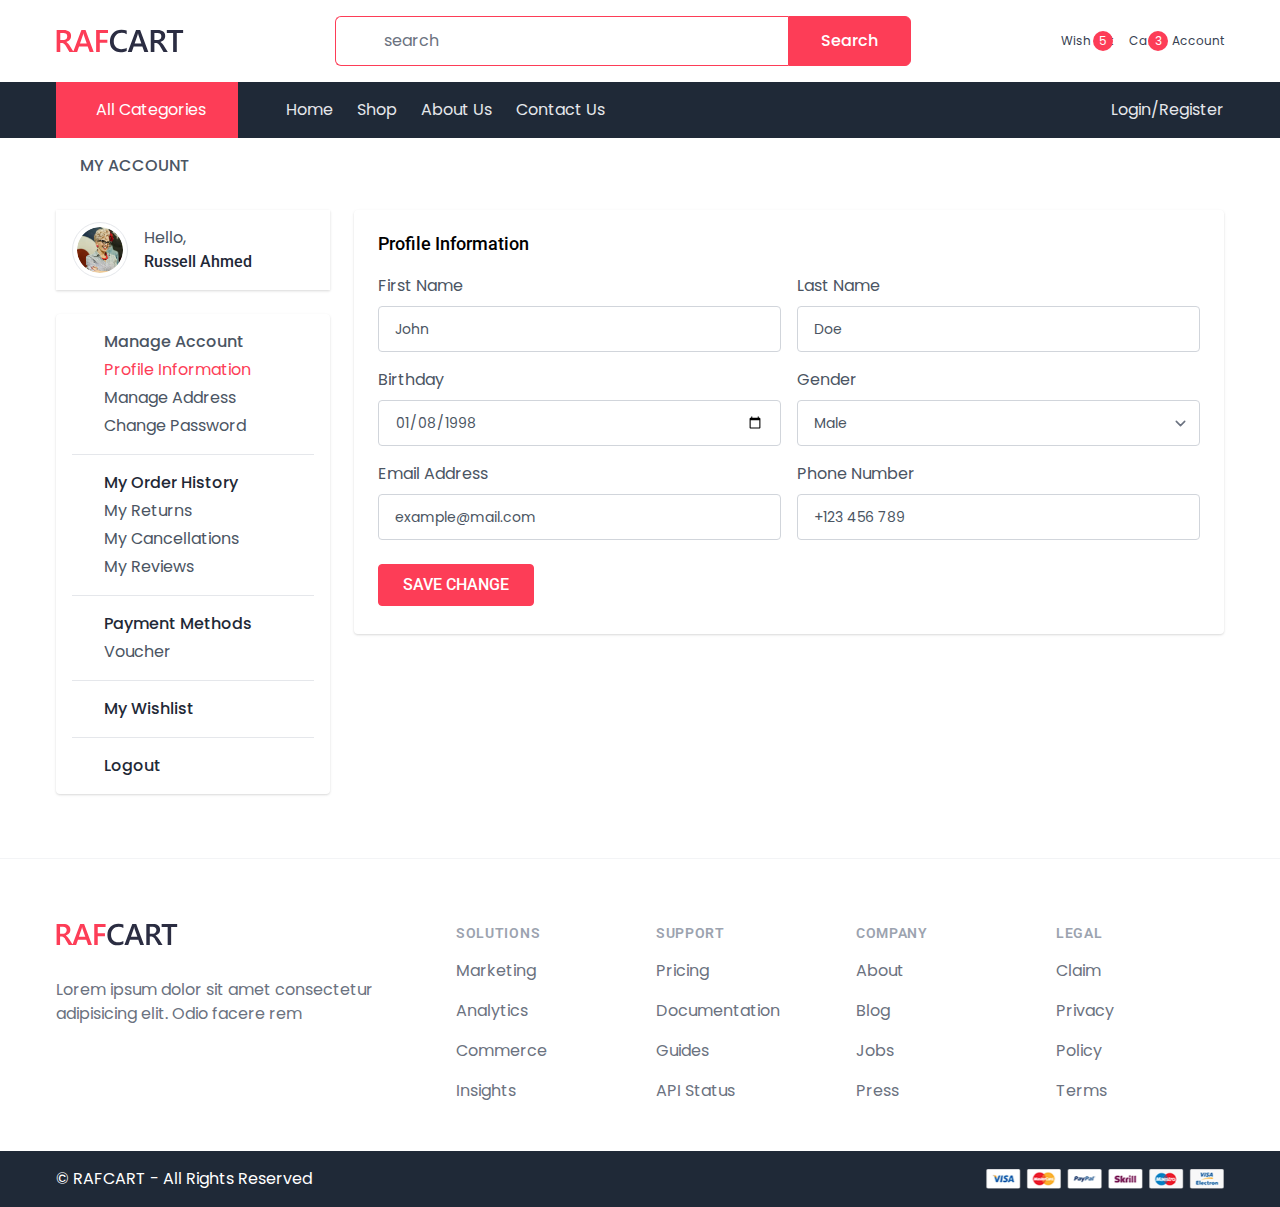
<file: tailwind-ecommerce-main/dist/profile-info.html>
<!DOCTYPE html>
<html lang="en">

<head>
    <meta charset="UTF-8">
    <meta http-equiv="X-UA-Compatible" content="IE=edge">
    <meta name="viewport" content="width=device-width, initial-scale=1.0">
    <title>Tailwind Ecommerce</title>
    <link rel="stylesheet" href="https://cdnjs.cloudflare.com/ajax/libs/font-awesome/5.15.3/css/all.min.css"
        integrity="sha512-iBBXm8fW90+nuLcSKlbmrPcLa0OT92xO1BIsZ+ywDWZCvqsWgccV3gFoRBv0z+8dLJgyAHIhR35VZc2oM/gI1w=="
        crossorigin="anonymous" />
    <link rel="stylesheet" href="style.css">
</head>

<body>

    <!-- header -->
    <header class="py-4 shadow-sm bg-pink-100 lg:bg-white">
        <div class="container flex items-center justify-between">
            <!-- logo -->
            <a href="#" class="block w-32">
                <img src="images/logo.svg" alt="logo" class="w-full">
            </a>
            <!-- logo end -->

            <!-- searchbar -->
            <div class="w-full xl:max-w-xl lg:max-w-lg lg:flex relative hidden">
                <span class="absolute left-4 top-3 text-lg text-gray-400">
                    <i class="fas fa-search"></i>
                </span>
                <input type="text"
                    class="pl-12 w-full border border-r-0 border-primary py-3 px-3 rounded-l-md focus:ring-primary focus:border-primary"
                    placeholder="search">
                <button type="submit"
                    class="bg-primary border border-primary text-white px-8 font-medium rounded-r-md hover:bg-transparent hover:text-primary transition">
                    Search
                </button>
            </div>
            <!-- searchbar end -->

            <!-- navicons -->
            <div class="space-x-4 flex items-center">
                <a href="wishlist.html" class="block text-center text-gray-700 hover:text-primary transition relative">
                    <span
                        class="absolute -right-0 -top-1 w-5 h-5 rounded-full flex items-center justify-center bg-primary text-white text-xs">5</span>
                    <div class="text-2xl">
                        <i class="far fa-heart"></i>
                    </div>
                    <div class="text-xs leading-3">Wish List</div>
                </a>
                <a href="cart.html"
                    class="lg:block text-center text-gray-700 hover:text-primary transition hidden relative">
                    <span
                        class="absolute -right-3 -top-1 w-5 h-5 rounded-full flex items-center justify-center bg-primary text-white text-xs">3</span>
                    <div class="text-2xl">
                        <i class="fas fa-shopping-bag"></i>
                    </div>
                    <div class="text-xs leading-3">Cart</div>
                </a>
                <a href="account.html" class="block text-center text-gray-700 hover:text-primary transition">
                    <div class="text-2xl">
                        <i class="far fa-user"></i>
                    </div>
                    <div class="text-xs leading-3">Account</div>
                </a>
            </div>
            <!-- navicons end -->

        </div>
    </header>
    <!-- header end -->

    <!-- navbar -->
    <nav class="bg-gray-800 hidden lg:block">
        <div class="container">
            <div class="flex">

                <!-- all category -->
                <div class="px-8 py-4 bg-primary flex items-center cursor-pointer group relative">
                    <span class="text-white">
                        <i class="fas fa-bars"></i>
                    </span>
                    <span class="capitalize ml-2 text-white">All categories</span>
                    <div
                        class="absolute left-0 top-full w-full divide-gray-300 divide-dashed divide-y bg-white shadow-md py-3 invisible opacity-0 group-hover:opacity-100 group-hover:visible transition duration-300 z-50">
                        <!-- single category -->
                        <a href="#" class="px-6 py-3 flex items-center border-gray-300 hover:bg-gray-100 transition">
                            <img src="images/icons/bed.svg" class="w-5 h-5 object-contain">
                            <span class="ml-6 text-gray-600 text-sm">Bedroom</span>
                        </a>
                        <!-- single category end -->
                        <!-- single category -->
                        <a href="#" class="px-6 py-3 flex items-center border-gray-300 hover:bg-gray-100 transition">
                            <img src="images/icons/sofa.svg" class="w-5 h-5 object-contain">
                            <span class="ml-6 text-gray-600 text-sm">Sofa</span>
                        </a>
                        <!-- single category end -->
                        <!-- single category -->
                        <a href="#" class="px-6 py-3 flex items-center border-gray-300 hover:bg-gray-100 transition">
                            <img src="images/icons/office.svg" class="w-5 h-5 object-contain">
                            <span class="ml-6 text-gray-600 text-sm">Office</span>
                        </a>
                        <!-- single category end -->
                        <!-- single category -->
                        <a href="#" class="px-6 py-3 flex items-center border-gray-300 hover:bg-gray-100 transition">
                            <img src="images/icons/terrace.svg" class="w-5 h-5 object-contain">
                            <span class="ml-6 text-gray-600 text-sm">Outdoor</span>
                        </a>
                        <!-- single category end -->
                        <!-- single category -->
                        <a href="#" class="px-6 py-3 flex items-center border-gray-300 hover:bg-gray-100 transition">
                            <img src="images/icons/bed-2.svg" class="w-5 h-5 object-contain">
                            <span class="ml-6 text-gray-600 text-sm">Mattress</span>
                        </a>
                        <!-- single category end -->
                        <!-- single category -->
                        <a href="#" class="px-6 py-3 flex items-center border-gray-300 hover:bg-gray-100 transition">
                            <img src="images/icons/restaurant.svg" class="w-5 h-5 object-contain">
                            <span class="ml-6 text-gray-600 text-sm">Sofa</span>
                        </a>
                        <!-- single category end -->
                    </div>
                </div>
                <!-- all category end -->

                <!-- nav menu -->
                <div class="flex items-center justify-between flex-grow pl-12">
                    <div class="flex items-center space-x-6 text-base capitalize">
                        <a href="index.html" class="text-gray-200 hover:text-white transition">Home</a>
                        <a href="shop.html" class="text-gray-200 hover:text-white transition">Shop</a>
                        <a href="#" class="text-gray-200 hover:text-white transition">About us</a>
                        <a href="#" class="text-gray-200 hover:text-white transition">Contact us</a>
                    </div>
                    <a href="login.html" class="ml-auto justify-self-end text-gray-200 hover:text-white transition">
                        Login/Register
                    </a>
                </div>
                <!-- nav menu end -->

            </div>
        </div>
    </nav>
    <!-- navbar end -->

    <!-- mobile menubar -->
    <div
        class="fixed w-full border-t border-gray-200 shadow-sm bg-white py-3 bottom-0 left-0 flex justify-around items-start px-6 lg:hidden z-40">
        <a href="javascript:void(0)" class="block text-center text-gray-700 hover:text-primary transition relative">
            <div class="text-2xl" id="menuBar">
                <i class="fas fa-bars"></i>
            </div>
            <div class="text-xs leading-3">Menu</div>
        </a>
        <a href="#" class="block text-center text-gray-700 hover:text-primary transition relative">
            <div class="text-2xl">
                <i class="fas fa-list-ul"></i>
            </div>
            <div class="text-xs leading-3">Category</div>
        </a>
        <a href="#" class="block text-center text-gray-700 hover:text-primary transition relative">
            <div class="text-2xl">
                <i class="fas fa-search"></i>
            </div>
            <div class="text-xs leading-3">Search</div>
        </a>
        <a href="cart.html" class="text-center text-gray-700 hover:text-primary transition relative">
            <span
                class="absolute -right-3 -top-1 w-5 h-5 rounded-full flex items-center justify-center bg-primary text-white text-xs">3</span>
            <div class="text-2xl">
                <i class="fas fa-shopping-bag"></i>
            </div>
            <div class="text-xs leading-3">Cart</div>
        </a>
    </div>
    <!-- mobile menu end -->

    <!-- mobile sidebar menu -->
    <div class="fixed left-0 top-0 w-full h-full z-50 bg-black bg-opacity-30 shadow hidden" id="mobileMenu">
        <div class="absolute left-0 top-0 w-72 h-full z-50 bg-white shadow">
            <div id="closeMenu"
                class="text-gray-400 hover:text-primary text-lg absolute right-3 top-3 cursor-pointer">
                <i class="fas fa-times"></i>
            </div>
            <!-- navlink -->
            <h3 class="text-xl font-semibold text-gray-700 mb-1 font-roboto pl-4 pt-4">Menu</h3>
            <div class="">
                <a href="index.html" class="block px-4 py-2 font-medium transition hover:bg-gray-100">
                    Home
                </a>
                <a href="shop.html" class="block px-4 py-2 font-medium transition hover:bg-gray-100">
                    Shop
                </a>
                <a href="#" class="block px-4 py-2 font-medium transition hover:bg-gray-100">
                    About Us
                </a>
                <roa href="#" class="block px-4 py-2 font-medium transition hover:bg-gray-100">
                    Contact Us
                </roa>
            </div>
            <!-- navlinks end -->
        </div>
    </div>
    <!-- mobile sidebar menu end -->

    <!-- breadcrum -->
    <div class="py-4 container flex gap-3 items-center">
        <a href="index.html" class="text-primary text-base">
            <i class="fas fa-home"></i>
        </a>
        <span class="text-sm text-gray-400"><i class="fas fa-chevron-right"></i></span>
        <p class="text-gray-600 font-medium uppercase">My Account</p>
    </div>
    <!-- breadcrum end -->

    <!-- account wrapper -->
    <div class="container lg:grid grid-cols-12 items-start gap-6 pt-4 pb-16">
        <!-- sidebar -->
        <div class="col-span-3">
            <!-- account profile -->
            <div class="px-4 py-3 shadow flex items-center gap-4">
                <div class="flex-shrink-0">
                    <img src="images/avatar.png" class="rounded-full w-14 h-14 p-1 border border-gray-200 object-cover">
                </div>
                <div>
                    <p class="text-gray-600">Hello,</p>
                    <h4 class="text-gray-800 capitalize font-medium">Russell Ahmed</h4>
                </div>
            </div>
            <!-- account profile end -->

            <!-- profile links -->
            <div class="mt-6 bg-white shadow rounded p-4 divide-y divide-gray-200 space-y-4 text-gray-600">
                <!-- single link -->
                <div class="space-y-1 pl-8">
                    <a href="account.html"
                        class="relative text-base font-medium capitalize hover:text-primary transition block">
                        Manage account
                        <span class="absolute -left-8 top-0 text-base">
                            <i class="far fa-address-card"></i>
                        </span>
                    </a>
                    <a href="profile-info.html" class="hover:text-primary transition capitalize block text-primary">Profile information</a>
                    <a href="manage-address.html" class="hover:text-primary transition capitalize block">Manage address</a>
                    <a href="change-password.html" class="hover:text-primary transition capitalize block">change password</a>
                </div>
                <!-- single link end -->
                <!-- single link -->
                <div class="space-y-1 pl-8 pt-4">
                    <a href="#"
                        class="relative medium capitalize text-gray-800 font-medium hover:text-primary transition block">
                        My order history
                        <span class="absolute -left-8 top-0 text-base">
                            <i class="fas fa-gift"></i>
                        </span>
                    </a>
                    <a href="#" class="hover:text-primary transition block capitalize">my returns</a>
                    <a href="#" class="hover:text-primary transition block capitalize">my cancellations</a>
                    <a href="#" class="hover:text-primary transition block capitalize">my reviews</a>
                </div>
                <!-- single link end -->
                <!-- single link -->
                <div class="space-y-1 pl-8 pt-4">
                    <a href="#"
                        class="relative medium capitalize text-gray-800 font-medium hover:text-primary transition block">
                        Payment methods
                        <span class="absolute -left-8 top-0 text-base">
                            <i class="far fa-credit-card"></i>
                        </span>
                    </a>
                    <a href="#" class="hover:text-primary transition block capitalize">Voucher</a>
                </div>
                <!-- single link end -->
                <!-- single link -->
                <div class="pl-8 pt-4">
                    <a href="wishlist.html"
                        class="relative medium capitalize text-gray-800 font-medium hover:text-primary transition block">
                        my wishlist
                        <span class="absolute -left-8 top-0 text-base">
                            <i class="far fa-heart"></i>
                        </span>
                    </a>
                </div>
                <!-- single link end -->
                <!-- single link -->
                <div class="pl-8 pt-4">
                    <a href="#"
                        class="relative medium capitalize text-gray-800 font-medium hover:text-primary transition block">
                        logout
                        <span class="absolute -left-8 top-0 text-base">
                            <i class="fas fa-sign-out-alt"></i>
                        </span>
                    </a>
                </div>
                <!-- single link end -->
            </div>
            <!-- profile links end -->
        </div>
        <!-- sidebar end -->

        <!-- account content -->
        <div class="col-span-9 shadow rounded px-6 pt-5 pb-7 mt-6 lg:mt-0">
            <form action="">
                <h3 class="text-lg font-medium capitalize mb-4">
                    Profile Information
                </h3>
                <div class="space-y-4">
                    <div class="grid sm:grid-cols-2 gap-4">
                        <div>
                            <label class="text-gray-600 mb-2 block">
                                First Name
                            </label>
                            <input type="text" class="input-box" value="John">
                        </div>
                        <div>
                            <label class="text-gray-600 mb-2 block">
                                Last Name
                            </label>
                            <input type="text" class="input-box" value="Doe">
                        </div>
                    </div>
                    <div class="grid sm:grid-cols-2 gap-4">
                        <div>
                            <label class="text-gray-600 mb-2 block">
                                Birthday
                            </label>
                            <input type="date" value="1998-01-08" class="input-box">
                        </div>
                        <div>
                            <label class="text-gray-600 mb-2 block">
                                Gender
                            </label>
                            <select class="input-box">
                                <option>Male</option>
                                <option>Female</option>
                            </select>
                        </div>
                    </div>
                    <div class="grid sm:grid-cols-2 gap-4">
                        <div>
                            <label class="text-gray-600 mb-2 block">
                                Email Address
                            </label>
                            <input type="text" class="input-box" value="example@mail.com">
                        </div>
                        <div>
                            <label class="text-gray-600 mb-2 block">
                                Phone Number
                            </label>
                            <input type="text" class="input-box" value="+123 456 789">
                        </div>
                    </div>
                </div>
                <div class="mt-6">
                    <button type="submit"
                        class="px-6 py-2 text-center text-white bg-primary border border-primary rounded hover:bg-transparent hover:text-primary transition uppercase font-roboto font-medium">
                        Save change
                    </button>
                </div>
            </form>
        </div>
        <!-- account content end -->
    </div>
    <!-- account wrapper end -->

    <!-- footer -->
    <footer class="bg-white pt-16 pb-12 border-t border-gray-100">
        <div class="container">
            <div class="xl:grid xl:grid-cols-3 xl:gap-8">
                <!-- footer text -->
                <div class="space-y-8 xl:col-span-1">
                    <img class="w-30" src="images/logo.svg" alt="Company name">
                    <p class="text-gray-500 text-base">
                        Lorem ipsum dolor sit amet consectetur adipisicing elit. Odio facere rem
                    </p>
                    <div class="flex space-x-6">
                        <a href="#" class="text-gray-400 hover:text-gray-500">
                            <i class="fab fa-facebook-f"></i>
                        </a>
                        <a href="#" class="text-gray-400 hover:text-gray-500">
                            <i class="fab fa-twitter"></i>
                        </a>
                        <a href="#" class="text-gray-400 hover:text-gray-500">
                            <i class="fab fa-instagram"></i>
                        </a>
                        <a href="#" class="text-gray-400 hover:text-gray-500">
                            <i class="fab fa-linkedin-in"></i>
                        </a>
                    </div>
                </div>
                <!-- footer text end -->
                <!-- footer links -->
                <div class="mt-12 grid grid-cols-2 gap-8 xl:mt-0 xl:col-span-2">
                    <div class="md:grid md:grid-cols-2 md:gap-8">
                        <div>
                            <h3 class="text-sm font-semibold text-gray-400 tracking-wider uppercase">
                                Solutions
                            </h3>
                            <div class="mt-4 space-y-4">
                                <a href="#" class="text-base text-gray-500 hover:text-gray-900 block">
                                    Marketing
                                </a>
                                <a href="#" class="text-base text-gray-500 hover:text-gray-900 block">
                                    Analytics
                                </a>
                                <a href="#" class="text-base text-gray-500 hover:text-gray-900 block">
                                    Commerce
                                </a>
                                <a href="#" class="text-base text-gray-500 hover:text-gray-900 block">
                                    Insights
                                </a>
                            </div>
                        </div>
                        <div class="mt-12 md:mt-0">
                            <h3 class="text-sm font-semibold text-gray-400 tracking-wider uppercase">
                                Support
                            </h3>
                            <div class="mt-4 space-y-4">
                                <a href="#" class="text-base text-gray-500 hover:text-gray-900 block">
                                    Pricing
                                </a>
                                <a href="#" class="text-base text-gray-500 hover:text-gray-900 block">
                                    Documentation
                                </a>
                                <a href="#" class="text-base text-gray-500 hover:text-gray-900 block">
                                    Guides
                                </a>
                                <a href="#" class="text-base text-gray-500 hover:text-gray-900 block">
                                    API Status
                                </a>
                            </div>
                        </div>
                    </div>
                    <div class="md:grid md:grid-cols-2 md:gap-8">
                        <div>
                            <h3 class="text-sm font-semibold text-gray-400 tracking-wider uppercase">
                                Company
                            </h3>
                            <div class="mt-4 space-y-4">
                                <a href="#" class="text-base text-gray-500 hover:text-gray-900 block">
                                    About
                                </a>
                                <a href="#" class="text-base text-gray-500 hover:text-gray-900 block">
                                    Blog
                                </a>
                                <a href="#" class="text-base text-gray-500 hover:text-gray-900 block">
                                    Jobs
                                </a>
                                <a href="#" class="text-base text-gray-500 hover:text-gray-900 block">
                                    Press
                                </a>
                            </div>
                        </div>
                        <div class="mt-12 md:mt-0">
                            <h3 class="text-sm font-semibold text-gray-400 tracking-wider uppercase">
                                Legal
                            </h3>
                            <div class="mt-4 space-y-4">
                                <a href="#" class="text-base text-gray-500 hover:text-gray-900 block">
                                    Claim
                                </a>
                                <a href="#" class="text-base text-gray-500 hover:text-gray-900 block">
                                    Privacy
                                </a>
                                <a href="#" class="text-base text-gray-500 hover:text-gray-900 block">
                                    Policy
                                </a>
                                <a href="#" class="text-base text-gray-500 hover:text-gray-900 block">
                                    Terms
                                </a>
                            </div>
                        </div>
                    </div>
                </div>
                <!-- footer links end -->
            </div>
        </div>
    </footer>
    <!-- footer end -->

    <!-- copyright -->
    <div class="bg-gray-800 py-4">
        <div class="container flex items-center justify-between">
            <p class="text-white">© RAFCART - All Rights Reserved</p>
            <div>
                <img src="images/methods.png" class="h-5">
            </div>
        </div>
    </div>
    <!-- copyright end -->
    <script>
        let menuBar = document.querySelector('#menuBar')
        let mobileMenu = document.querySelector('#mobileMenu')
        let closeMenu = document.querySelector('#closeMenu')

        menuBar.addEventListener('click', function(){
            mobileMenu.classList.remove('hidden')
        })

        closeMenu.addEventListener('click', function(){
            mobileMenu.classList.add('hidden')
        })
    </script>
</body>

</html>
</file>
<file: Clock/style.css>
*{
    margin: 0;
    padding: 0;
    box-sizing: border-box;
}
body{
    font-family: "Lato","sans-serif";
}
h2{
    font-size: 5rem;
    font-weight: bold;
    padding: 3rem;
}
.coming-soon{
    min-height: 100vh;
    display: flex ;
    align-items: center;
    flex-direction: column;
    justify-content: center;
}
.countdown{
    display: flex;
    justify-content: space-around;
    text-align: center;
}
.day,
.hour,
.minute,
.second{
    font-size: 3rem;
}
.waiting{
    height: 50vh;
}
</file>
<file: Game/style.css>
html {
    box-sizing: border-box;
    font-size: 10px;
    background: #ffc600;
  }
  
  *, *:before, *:after {
    box-sizing: inherit;
  }
  
  body {
    padding: 0;
    margin: 0;
    font-family: 'Amatic SC', cursive;
  }
  
  h1 {
    text-align: center;
    font-size: 10rem;
    line-height: 1;
    margin-bottom: 0;
  }
  
  .score {
    background: rgba(255,255,255,0.2);
    padding: 0 3rem;
    line-height: 1;
    border-radius: 1rem;
  }
  
  .game {
    width: 600px;
    height: 400px;
    display: flex;
    flex-wrap: wrap;
    margin: 0 auto;
  }
  
  .hole {
    flex: 1 0 33.33%;
    overflow: hidden;
    position: relative;
  }
  
  .hole:after {
    display: block;
    background: url(dirt.svg) bottom center no-repeat;
    background-size: contain;
    content: '';
    width: 100%;
    height:70px;
    position: absolute;
    z-index: 2;
    bottom: -30px;
  }
  
  .mole {
    background: url('mole.svg') bottom center no-repeat;
    background-size: 60%;
    position: absolute;
    top: 100%;
    width: 100%;
    height: 100%;
    transition:all 0.4s;
  }
  
  .hole.up .mole {
    top: 0;
  }
</file>
<file: lista so stikliranje/style.css>
* {
    margin: 0;
    padding: 0;
    box-sizing: border-box;
  }
  body {
    background-image: linear-gradient(120deg, #f6d365 0%, #fda085 100%);
    color: white;
    font-family: "Poppins", sans-serif;
    min-height: 100vh;
  }
  header {
    font-size: 2rem;
  }
  
  header,
  form {
    min-height: 20vh;
    display: flex;
    justify-content: center;
    align-items: center;
  }
  form input,
  form button {
    padding: 0.5rem;
    font-size: 2rem;
    border: none;
    background: white;
  }
  form button {
    color: #ff6f47;
    background: #f7fffe;
    cursor: pointer;
    transition: all 0.3s ease;
  }
  form button:hover {
    background: #ff6f47;
    color: white;
  }
  .todo-container {
    display: flex;
    justify-content: center;
    align-items: center;
  }
  
  .todo-list {
    min-width: 30%;
    list-style: none;
  }
  
  .todo {
    margin: 0.5rem;
    background: white;
    font-size: 1.5rem;
    color: black;
    display: flex;
    justify-content: space-between;
    align-items: center;
    transition: all 1s ease;
  }
  .filter-todo {
    padding: 1rem;
  }
  .todo li {
    flex: 1;
  }
  
  .trash-btn,
  .complete-btn {
    background: #ff6f47;
    color: white;
    border: none;
    padding: 1rem;
    cursor: pointer;
    font-size: 1rem;
  }
  .complete-btn {
    background: rgb(11, 212, 162);
  }
  .todo-item {
    padding: 0rem 0.5rem;
  }
  
  .fa-trash,
  .fa-check {
    pointer-events: none;
  }
  
  .fall {
    transform: translateY(10rem) rotateZ(20deg);
    opacity: 0;
  }
  
  .completed {
    text-decoration: line-through;
    opacity: 0.5;
  }
  
  /*CUSTOM SELECTOR */
  select {
    -webkit-appearance: none;
    -moz-appearance: none;
    -ms-appearance: none;
    appearance: none;
    outline: 0;
    box-shadow: none;
    border: 0 !important;
    background-image: none;
  }
  
  /* Custom Select */
  .select {
    margin: 1rem;
    position: relative;
    overflow: hidden;
  }
  select {
    color: #ff6f47;
    font-family: "Poppins", sans-serif;
    cursor: pointer;
    width: 12rem;
  }
  /* Arrow */
  .select::after {
    content: "\25BC";
    position: absolute;
    top: 0;
    right: 0;
    padding: 1rem;
    background: #ff6f47;
    cursor: pointer;
    pointer-events: none;
  }
  /* Transition */
  /*
  .select:hover::after {
    transform: scale(1.5);
  }
  */
</file>
